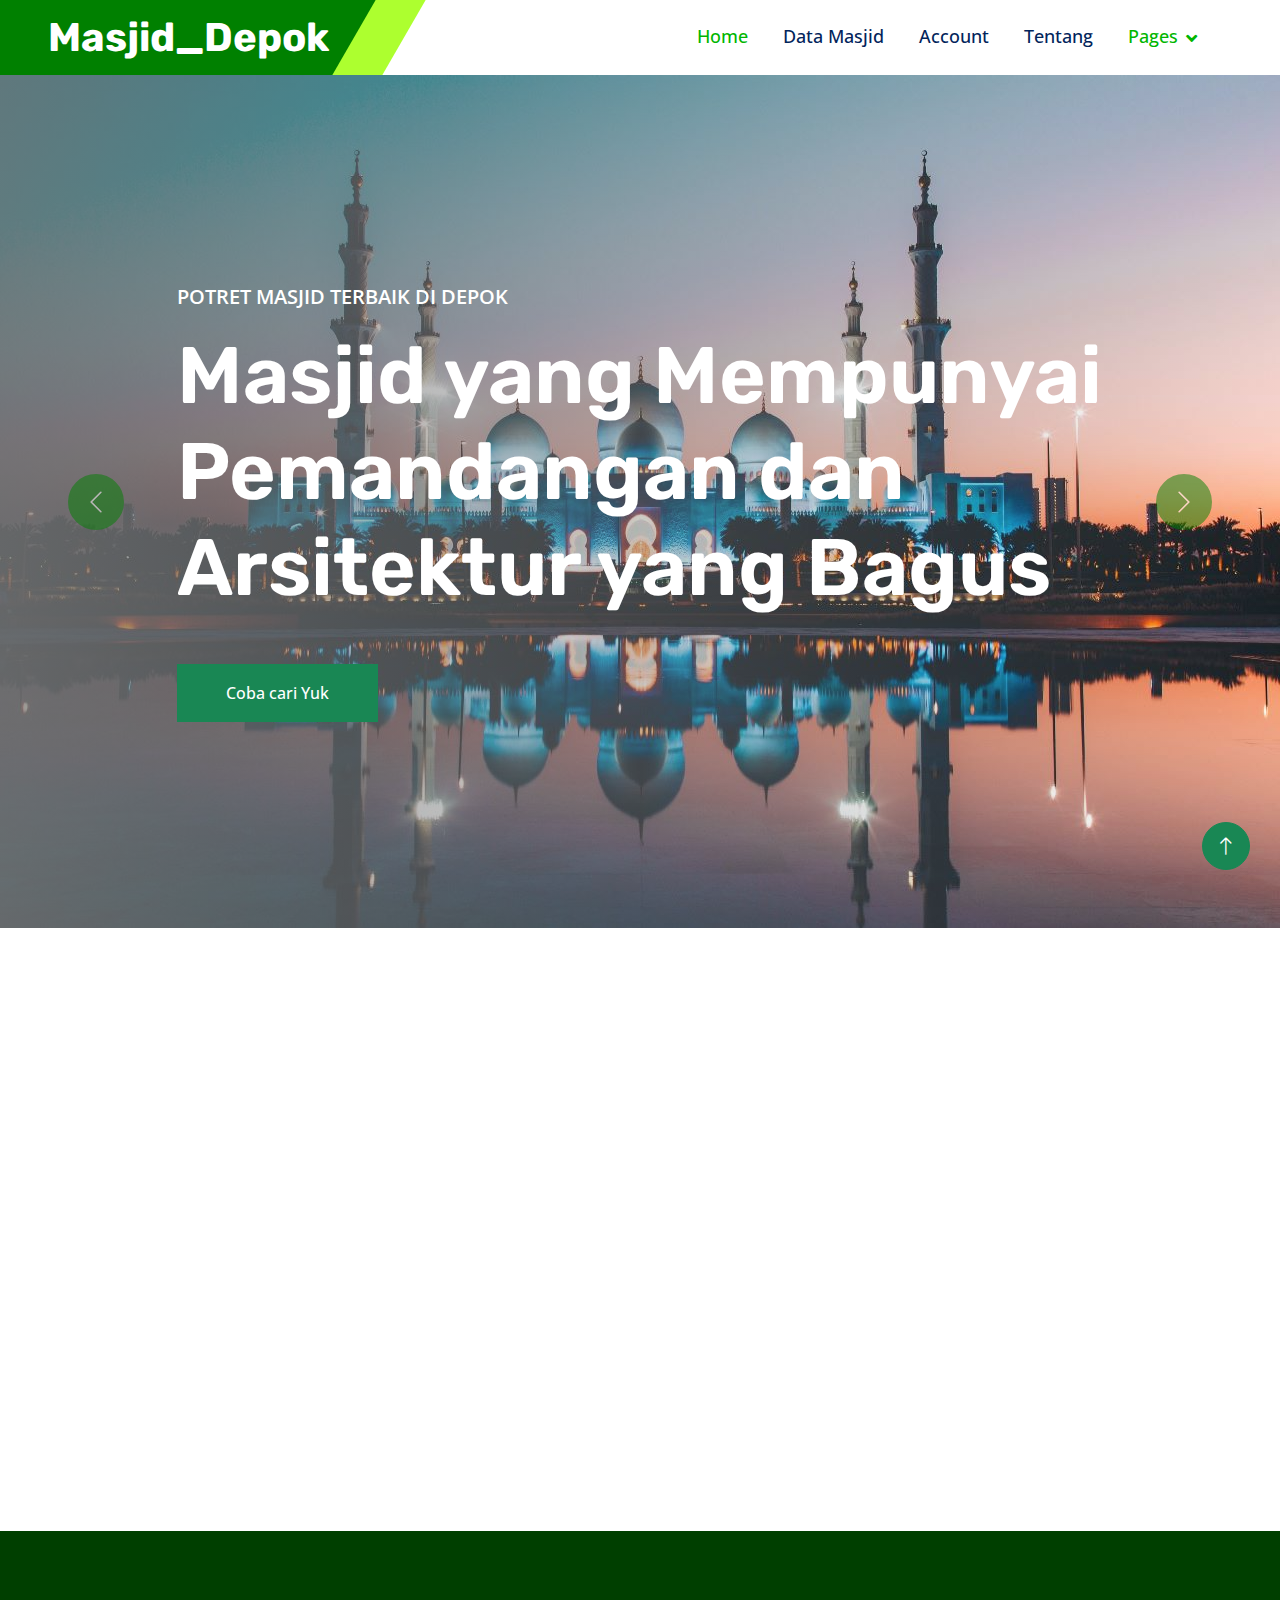
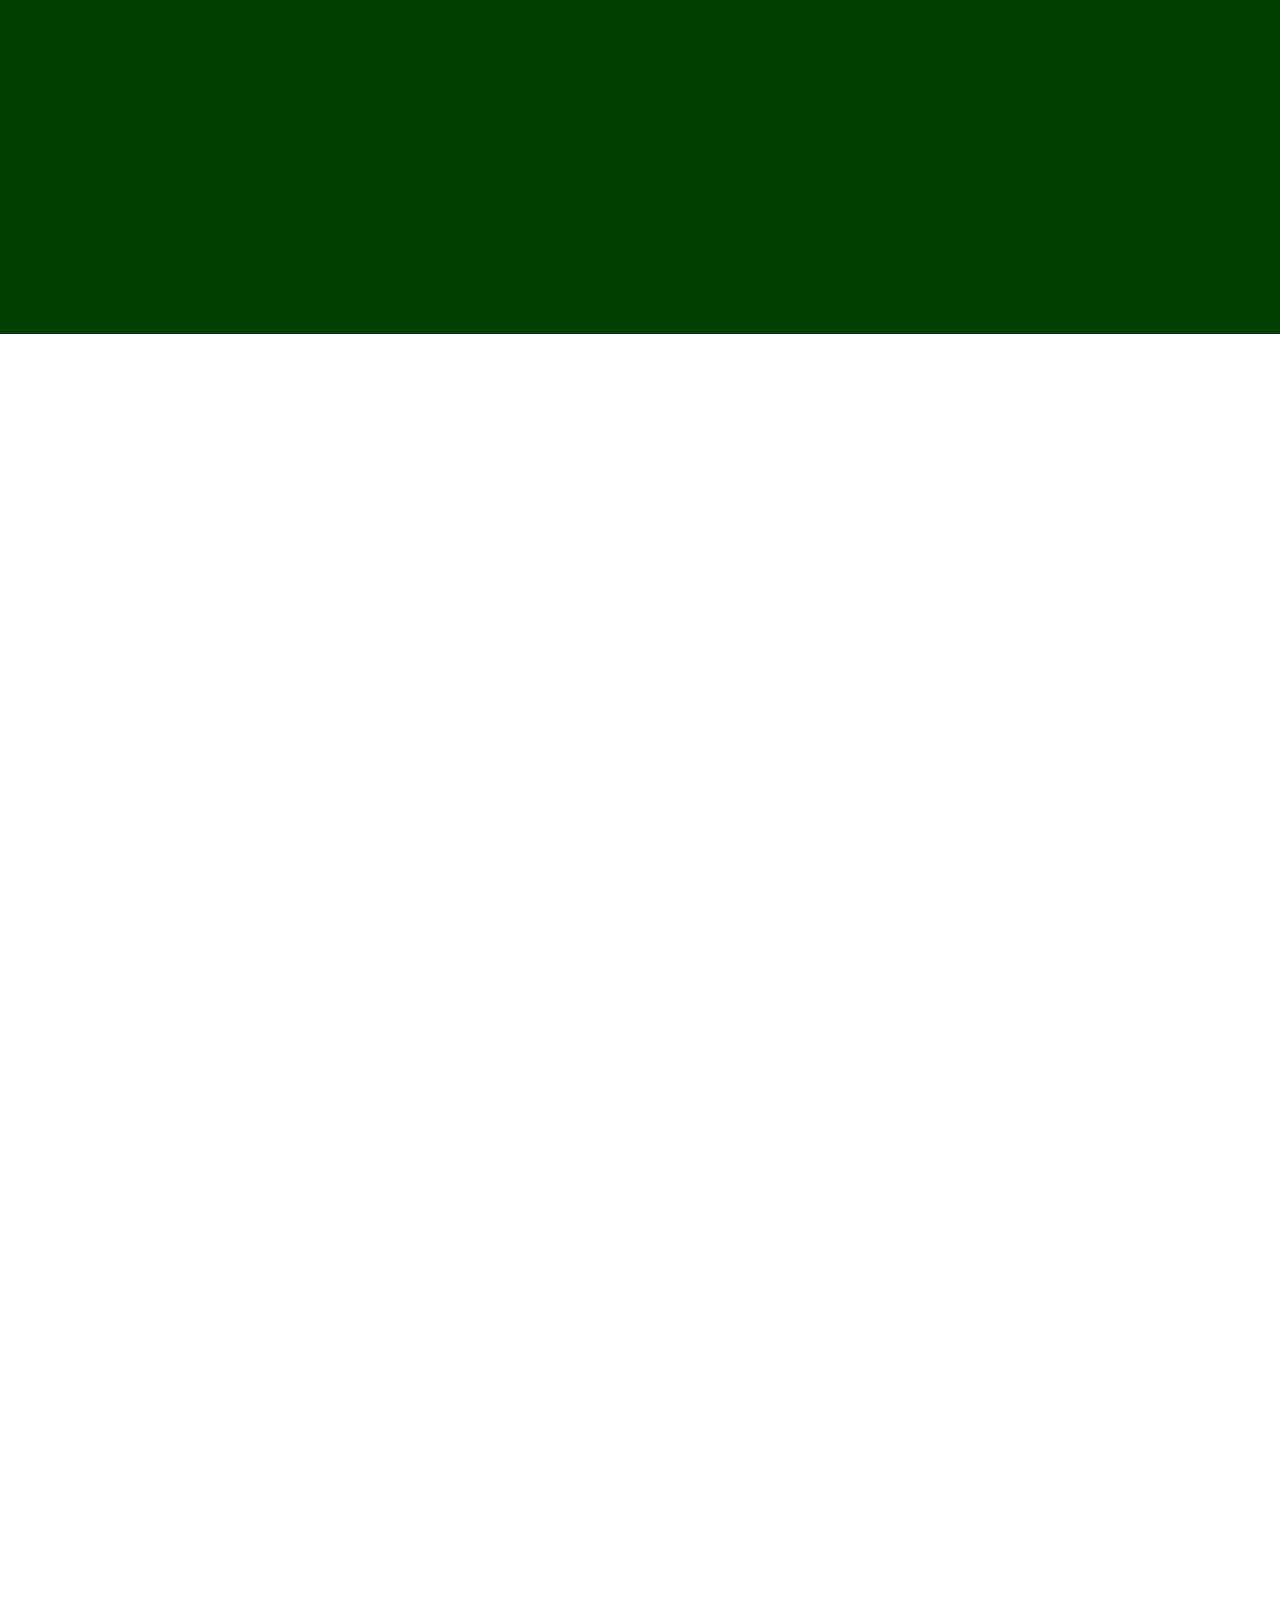
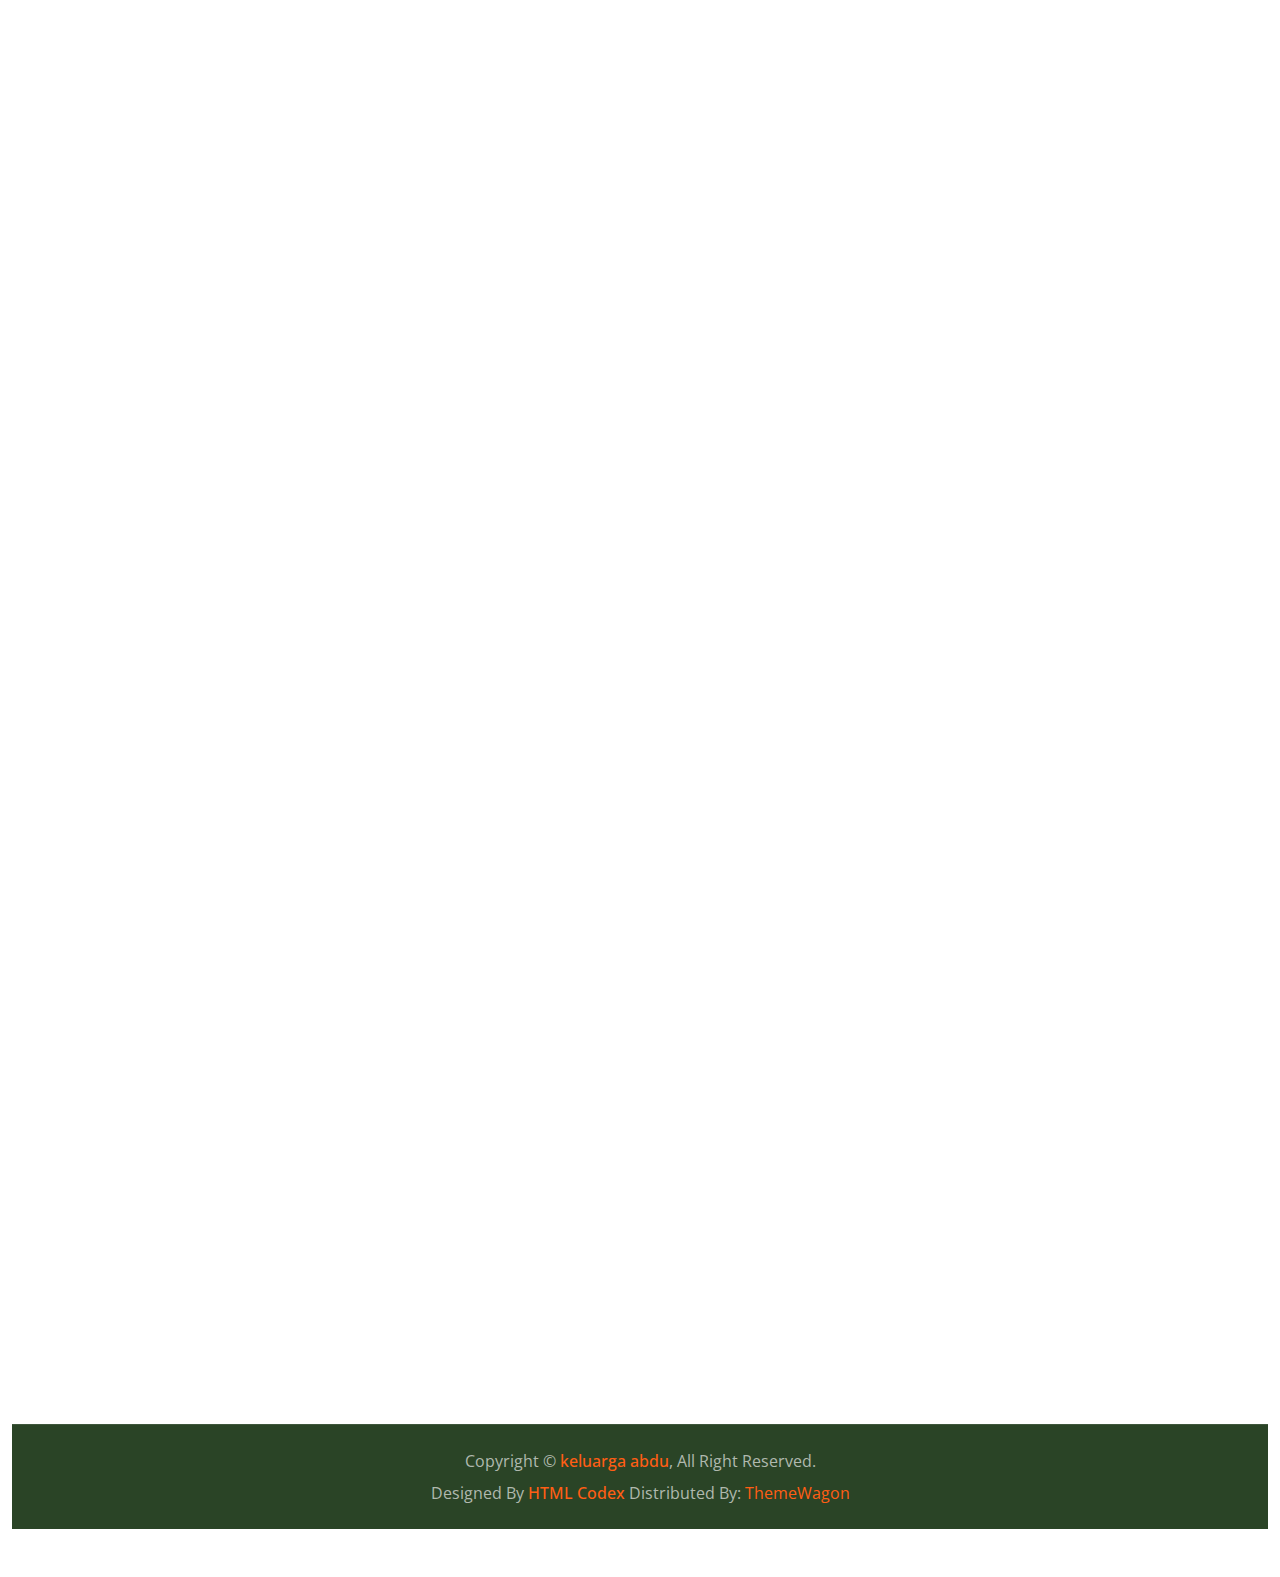
<file: Administrator/dist-nexstep/index.html>
<!DOCTYPE html>
<html lang="en">

<head>
    <meta charset="utf-8">
    <title>Masjid Terbaik Di Depok</title>
    <meta content="width=device-width, initial-scale=1.0" name="viewport">
    <meta content="" name="keywords">
    <meta content="" name="description">

    <!-- Favicon -->
    <link rel="icon" type="image/x-icon" href="Administrator/img/1261618.png">

    <!-- Google Web Fonts -->
    <link rel="preconnect" href="https://fonts.googleapis.com">
    <link rel="preconnect" href="https://fonts.gstatic.com" crossorigin>
    <link
        href="https://fonts.googleapis.com/css2?family=Open+Sans:wght@400;500;600&family=Rubik:wght@500;600;700&display=swap"
        rel="stylesheet">

    <!-- Icon Font Stylesheet -->
    <link href="https://cdnjs.cloudflare.com/ajax/libs/font-awesome/5.10.0/css/all.min.css" rel="stylesheet">
    <link href="https://cdn.jsdelivr.net/npm/bootstrap-icons@1.4.1/font/bootstrap-icons.css" rel="stylesheet">

    <!-- Libraries Stylesheet -->
    <link href="lib/animate/animate.min.css" rel="stylesheet">
    <link href="lib/owlcarousel/assets/owl.carousel.min.css" rel="stylesheet">

    <!-- Customized Bootstrap Stylesheet -->
    <link href="css/bootstrap.min.css" rel="stylesheet">

    <!-- Template Stylesheet -->
    <link href="css/style.css" rel="stylesheet">
</head>

<body>
    <!-- Spinner Start -->
    <div id="spinner"
        class="show bg-white position-fixed translate-middle w-100 vh-100 top-50 start-50 d-flex align-items-center justify-content-center">
        <div class="spinner-border text-primary" role="status" style="width: 3rem; height: 3rem;"></div>
    </div>
    <!-- Spinner End -->





    <!-- Navbar Start -->
    <nav class="navbar navbar-expand-lg bg-white navbar-light sticky-top py-0 pe-5">
        <a href="index.html" class="navbar-brand ps-5 me-0">
            <h1 class="text-white m-0">Masjid_Depok</h1>
        </a>
        <button type="button" class="navbar-toggler me-0" data-bs-toggle="collapse" data-bs-target="#navbarCollapse">
            <span class="navbar-toggler-icon"></span>
        </button>
        <div class="collapse navbar-collapse" id="navbarCollapse">
            <div class="navbar-nav ms-auto p-4 p-lg-0">
                <a href="index.html" class="nav-item nav-link active">Home</a>
                <a href="service.html" class="nav-item nav-link">Data Masjid</a>
                <a href="../index2.html" class="nav-item nav-link">Account</a>
                <a href="about.html" class="nav-item nav-link">Tentang</a>
                <div class="nav-item dropdown">
                    <a href="#" class="nav-link dropdown-toggle active" data-bs-toggle="dropdown">Pages</a>
                    <div class="dropdown-menu bg-light m-0">
                        <a href="contact.html" class="dropdown-item">kontak</a>
                        <a href="feature.html" class="dropdown-item">Berita</a>
                        <a href="team.html" class="dropdown-item">Pembangunan</a>
                        <a href="testimonial.html" class="dropdown-item">Nasihat Habib</a>
                    </div>
            </div>
        </div>
    </nav>
    <!-- Navbar End -->


    <!-- Carousel Start -->
    <div class="container-fluid px-0 mb-5">
        <div id="header-carousel" class="carousel slide" data-bs-ride="carousel">
            <div class="carousel-inner">
                <div class="carousel-item active">
                    <img class="w-100" src="img/masjid-1.jpeg" alt="Image">
                    <div class="carousel-caption">
                        <div class="container">
                            <div class="row justify-content-center">
                                <div class="col-lg-10 text-start">
                                    <p class="fs-5 fw-medium text-uppercase animated slideInRight" style="color: white;">Potret Masjid Terbaik di Depok</p>
                                    <h3 class="display-1 text-white mb-5 animated slideInRight">Masjid yang Mempunyai Pemandangan dan Arsitektur yang Bagus</h3>
                                    <a href="service.html" class="btn btn-success py-3 px-5 animated slideInRight">Coba cari Yuk</a>
                                </div>
                            </div>
                        </div>
                    </div>
                </div>
                <div class="carousel-item">
                    <img class="w-100" src="img/Masjid-4.jpg" alt="Image">
                    <div class="carousel-caption">
                        <div class="container">
                            <div class="row justify-content-center">
                                <div class="col-lg-10 text-start">
                                    <p class="fs-5 fw-medium text-uppercase animated slideInRight" style="color: white;">Potret Masjid Terbaik di Depok</p>
                                    <h1 class="display-1 text-white mb-5 animated slideInRight">Masjid yang Mempunyai Keindahan dan Terbesar </h1>
                                    <a href="" class="btn btn-success py-3 px-5 animated slideInRight">Coba cari Yuk</a>
                                </div>
                            </div>
                        </div>
                    </div>
                </div>
            </div>
            <button class="carousel-control-prev" type="button" data-bs-target="#header-carousel" data-bs-slide="prev">
                <span class="carousel-control-prev-icon" aria-hidden="true"></span>
                <span class="visually-hidden">Previous</span>
            </button>
            <button class="carousel-control-next" type="button" data-bs-target="#header-carousel" data-bs-slide="next">
                <span class="carousel-control-next-icon" aria-hidden="true"></span>
                <span class="visually-hidden">Next</span>
            </button>
        </div>
    </div>
    <!-- Carousel End -->


    <!-- About Start -->
    <div class="container-xxl py-5">
        <div class="container">
            <div class="row g-5">
                <div class="col-lg-6">
                    <div class="row gx-3 h-100">
                        <div class="col-6 align-self-start wow fadeInUp" data-wow-delay="0.1s">
                            <img class="img-fluid" src="img/foto-3-1.jpg">
                        </div>
                        <div class="col-6 align-self-end wow fadeInDown" data-wow-delay="0.1s">
                            <img class="img-fluid" src="img/foto-4.jpeg">
                        </div>
                    </div>
                </div>
                <div class="col-lg-6 wow fadeIn" data-wow-delay="0.5s">
                    <p class="fw-medium text-uppercase text-primary mb-2">Tentang Para Ulma</p>
                    <h3 class="display-5 mb-4">Profil Ulama atau yang ada di Masjid Kami</h3>
                    <p class="mb-4">al-Habib Umar bin Muhammad bin Salim bin Hafidz yang dilahirkan pada hari Senin, 27 Mei 1963 M [Kalender Hijriyah: 4 Muharram 1383], adalah seorang ulama dunia era modern.
                        <br><br> Syekh Kyai Hajji Maimun Zubair (Jawi: 28 Oktober 1928 - 6 Agustus 2019) adalah seorang ulama Indonesia. Ia adalah mursyid Idrisiyya Shadhili di Sarang, Kabupaten Rembang, Jawa Tengah. Pada tahun 1967, Maimun mendirikan Pondok Pesantren Al-Anwar di kampung halamannya, Karangmangu.
                    </p>
                   
                </div>
            </div>
        </div>
    </div>
    <!-- About End -->


    <!-- Facts Start -->
    <div class="container-fluid facts my-5 p-5">
        <div class="row g-5">
            <div class="col-md-6 col-xl-3 wow fadeIn" data-wow-delay="0.1s">
                <div class="text-center p-5">
                    <i class="fa fa-certificate fa-3x text-white mb-3"></i>
                    <h1 class="display-2 text-primary mb-0" data-toggle="counter-up">24</h1>
                    <span class="fs-5 fw-semi-bold text-white">time needed for create</span>
                </div>
            </div>
            <div class="col-md-6 col-xl-3 wow fadeIn" data-wow-delay="0.3s">
                <div class="text-center p-5">
                    <i class="fa fa-users-cog fa-3x text-white mb-3"></i>
                    <h1 class="display-2 text-primary mb-0" data-toggle="counter-up">4</h1>
                    <span class="fs-5 fw-semi-bold text-white">currently working people</span>
                </div>
            </div>
            <div class="col-md-6 col-xl-3 wow fadeIn" data-wow-delay="0.5s">
                <div class="text-center p-5 ">
                    <i class="fa fa-users fa-3x text-white mb-3 palabapakkau"></i>
                    <h1 class="display-2 text-primary mb-0" data-toggle="counter-up">1094</h1>
                    <span class="fs-5 fw-semi-bold text-white">who saw this site</span>
                </div>
            </div>
            <div class="col-md-6 col-xl-3 wow fadeIn" data-wow-delay="0.7s">
                <div class="text-center p-5">
                    <i class="fa fa-check-double fa-3x text-white mb-3"></i>
                    <h1 class="display-2 text-primary mb-0" data-toggle="counter-up">1839</h1>
                    <span class="fs-5 fw-semi-bold text-white">Projects Done + .Git + File</span>
                </div>
            </div>
        </div>
    </div>
    <!-- Facts End -->



    <!-- Video Modal Start -->
    <div class="modal modal-video fade" id="videoModal" tabindex="-1" aria-labelledby="exampleModalLabel"
        aria-hidden="true">
        <div class="modal-dialog">
            <div class="modal-content rounded-0">
                <div class="modal-header">
                    <h3 class="modal-title" id="exampleModalLabel">Youtube Video</h3>
                    <button type="button" class="btn-close" data-bs-dismiss="modal" aria-label="Close"></button>
                </div>
                <div class="modal-body">
                    <!-- 16:9 aspect ratio -->
                    <div class="ratio ratio-16x9">
                        <iframe class="embed-responsive-item" src="" id="video" allowfullscreen
                            allowscriptaccess="always" allow="autoplay"></iframe>
                    </div>
                </div>
            </div>
        </div>
    </div>
    <!-- Video Modal End -->


   <!-- Service Start -->
   <div class="container-xxl py-5">
    <div class="container">
        <div class="text-center mx-auto pb-4 wow fadeInUp" data-wow-delay="0.1s" style="max-width: 600px;">
            <p class="fw-medium text-uppercase text-primary mb-2">Menyediakan Info mengenai</p>
            <h1 class="display-5 mb-4">Data dari Masjid Kota Depok  </h1>
        </div>
        <div class="row gy-5 gx-4">
            <div class="col-md-6 col-lg-4 wow fadeInUp" data-wow-delay="0.1s">
                <div class="service-item">
                    <img class="img-fluid" src="img/Masjid-1.jpg" alt="">
                    <div class="service-img">
                        <img class="img-fluid" src="img/Masjid-1.jpg" alt="">
                    </div>
                    <div class="service-detail">
                        <div class="service-title">
                            <hr class="w-25">
                            <h3 class="mb-0">Masjid Depok 1</h3>
                            <hr class="w-25">
                        </div>
                        <div class="service-text">
                            <p class="text-white mb-0">Ini adalah masjid yg dulunya terkenal karena Kubahnya berwarna Emas Berkilau dan Menjadi tempat Wisata bagi para Muslim</p>
                        </div>
                    </div>
                    <a class="btn btn-light" href="">Read More</a>
                </div>
            </div>
            <div class="col-md-6 col-lg-4 wow fadeInUp" data-wow-delay="0.3s">
                <div class="service-item">
                    <img class="img-fluid" src="img/Masjid-2.jpg" alt="">
                    <div class="service-img">
                        <img class="img-fluid" src="img/Masjid-2.jpg" alt="">
                    </div>
                    <div class="service-detail">
                        <div class="service-title">
                            <hr class="w-25">
                            <h3 class="mb-0">Masjid Depok 2</h3>
                            <hr class="w-25">
                        </div>
                        <div class="service-text">
                            <p class="text-white mb-0">ini adalah masjid yg megah dan mevvah karena struktur nya dibuat dengan modern, masjid ini terlihat besar karena memang besar EHE....</p>
                        </div>
                    </div>
                    <a class="btn btn-light" href="">Selengkapnya</a>
                </div>
            </div>
            <div class="col-md-6 col-lg-4 wow fadeInUp" data-wow-delay="0.5s">
                <div class="service-item">
                    <img class="img-fluid" src="img/Masjid-3.jpg" alt="">
                    <div class="service-img">
                        <img class="img-fluid" src="img/Masjid-3.jpg" alt="">
                    </div>
                    <div class="service-detail">
                        <div class="service-title">
                            <hr class="w-25">
                            <h3 class="mb-0">Masjid Depok 3</h3>
                            <hr class="w-25">
                        </div>
                        <div class="service-text">
                            <p class="text-white mb-0">Erat ipsum justo amet duo et elitr dolor, est duo duo eos
                                lorem sed diam stet diam sed stet.</p>
                        </div>
                    </div>
                    <a class="btn btn-light" href="">Read More</a>
                </div>
        </div>
    </div>
</div>
<!-- Service End -->


 

    <!-- Team Start -->
    <div class="container-xxl py-5">
        <div class="container">
            <div class="text-center mx-auto wow fadeInUp" data-wow-delay="0.1s" style="max-width: 600px;">
                <p class="fw-medium text-uppercase text-primary mb-2">Keluarga Abdu</p>
                <h1 class="display-5 mb-5">Berita Seputar Kegiatan Mesjid di Depok</h1>
            </div>
            <div class="row g-4">
                <div class="col-lg-4 col-md-6 wow fadeInUp" data-wow-delay="0.1s">
                    <div class="team-item">
                        <img class="img-fluid" src="img/img1.jpeg" alt="">
                        <div class="d-flex">
                            <div class="flex-shrink-0 btn-square bg-primary" style="width: 90px; height: 90px;">
                                <i class="fa fa-2x fa-share text-white"></i>
                            </div>
                            <div class="position-relative overflow-hidden bg-light d-flex flex-column justify-content-center w-100 ps-4"
                                style="height: 500px;">
                                <h2>Berita 1</h2> <br>
                                <p>Jadwal Adzan Mesjid Depok <br> Subuh: 04.42 WIB <br> Zuhur: 12.03 WIB <br> Asar: 15.14 WIB <br> Magrib: 18.06 WIB <br> Isya: 19.15 </p>
                            </div>
                        </div>
                    </div>
                </div>
                <div class="col-lg-4 col-md-6 wow fadeInUp" data-wow-delay="0.1s">
                    <div class="team-item">
                        <img class="img-fluid" src="img/img2.jpg" alt="">
                        <div class="d-flex">
                            <div class="flex-shrink-0 btn-square bg-primary" style="width: 90px; height: 90px;">
                                <i class="fa fa-2x fa-share text-white"></i>
                            </div>
                            <div class="position-relative overflow-hidden bg-light d-flex flex-column justify-content-center w-100 ps-4"
                                style="height: 500px;">
                                <h2>Berita 2</h2> <br>
                                <p>berita.depok.go.id - Warga Kelurahan Pondok Cina, Kecamatan Beji mendukung rencana pembangunan Masjid Jami Al Quddus yang akan dibangun dalam waktu dekat di daerah tersebut.</p>
                               
                            </div>
                        </div>
                    </div>
                </div>
                <div class="col-lg-4 col-md-6 wow fadeInUp" data-wow-delay="0.1s">
                    <div class="team-item">
                        <img class="img-fluid" src="img/img3.jpg" alt="">
                        <div class="d-flex">
                            <div class="flex-shrink-0 btn-square bg-primary" style="width: 90px; height: 90px;">
                                <i class="fa fa-2x fa-share text-white"></i>
                            </div>
                            <div class="position-relative overflow-hidden bg-light d-flex flex-column justify-content-center w-100 ps-4"
                                style="height: 500px;">
                                <h2>Berita 3</h2> <br>
                                <p> Jadwal Kajian Rutin Masjid Al-Muhajirin Wal Anshar Depok <br> Ahad: <br>
                                    – Ustadz Ali Basuki, Lc
                                    Tafsir Alquran
                                    Ba’da Subuh – Selesai <br>
                                    
                                    – Asatidz Bergantian
                                    Kajian Keluarga
                                    10:00 Wib – Dzuhur <br>
                                    
                                    – Ustadz Abdul Barr
                                    Fiqh Umdatuh Ahkam & Fiqh Asmaul Husna
                                    ba’da Maghrib – Isya <br> </p> 
                            </div>
                        </div>
                    </div>
                </div>
            </div>
        </div>
    </div>
    <!-- Team End -->


    <!-- Testimonial Start -->
    <div class="container-xxl py-5">
        <div class="container">
            <div class="text-center mx-auto wow fadeInUp" data-wow-delay="0.1s" style="max-width: 600px;">
                <p class="fw-medium text-uppercase text-primary mb-2">Nasihat Kita</p>
                <h1 class="display-5 mb-5">#Quotes Dari Habib</h1>
            </div>
            <div class="owl-carousel testimonial-carousel wow fadeInUp" data-wow-delay="0.1s">
                <div class="testimonial-item text-center">
                    <div class="testimonial-img position-relative">
                        <img class="img-fluid rounded-circle mx-auto mb-5" src="img/habib-jindan.jpg">
                        <div class="btn-square bg-primary rounded-circle">
                            <i class="fa fa-quote-left text-white"></i>
                        </div>
                    </div>
                    <div class="testimonial-text text-center rounded p-4">
                        <p>Janganlah berputus asa dari kekecewaan karena setelahnya akan ada kegembiraan.</p>
                        <h5 class="mb-1">Habib Jidan bin novel</h5>
                        <span class="fst-italic"><---------></span>
                    </div>
                </div>
                <div class="testimonial-item text-center">
                    <div class="testimonial-img position-relative">
                        <img class="img-fluid rounded-circle mx-auto mb-5" src="img/habib-aam.jpeg">
                        <div class="btn-square bg-primary rounded-circle">
                            <i class="fa fa-quote-left text-white"></i>
                        </div>
                    </div>
                    <div class="testimonial-text text-center rounded p-4">
                        <p>Setiap rencana ada yang tercapai ada yang tertunda keberhasilan diraih tanpa putus asa.</p>
                        <h5 class="mb-1">Habib luthfi (aam)</h5>
                        <span class="fst-italic"><---------></span>
                    </div>
                </div>
                <div class="testimonial-item text-center">
                    <div class="testimonial-img position-relative">
                        <img class="img-fluid rounded-circle mx-auto mb-5" src="img/habib-abdullah.jpg">
                        <div class="btn-square bg-primary rounded-circle">
                            <i class="fa fa-quote-left text-white"></i>
                        </div>
                    </div>
                    <div class="testimonial-text text-center rounded p-4">
                        <p>Jangan tertipu oleh duniamu, karena dunia yang kau fikirkan selain Allah swt adalah dunia yang tertipu.</p>
                        <h5 class="mb-1">Habib Abdullah bin shahab</h5>
                        <span class="fst-italic"><---------></span>
                    </div>
                </div>
            </div>
        </div>
    </div>
    <!-- Testimonial End -->


    <!-- Footer Start -->
    <div class="container-fluid bg-dark footer mt-5 py-5 wow fadeIn" data-wow-delay="0.1s">
        <div class="container py-5">
            <div class="row g-5">
                <div class="col-lg-3 col-md-6">
                    <h5 class="text-white mb-4">Kantor kita di YNTKTS</h5>
                    <p class="mb-2"><i class="fa fa-map-marker-alt me-3"></i>Depok sama Depok Baru</p>
                    <p class="mb-2"><i class="fa fa-phone-alt me-3"></i>Makhluk +62</p>
                    <p class="mb-2"><i class="fa fa-envelope me-3"></i>adaahlak.begitu@support.email</p>
                    <div class="d-flex pt-3">
                        <a class="btn btn-square btn-primary rounded-circle me-2" href=""><i
                                class="fab fa-twitter"></i></a>
                        <a class="btn btn-square btn-primary rounded-circle me-2" href=""><i
                                class="fab fa-facebook-f"></i></a>
                        <a class="btn btn-square btn-primary rounded-circle me-2" href=""><i
                                class="fab fa-youtube"></i></a>
                        <a class="btn btn-square btn-primary rounded-circle me-2" href=""><i
                                class="fab fa-linkedin-in"></i></a>
                    </div>
                </div>
               
            </div>
        </div>
    </div>
    <!-- Footer End -->


    <!-- Copyright Start -->
    <div class="container-fluid copyright bg-dark py-4">
        <div class="container text-center">
            <p class="mb-2">Copyright &copy; <a class="fw-semi-bold" href="#">keluarga abdu</a>, All Right Reserved.
            </p>
            <!--/*** This template is free as long as you keep the footer author’s credit link/attribution link/backlink. If you'd like to use the template without the footer author’s credit link/attribution link/backlink, you can purchase the Credit Removal License from "https://htmlcodex.com/credit-removal". Thank you for your support. ***/-->
            <p class="mb-0">Designed By <a class="fw-semi-bold" href="https://htmlcodex.com">HTML Codex</a> Distributed
                By: <a href="https://themewagon.com">ThemeWagon</a> </p>
        </div>
    </div>
    <!-- Copyright End -->


    <!-- Back to Top -->
    <a href="#" class="btn btn-lg btn-success btn-lg-square rounded-circle back-to-top"><i
            class="bi bi-arrow-up"></i></a>


    <!-- JavaScript Libraries -->
    <script src="https://code.jquery.com/jquery-3.4.1.min.js"></script>
    <script src="https://cdn.jsdelivr.net/npm/bootstrap@5.0.0/dist/js/bootstrap.bundle.min.js"></script>
    <script src="lib/wow/wow.min.js"></script>
    <script src="lib/easing/easing.min.js"></script>
    <script src="lib/waypoints/waypoints.min.js"></script>
    <script src="lib/owlcarousel/owl.carousel.min.js"></script>
    <script src="lib/counterup/counterup.min.js"></script>

    <!-- Template Javascript -->
    <script src="js/main.js"></script>
</body>

</html>
</file>
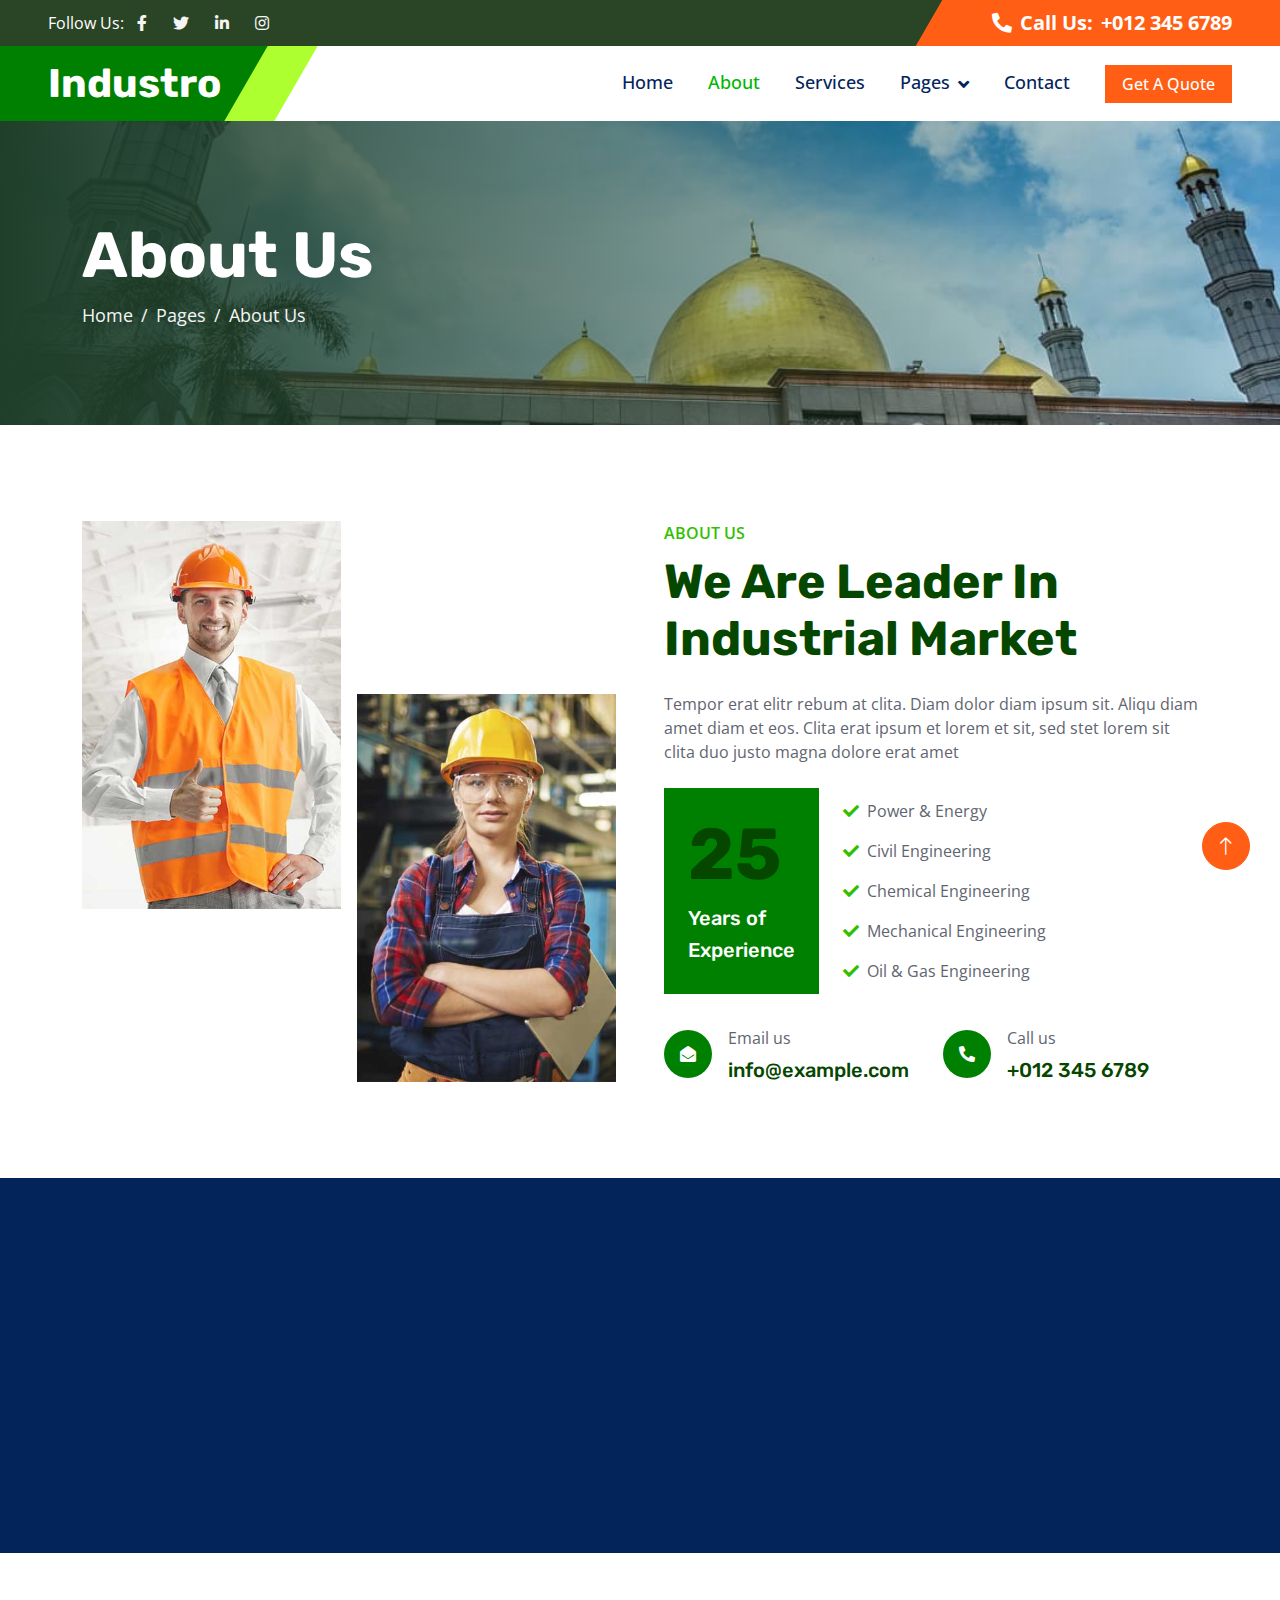
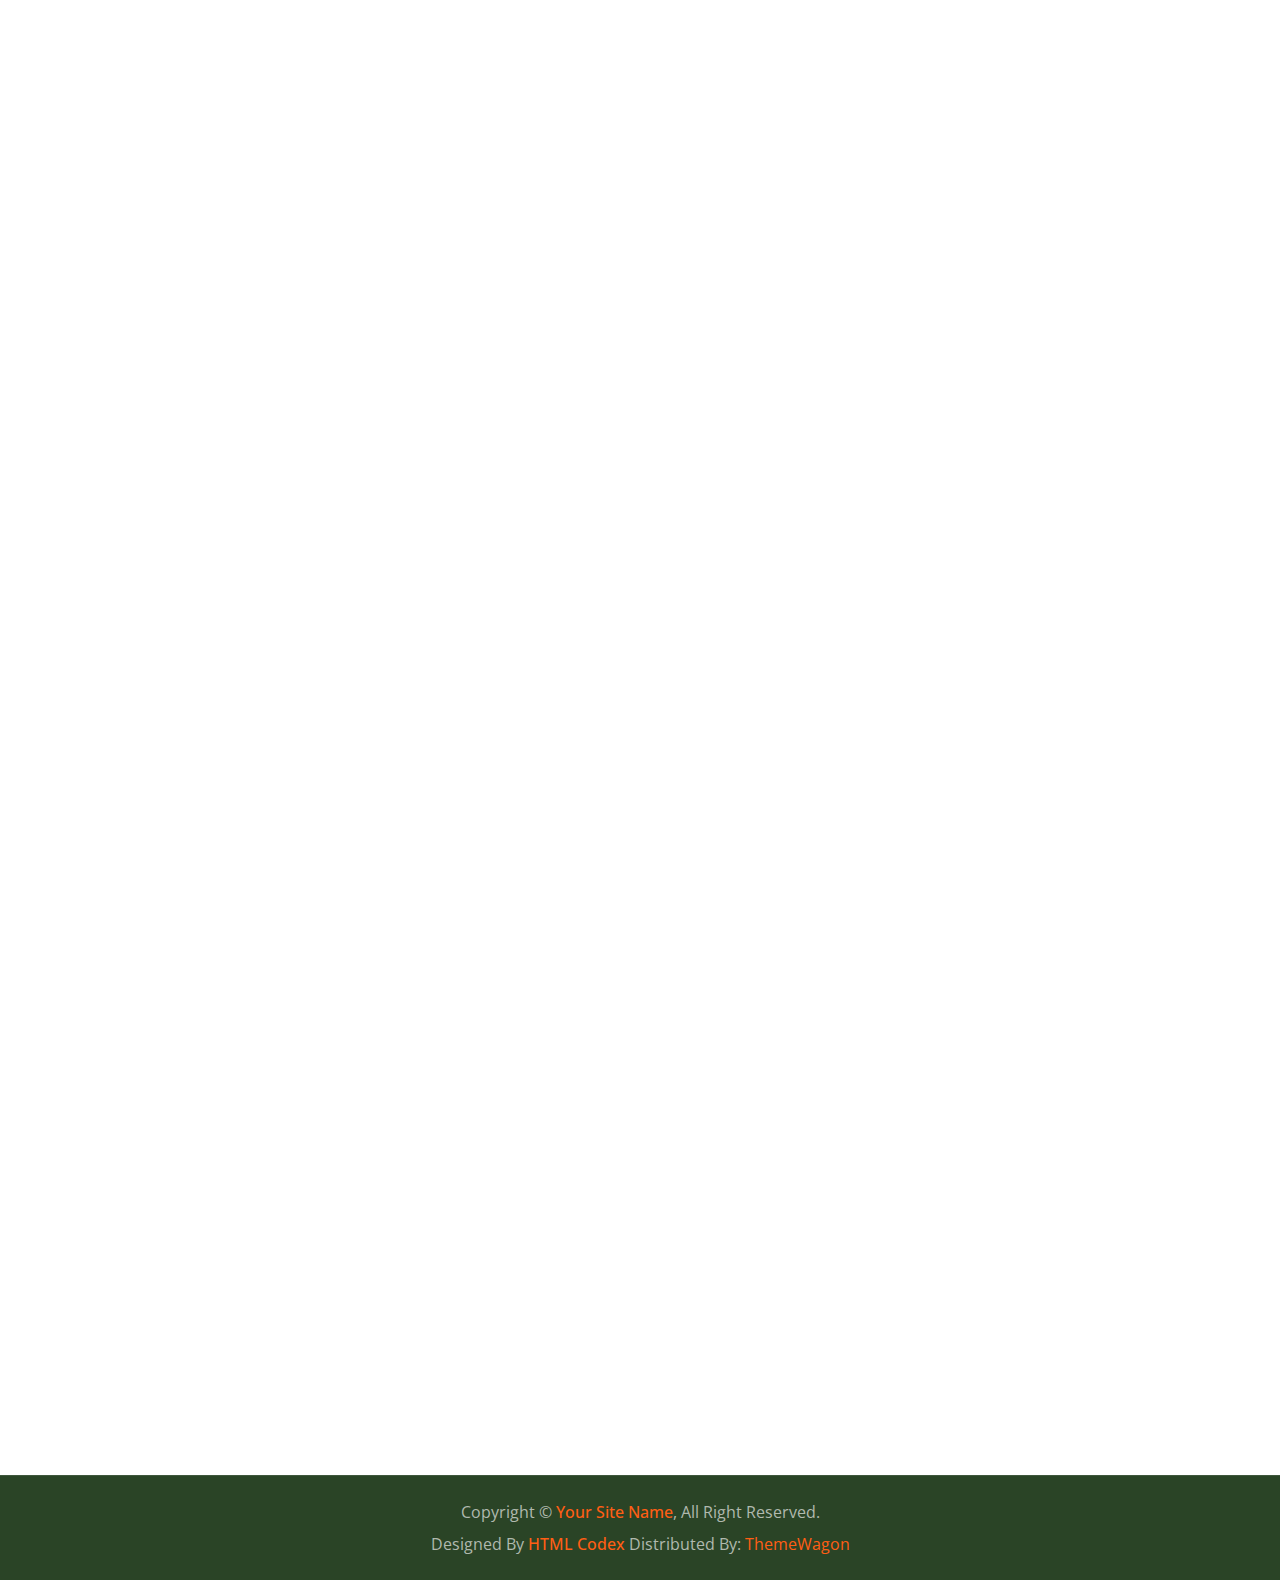
<file: about.html>
<!DOCTYPE html>
<html lang="en">

<head>
    <meta charset="utf-8">
    <title>Industro - Industrial HTML Template</title>
    <meta content="width=device-width, initial-scale=1.0" name="viewport">
    <meta content="" name="keywords">
    <meta content="" name="description">

    <!-- Favicon -->
    <link href="img/favicon.ico" rel="icon">

    <!-- Google Web Fonts -->
    <link rel="preconnect" href="https://fonts.googleapis.com">
    <link rel="preconnect" href="https://fonts.gstatic.com" crossorigin>
    <link
        href="https://fonts.googleapis.com/css2?family=Open+Sans:wght@400;500;600&family=Rubik:wght@500;600;700&display=swap"
        rel="stylesheet">

    <!-- Icon Font Stylesheet -->
    <link href="https://cdnjs.cloudflare.com/ajax/libs/font-awesome/5.10.0/css/all.min.css" rel="stylesheet">
    <link href="https://cdn.jsdelivr.net/npm/bootstrap-icons@1.4.1/font/bootstrap-icons.css" rel="stylesheet">

    <!-- Libraries Stylesheet -->
    <link href="lib/animate/animate.min.css" rel="stylesheet">
    <link href="lib/owlcarousel/assets/owl.carousel.min.css" rel="stylesheet">

    <!-- Customized Bootstrap Stylesheet -->
    <link href="css/bootstrap.min.css" rel="stylesheet">

    <!-- Template Stylesheet -->
    <link href="css/style.css" rel="stylesheet">
</head>

<body>
    <!-- Spinner Start -->
    <div id="spinner"
        class="show bg-white position-fixed translate-middle w-100 vh-100 top-50 start-50 d-flex align-items-center justify-content-center">
        <div class="spinner-border text-primary" role="status" style="width: 3rem; height: 3rem;"></div>
    </div>
    <!-- Spinner End -->


    <!-- Topbar Start -->
    <div class="container-fluid bg-dark px-0">
        <div class="row g-0 d-none d-lg-flex">
            <div class="col-lg-6 ps-5 text-start">
                <div class="h-100 d-inline-flex align-items-center text-white">
                    <span>Follow Us:</span>
                    <a class="btn btn-link text-light" href=""><i class="fab fa-facebook-f"></i></a>
                    <a class="btn btn-link text-light" href=""><i class="fab fa-twitter"></i></a>
                    <a class="btn btn-link text-light" href=""><i class="fab fa-linkedin-in"></i></a>
                    <a class="btn btn-link text-light" href=""><i class="fab fa-instagram"></i></a>
                </div>
            </div>
            <div class="col-lg-6 text-end">
                <div class="h-100 topbar-right d-inline-flex align-items-center text-white py-2 px-5">
                    <span class="fs-5 fw-bold me-2"><i class="fa fa-phone-alt me-2"></i>Call Us:</span>
                    <span class="fs-5 fw-bold">+012 345 6789</span>
                </div>
            </div>
        </div>
    </div>
    <!-- Topbar End -->


    <!-- Navbar Start -->
    <nav class="navbar navbar-expand-lg bg-white navbar-light sticky-top py-0 pe-5">
        <a href="index.html" class="navbar-brand ps-5 me-0">
            <h1 class="text-white m-0">Industro</h1>
        </a>
        <button type="button" class="navbar-toggler me-0" data-bs-toggle="collapse" data-bs-target="#navbarCollapse">
            <span class="navbar-toggler-icon"></span>
        </button>
        <div class="collapse navbar-collapse" id="navbarCollapse">
            <div class="navbar-nav ms-auto p-4 p-lg-0">
                <a href="index.html" class="nav-item nav-link">Home</a>
                <a href="about.html" class="nav-item nav-link active">About</a>
                <a href="service.html" class="nav-item nav-link">Services</a>
                <div class="nav-item dropdown">
                    <a href="#" class="nav-link dropdown-toggle" data-bs-toggle="dropdown">Pages</a>
                    <div class="dropdown-menu bg-light m-0">
                        <a href="project.html" class="dropdown-item">Projects</a>
                        <a href="feature.html" class="dropdown-item">Features</a>
                        <a href="team.html" class="dropdown-item">Our Team</a>
                        <a href="testimonial.html" class="dropdown-item">Testimonial</a>
                        <a href="404.html" class="dropdown-item">404 Page</a>
                    </div>
                </div>
                <a href="contact.html" class="nav-item nav-link">Contact</a>
            </div>
            <a href="" class="btn btn-primary px-3 d-none d-lg-block">Get A Quote</a>
        </div>
    </nav>
    <!-- Navbar End -->


    <!-- Page Header Start -->
    <div class="container-fluid page-header py-5 mb-5 wow fadeIn" data-wow-delay="0.1s">
        <div class="container py-5">
            <h1 class="display-3 text-white animated slideInRight">About Us</h1>
            <nav aria-label="breadcrumb">
                <ol class="breadcrumb animated slideInRight mb-0">
                    <li class="breadcrumb-item"><a href="#">Home</a></li>
                    <li class="breadcrumb-item"><a href="#">Pages</a></li>
                    <li class="breadcrumb-item active" aria-current="page">About Us</li>
                </ol>
            </nav>
        </div>
    </div>
    <!-- Page Header End -->


    <!-- About Start -->
    <div class="container-xxl py-5">
        <div class="container">
            <div class="row g-5">
                <div class="col-lg-6">
                    <div class="row gx-3 h-100">
                        <div class="col-6 align-self-start wow fadeInUp" data-wow-delay="0.1s">
                            <img class="img-fluid" src="img/about-1.jpg">
                        </div>
                        <div class="col-6 align-self-end wow fadeInDown" data-wow-delay="0.1s">
                            <img class="img-fluid" src="img/about-2.jpg">
                        </div>
                    </div>
                </div>
                <div class="col-lg-6 wow fadeIn" data-wow-delay="0.5s">
                    <p class="fw-medium text-uppercase text-primary mb-2">About Us</p>
                    <h1 class="display-5 mb-4">We Are Leader In Industrial Market</h1>
                    <p class="mb-4">Tempor erat elitr rebum at clita. Diam dolor diam ipsum sit. Aliqu diam amet diam et
                        eos. Clita erat ipsum et lorem et sit, sed stet lorem sit clita duo justo magna dolore erat amet
                    </p>
                    <div class="d-flex align-items-center mb-4">
                        <div class="flex-shrink-0 bg-primary p-4">
                            <h1 class="display-2">25</h1>
                            <h5 class="text-white">Years of</h5>
                            <h5 class="text-white">Experience</h5>
                        </div>
                        <div class="ms-4">
                            <p><i class="fa fa-check text-primary me-2"></i>Power & Energy</p>
                            <p><i class="fa fa-check text-primary me-2"></i>Civil Engineering</p>
                            <p><i class="fa fa-check text-primary me-2"></i>Chemical Engineering</p>
                            <p><i class="fa fa-check text-primary me-2"></i>Mechanical Engineering</p>
                            <p class="mb-0"><i class="fa fa-check text-primary me-2"></i>Oil & Gas Engineering</p>
                        </div>
                    </div>
                    <div class="row pt-2">
                        <div class="col-sm-6">
                            <div class="d-flex align-items-center">
                                <div class="flex-shrink-0 btn-lg-square rounded-circle bg-primary">
                                    <i class="fa fa-envelope-open text-white"></i>
                                </div>
                                <div class="ms-3">
                                    <p class="mb-2">Email us</p>
                                    <h5 class="mb-0">info@example.com</h5>
                                </div>
                            </div>
                        </div>
                        <div class="col-sm-6">
                            <div class="d-flex align-items-center">
                                <div class="flex-shrink-0 btn-lg-square rounded-circle bg-primary">
                                    <i class="fa fa-phone-alt text-white"></i>
                                </div>
                                <div class="ms-3">
                                    <p class="mb-2">Call us</p>
                                    <h5 class="mb-0">+012 345 6789</h5>
                                </div>
                            </div>
                        </div>
                    </div>
                </div>
            </div>
        </div>
    </div>
    <!-- About End -->


    <!-- Facts Start -->
    <div class="container-fluid facts my-5 p-5">
        <div class="row g-5">
            <div class="col-md-6 col-xl-3 wow fadeIn" data-wow-delay="0.1s">
                <div class="text-center border p-5">
                    <i class="fa fa-certificate fa-3x text-white mb-3"></i>
                    <h1 class="display-2 text-primary mb-0" data-toggle="counter-up">25</h1>
                    <span class="fs-5 fw-semi-bold text-white">Years Experience</span>
                </div>
            </div>
            <div class="col-md-6 col-xl-3 wow fadeIn" data-wow-delay="0.3s">
                <div class="text-center border p-5">
                    <i class="fa fa-users-cog fa-3x text-white mb-3"></i>
                    <h1 class="display-2 text-primary mb-0" data-toggle="counter-up">135</h1>
                    <span class="fs-5 fw-semi-bold text-white">Team Members</span>
                </div>
            </div>
            <div class="col-md-6 col-xl-3 wow fadeIn" data-wow-delay="0.5s">
                <div class="text-center border p-5">
                    <i class="fa fa-users fa-3x text-white mb-3"></i>
                    <h1 class="display-2 text-primary mb-0" data-toggle="counter-up">957</h1>
                    <span class="fs-5 fw-semi-bold text-white">Happy Clients</span>
                </div>
            </div>
            <div class="col-md-6 col-xl-3 wow fadeIn" data-wow-delay="0.7s">
                <div class="text-center border p-5">
                    <i class="fa fa-check-double fa-3x text-white mb-3"></i>
                    <h1 class="display-2 text-primary mb-0" data-toggle="counter-up">1839</h1>
                    <span class="fs-5 fw-semi-bold text-white">Projects Done</span>
                </div>
            </div>
        </div>
    </div>
    <!-- Facts End -->


    <!-- Team Start -->
    <div class="container-xxl py-5">
        <div class="container">
            <div class="text-center mx-auto wow fadeInUp" data-wow-delay="0.1s" style="max-width: 600px;">
                <p class="fw-medium text-uppercase text-primary mb-2">Our Team</p>
                <h1 class="display-5 mb-5">Dedicated Team Members</h1>
            </div>
            <div class="row g-4">
                <div class="col-lg-4 col-md-6 wow fadeInUp" data-wow-delay="0.1s">
                    <div class="team-item">
                        <img class="img-fluid" src="img/team-1.jpg" alt="">
                        <div class="d-flex">
                            <div class="flex-shrink-0 btn-square bg-primary" style="width: 90px; height: 90px;">
                                <i class="fa fa-2x fa-share text-white"></i>
                            </div>
                            <div class="position-relative overflow-hidden bg-light d-flex flex-column justify-content-center w-100 ps-4"
                                style="height: 90px;">
                                <h5>Rob Miller</h5>
                                <span class="text-primary">CEO & Founder</span>
                                <div class="team-social">
                                    <a class="btn btn-square btn-dark rounded-circle mx-1" href=""><i
                                            class="fab fa-facebook-f"></i></a>
                                    <a class="btn btn-square btn-dark rounded-circle mx-1" href=""><i
                                            class="fab fa-twitter"></i></a>
                                    <a class="btn btn-square btn-dark rounded-circle mx-1" href=""><i
                                            class="fab fa-instagram"></i></a>
                                </div>
                            </div>
                        </div>
                    </div>
                </div>
                <div class="col-lg-4 col-md-6 wow fadeInUp" data-wow-delay="0.3s">
                    <div class="team-item">
                        <img class="img-fluid" src="img/team-2.jpg" alt="">
                        <div class="d-flex">
                            <div class="flex-shrink-0 btn-square bg-primary" style="width: 90px; height: 90px;">
                                <i class="fa fa-2x fa-share text-white"></i>
                            </div>
                            <div class="position-relative overflow-hidden bg-light d-flex flex-column justify-content-center w-100 ps-4"
                                style="height: 90px;">
                                <h5>Adam Crew</h5>
                                <span class="text-primary">Project Manager</span>
                                <div class="team-social">
                                    <a class="btn btn-square btn-dark rounded-circle mx-1" href=""><i
                                            class="fab fa-facebook-f"></i></a>
                                    <a class="btn btn-square btn-dark rounded-circle mx-1" href=""><i
                                            class="fab fa-twitter"></i></a>
                                    <a class="btn btn-square btn-dark rounded-circle mx-1" href=""><i
                                            class="fab fa-instagram"></i></a>
                                </div>
                            </div>
                        </div>
                    </div>
                </div>
                <div class="col-lg-4 col-md-6 wow fadeInUp" data-wow-delay="0.5s">
                    <div class="team-item">
                        <img class="img-fluid" src="img/team-3.jpg" alt="">
                        <div class="d-flex">
                            <div class="flex-shrink-0 btn-square bg-primary" style="width: 90px; height: 90px;">
                                <i class="fa fa-2x fa-share text-white"></i>
                            </div>
                            <div class="position-relative overflow-hidden bg-light d-flex flex-column justify-content-center w-100 ps-4"
                                style="height: 90px;">
                                <h5>Peter Farel</h5>
                                <span class="text-primary">Engineer</span>
                                <div class="team-social">
                                    <a class="btn btn-square btn-dark rounded-circle mx-1" href=""><i
                                            class="fab fa-facebook-f"></i></a>
                                    <a class="btn btn-square btn-dark rounded-circle mx-1" href=""><i
                                            class="fab fa-twitter"></i></a>
                                    <a class="btn btn-square btn-dark rounded-circle mx-1" href=""><i
                                            class="fab fa-instagram"></i></a>
                                </div>
                            </div>
                        </div>
                    </div>
                </div>
            </div>
        </div>
    </div>
    <!-- Team End -->


    <!-- Video Modal Start -->
    <div class="modal modal-video fade" id="videoModal" tabindex="-1" aria-labelledby="exampleModalLabel"
        aria-hidden="true">
        <div class="modal-dialog">
            <div class="modal-content rounded-0">
                <div class="modal-header">
                    <h3 class="modal-title" id="exampleModalLabel">Youtube Video</h3>
                    <button type="button" class="btn-close" data-bs-dismiss="modal" aria-label="Close"></button>
                </div>
                <div class="modal-body">
                    <!-- 16:9 aspect ratio -->
                    <div class="ratio ratio-16x9">
                        <iframe class="embed-responsive-item" src="" id="video" allowfullscreen
                            allowscriptaccess="always" allow="autoplay"></iframe>
                    </div>
                </div>
            </div>
        </div>
    </div>
    <!-- Video Modal End -->


    <!-- Footer Start -->
    <div class="container-fluid bg-dark footer mt-5 py-5 wow fadeIn" data-wow-delay="0.1s">
        <div class="container py-5">
            <div class="row g-5">
                <div class="col-lg-3 col-md-6">
                    <h5 class="text-white mb-4">Our Office</h5>
                    <p class="mb-2"><i class="fa fa-map-marker-alt me-3"></i>123 Street, New York, USA</p>
                    <p class="mb-2"><i class="fa fa-phone-alt me-3"></i>+012 345 67890</p>
                    <p class="mb-2"><i class="fa fa-envelope me-3"></i>info@example.com</p>
                    <div class="d-flex pt-3">
                        <a class="btn btn-square btn-primary rounded-circle me-2" href=""><i
                                class="fab fa-twitter"></i></a>
                        <a class="btn btn-square btn-primary rounded-circle me-2" href=""><i
                                class="fab fa-facebook-f"></i></a>
                        <a class="btn btn-square btn-primary rounded-circle me-2" href=""><i
                                class="fab fa-youtube"></i></a>
                        <a class="btn btn-square btn-primary rounded-circle me-2" href=""><i
                                class="fab fa-linkedin-in"></i></a>
                    </div>
                </div>
                <div class="col-lg-3 col-md-6">
                    <h5 class="text-white mb-4">Quick Links</h5>
                    <a class="btn btn-link" href="">About Us</a>
                    <a class="btn btn-link" href="">Contact Us</a>
                    <a class="btn btn-link" href="">Our Services</a>
                    <a class="btn btn-link" href="">Terms & Condition</a>
                    <a class="btn btn-link" href="">Support</a>
                </div>
                <div class="col-lg-3 col-md-6">
                    <h5 class="text-white mb-4">Business Hours</h5>
                    <p class="mb-1">Monday - Friday</p>
                    <h6 class="text-light">09:00 am - 07:00 pm</h6>
                    <p class="mb-1">Saturday</p>
                    <h6 class="text-light">09:00 am - 12:00 pm</h6>
                    <p class="mb-1">Sunday</p>
                    <h6 class="text-light">Closed</h6>
                </div>
                <div class="col-lg-3 col-md-6">
                    <h5 class="text-white mb-4">Newsletter</h5>
                    <p>Dolor amet sit justo amet elitr clita ipsum elitr est.</p>
                    <div class="position-relative w-100">
                        <input class="form-control bg-transparent w-100 py-3 ps-4 pe-5" type="text"
                            placeholder="Your email">
                        <button type="button"
                            class="btn btn-primary py-2 position-absolute top-0 end-0 mt-2 me-2">SignUp</button>
                    </div>
                </div>
            </div>
        </div>
    </div>
    <!-- Footer End -->


    <!-- Copyright Start -->
    <div class="container-fluid copyright bg-dark py-4">
        <div class="container text-center">
            <p class="mb-2">Copyright &copy; <a class="fw-semi-bold" href="#">Your Site Name</a>, All Right Reserved.
            </p>
            <!--/*** This template is free as long as you keep the footer author’s credit link/attribution link/backlink. If you'd like to use the template without the footer author’s credit link/attribution link/backlink, you can purchase the Credit Removal License from "https://htmlcodex.com/credit-removal". Thank you for your support. ***/-->
            <p class="mb-0">Designed By <a class="fw-semi-bold" href="https://htmlcodex.com">HTML Codex</a> Distributed
                By: <a href="https://themewagon.com">ThemeWagon</a> </p>
        </div>
    </div>
    <!-- Copyright End -->


    <!-- Back to Top -->
    <a href="#" class="btn btn-lg btn-primary btn-lg-square rounded-circle back-to-top"><i
            class="bi bi-arrow-up"></i></a>


    <!-- JavaScript Libraries -->
    <script src="https://code.jquery.com/jquery-3.4.1.min.js"></script>
    <script src="https://cdn.jsdelivr.net/npm/bootstrap@5.0.0/dist/js/bootstrap.bundle.min.js"></script>
    <script src="lib/wow/wow.min.js"></script>
    <script src="lib/easing/easing.min.js"></script>
    <script src="lib/waypoints/waypoints.min.js"></script>
    <script src="lib/owlcarousel/owl.carousel.min.js"></script>
    <script src="lib/counterup/counterup.min.js"></script>

    <!-- Template Javascript -->
    <script src="js/main.js"></script>
</body>

</html>
</file>
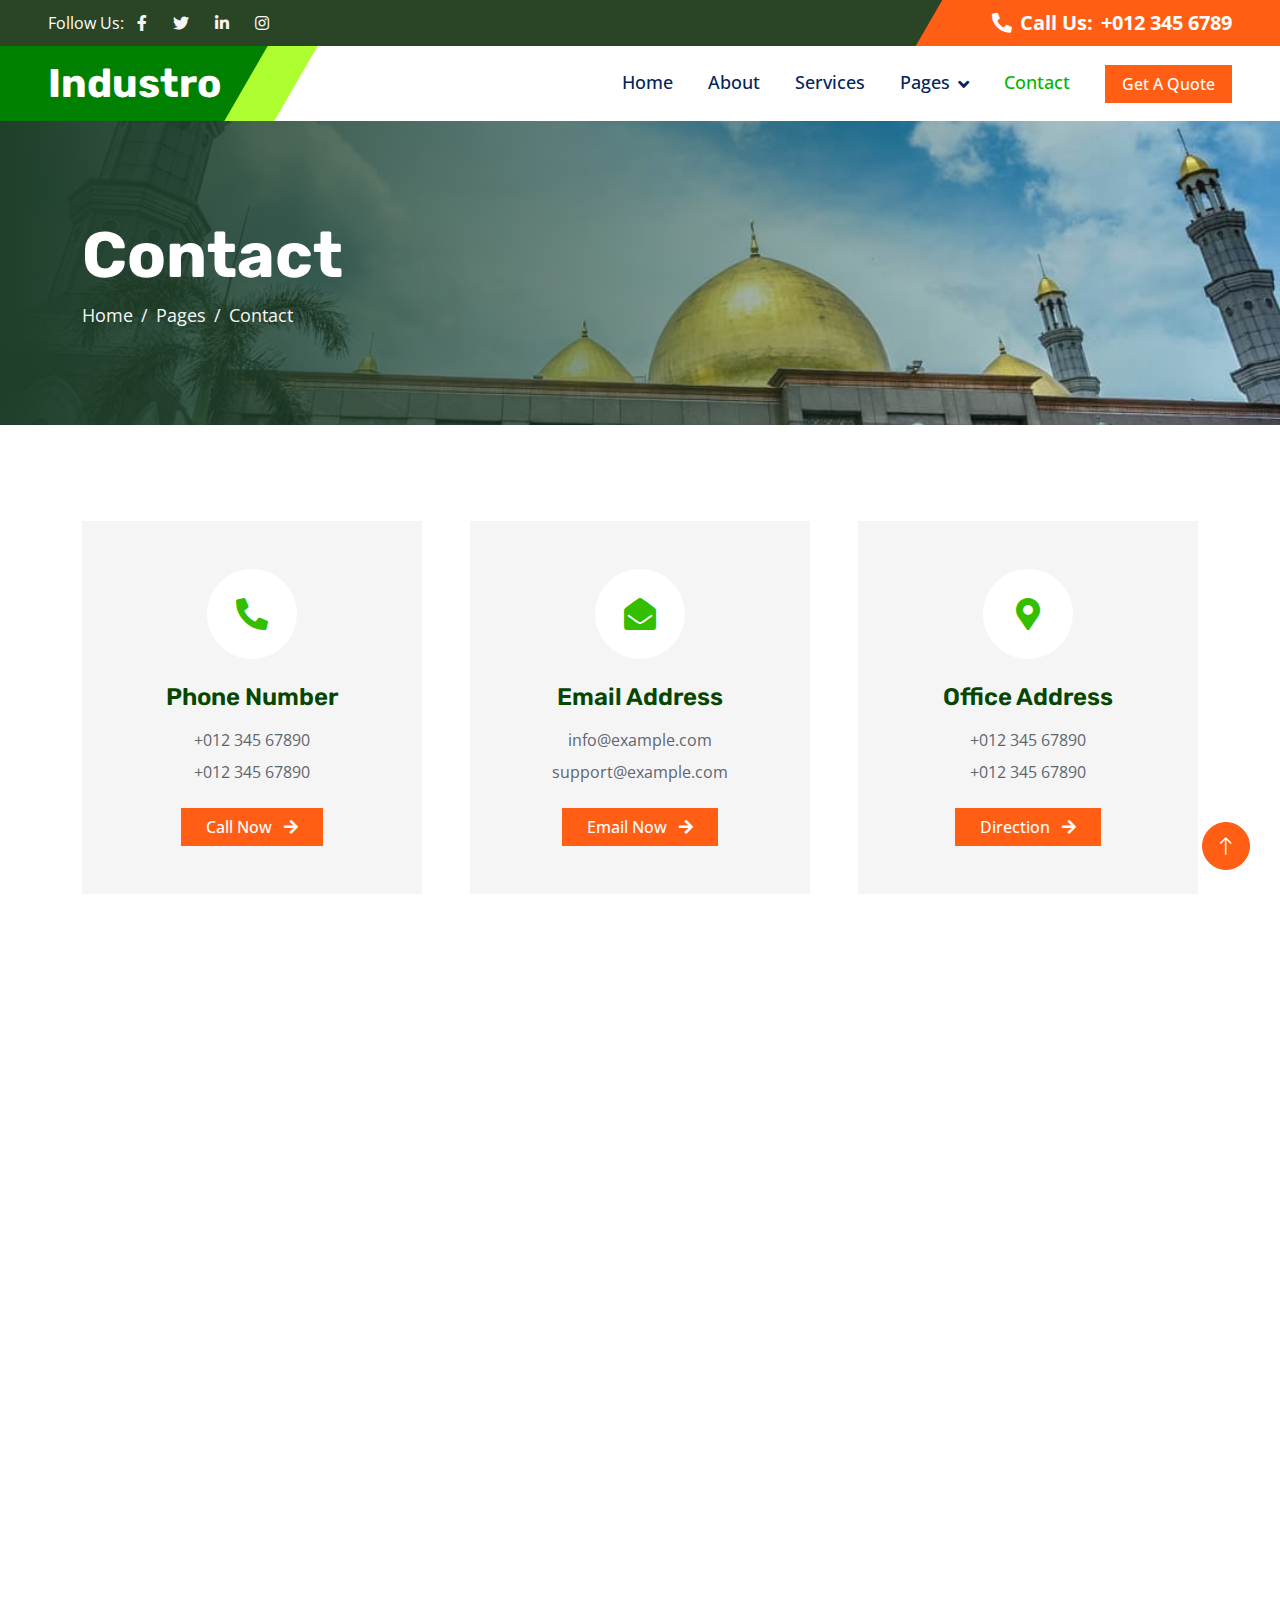
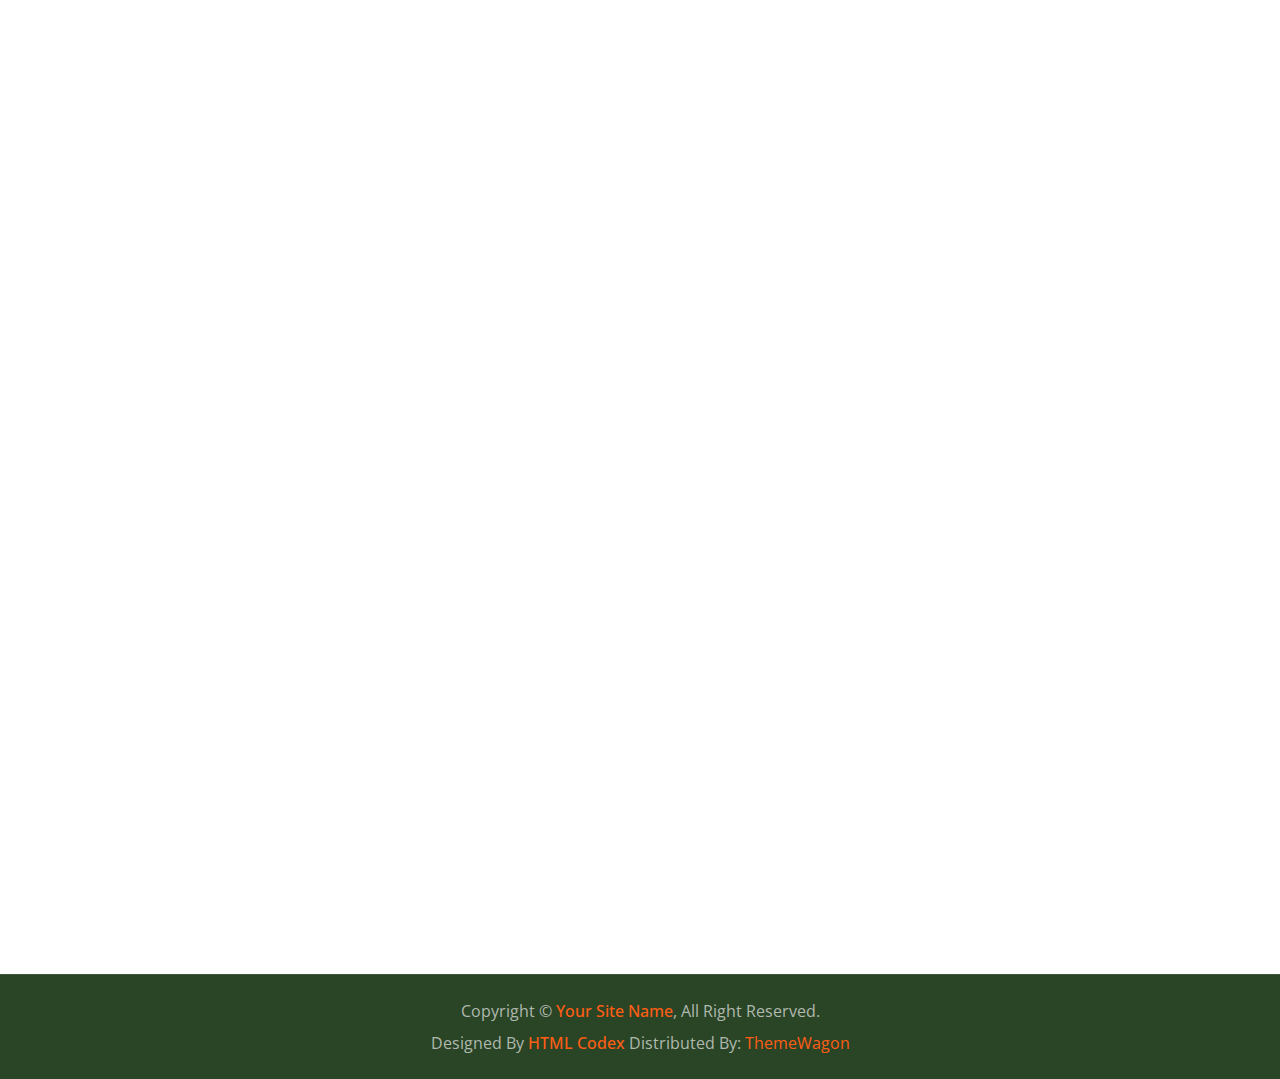
<file: contact.html>
<!DOCTYPE html>
<html lang="en">

<head>
    <meta charset="utf-8">
    <title>Industro - Industrial HTML Template</title>
    <meta content="width=device-width, initial-scale=1.0" name="viewport">
    <meta content="" name="keywords">
    <meta content="" name="description">

    <!-- Favicon -->
    <link href="img/favicon.ico" rel="icon">

    <!-- Google Web Fonts -->
    <link rel="preconnect" href="https://fonts.googleapis.com">
    <link rel="preconnect" href="https://fonts.gstatic.com" crossorigin>
    <link
        href="https://fonts.googleapis.com/css2?family=Open+Sans:wght@400;500;600&family=Rubik:wght@500;600;700&display=swap"
        rel="stylesheet">

    <!-- Icon Font Stylesheet -->
    <link href="https://cdnjs.cloudflare.com/ajax/libs/font-awesome/5.10.0/css/all.min.css" rel="stylesheet">
    <link href="https://cdn.jsdelivr.net/npm/bootstrap-icons@1.4.1/font/bootstrap-icons.css" rel="stylesheet">

    <!-- Libraries Stylesheet -->
    <link href="lib/animate/animate.min.css" rel="stylesheet">
    <link href="lib/owlcarousel/assets/owl.carousel.min.css" rel="stylesheet">

    <!-- Customized Bootstrap Stylesheet -->
    <link href="css/bootstrap.min.css" rel="stylesheet">

    <!-- Template Stylesheet -->
    <link href="css/style.css" rel="stylesheet">
</head>

<body>
    <!-- Spinner Start -->
    <div id="spinner"
        class="show bg-white position-fixed translate-middle w-100 vh-100 top-50 start-50 d-flex align-items-center justify-content-center">
        <div class="spinner-border text-primary" role="status" style="width: 3rem; height: 3rem;"></div>
    </div>
    <!-- Spinner End -->


    <!-- Topbar Start -->
    <div class="container-fluid bg-dark px-0">
        <div class="row g-0 d-none d-lg-flex">
            <div class="col-lg-6 ps-5 text-start">
                <div class="h-100 d-inline-flex align-items-center text-white">
                    <span>Follow Us:</span>
                    <a class="btn btn-link text-light" href=""><i class="fab fa-facebook-f"></i></a>
                    <a class="btn btn-link text-light" href=""><i class="fab fa-twitter"></i></a>
                    <a class="btn btn-link text-light" href=""><i class="fab fa-linkedin-in"></i></a>
                    <a class="btn btn-link text-light" href=""><i class="fab fa-instagram"></i></a>
                </div>
            </div>
            <div class="col-lg-6 text-end">
                <div class="h-100 topbar-right d-inline-flex align-items-center text-white py-2 px-5">
                    <span class="fs-5 fw-bold me-2"><i class="fa fa-phone-alt me-2"></i>Call Us:</span>
                    <span class="fs-5 fw-bold">+012 345 6789</span>
                </div>
            </div>
        </div>
    </div>
    <!-- Topbar End -->


    <!-- Navbar Start -->
    <nav class="navbar navbar-expand-lg bg-white navbar-light sticky-top py-0 pe-5">
        <a href="index.html" class="navbar-brand ps-5 me-0">
            <h1 class="text-white m-0">Industro</h1>
        </a>
        <button type="button" class="navbar-toggler me-0" data-bs-toggle="collapse" data-bs-target="#navbarCollapse">
            <span class="navbar-toggler-icon"></span>
        </button>
        <div class="collapse navbar-collapse" id="navbarCollapse">
            <div class="navbar-nav ms-auto p-4 p-lg-0">
                <a href="index.html" class="nav-item nav-link">Home</a>
                <a href="about.html" class="nav-item nav-link">About</a>
                <a href="service.html" class="nav-item nav-link">Services</a>
                <div class="nav-item dropdown">
                    <a href="#" class="nav-link dropdown-toggle" data-bs-toggle="dropdown">Pages</a>
                    <div class="dropdown-menu bg-light m-0">
                        <a href="project.html" class="dropdown-item">Projects</a>
                        <a href="feature.html" class="dropdown-item">Features</a>
                        <a href="team.html" class="dropdown-item">Our Team</a>
                        <a href="testimonial.html" class="dropdown-item">Testimonial</a>
                        <a href="404.html" class="dropdown-item">404 Page</a>
                    </div>
                </div>
                <a href="contact.html" class="nav-item nav-link active">Contact</a>
            </div>
            <a href="" class="btn btn-primary px-3 d-none d-lg-block">Get A Quote</a>
        </div>
    </nav>
    <!-- Navbar End -->


    <!-- Page Header Start -->
    <div class="container-fluid page-header py-5 mb-5 wow fadeIn" data-wow-delay="0.1s">
        <div class="container py-5">
            <h1 class="display-3 text-white animated slideInRight">Contact</h1>
            <nav aria-label="breadcrumb">
                <ol class="breadcrumb animated slideInRight mb-0">
                    <li class="breadcrumb-item"><a href="#">Home</a></li>
                    <li class="breadcrumb-item"><a href="#">Pages</a></li>
                    <li class="breadcrumb-item active" aria-current="page">Contact</li>
                </ol>
            </nav>
        </div>
    </div>
    <!-- Page Header End -->


    <!-- Contact Start -->
    <div class="container-xxl py-5">
        <div class="container">
            <div class="row g-5 justify-content-center mb-5">
                <div class="col-lg-4 col-md-6 wow fadeInUp" data-wow-delay="0.1s">
                    <div class="bg-light text-center h-100 p-5">
                        <div class="btn-square bg-white rounded-circle mx-auto mb-4" style="width: 90px; height: 90px;">
                            <i class="fa fa-phone-alt fa-2x text-primary"></i>
                        </div>
                        <h4 class="mb-3">Phone Number</h4>
                        <p class="mb-2">+012 345 67890</p>
                        <p class="mb-4">+012 345 67890</p>
                        <a class="btn btn-primary px-4" href="tel:+0123456789">Call Now <i
                                class="fa fa-arrow-right ms-2"></i></a>
                    </div>
                </div>
                <div class="col-lg-4 col-md-6 wow fadeInUp" data-wow-delay="0.3s">
                    <div class="bg-light text-center h-100 p-5">
                        <div class="btn-square bg-white rounded-circle mx-auto mb-4" style="width: 90px; height: 90px;">
                            <i class="fa fa-envelope-open fa-2x text-primary"></i>
                        </div>
                        <h4 class="mb-3">Email Address</h4>
                        <p class="mb-2">info@example.com</p>
                        <p class="mb-4">support@example.com</p>
                        <a class="btn btn-primary px-4" href="mailto:info@example.com">Email Now <i
                                class="fa fa-arrow-right ms-2"></i></a>
                    </div>
                </div>
                <div class="col-lg-4 col-md-6 wow fadeInUp" data-wow-delay="0.5s">
                    <div class="bg-light text-center h-100 p-5">
                        <div class="btn-square bg-white rounded-circle mx-auto mb-4" style="width: 90px; height: 90px;">
                            <i class="fa fa-map-marker-alt fa-2x text-primary"></i>
                        </div>
                        <h4 class="mb-3">Office Address</h4>
                        <p class="mb-2">+012 345 67890</p>
                        <p class="mb-4">+012 345 67890</p>
                        <a class="btn btn-primary px-4" href="https://goo.gl/maps/FsznshxgnULBGgkN9"
                            target="blank">Direction <i class="fa fa-arrow-right ms-2"></i></a>
                    </div>
                </div>
            </div>
            <div class="row mb-5">
                <div class="col-12 wow fadeInUp" data-wow-delay="0.1s">
                    <iframe class="w-100"
                        src="https://www.google.com/maps/embed?pb=!1m18!1m12!1m3!1d3001156.4288297426!2d-78.01371936852176!3d42.72876761954724!2m3!1f0!2f0!3f0!3m2!1i1024!2i768!4f13.1!3m3!1m2!1s0x4ccc4bf0f123a5a9%3A0xddcfc6c1de189567!2sNew%20York%2C%20USA!5e0!3m2!1sen!2sbd!4v1603794290143!5m2!1sen!2sbd"
                        frameborder="0" style="min-height: 450px; border:0;" allowfullscreen="" aria-hidden="false"
                        tabindex="0"></iframe>
                </div>
            </div>
            <div class="row g-5">
                <div class="col-lg-6 wow fadeInUp" data-wow-delay="0.1s">
                    <p class="fw-medium text-uppercase text-primary mb-2">Contact Us</p>
                    <h1 class="display-5 mb-4">If You Have Any Queries, Please Feel Free To Contact Us</h1>
                    <p class="mb-4">The contact form is currently inactive. Get a functional and working contact form
                        with Ajax & PHP in a few minutes. Just copy and paste the files, add a little code and you're
                        done. <a href="https://htmlcodex.com/contact-form">Download Now</a>.</p>
                    <div class="row g-4">
                        <div class="col-6">
                            <div class="d-flex">
                                <div class="flex-shrink-0 btn-square bg-primary rounded-circle">
                                    <i class="fa fa-phone-alt text-white"></i>
                                </div>
                                <div class="ms-3">
                                    <h6>Call Us</h6>
                                    <span>+012 345 67890</span>
                                </div>
                            </div>
                        </div>
                        <div class="col-6">
                            <div class="d-flex">
                                <div class="flex-shrink-0 btn-square bg-primary rounded-circle">
                                    <i class="fa fa-envelope text-white"></i>
                                </div>
                                <div class="ms-3">
                                    <h6>Mail Us</h6>
                                    <span>info@example.com</span>
                                </div>
                            </div>
                        </div>
                    </div>
                </div>
                <div class="col-lg-6 wow fadeInUp" data-wow-delay="0.5s">
                    <form>
                        <div class="row g-3">
                            <div class="col-md-6">
                                <div class="form-floating">
                                    <input type="text" class="form-control" id="name" placeholder="Your Name">
                                    <label for="name">Your Name</label>
                                </div>
                            </div>
                            <div class="col-md-6">
                                <div class="form-floating">
                                    <input type="email" class="form-control" id="email" placeholder="Your Email">
                                    <label for="email">Your Email</label>
                                </div>
                            </div>
                            <div class="col-12">
                                <div class="form-floating">
                                    <input type="text" class="form-control" id="subject" placeholder="Subject">
                                    <label for="subject">Subject</label>
                                </div>
                            </div>
                            <div class="col-12">
                                <div class="form-floating">
                                    <textarea class="form-control" placeholder="Leave a message here" id="message"
                                        style="height: 150px"></textarea>
                                    <label for="message">Message</label>
                                </div>
                            </div>
                            <div class="col-12">
                                <button class="btn btn-primary py-3 px-5" type="submit">Send Message</button>
                            </div>
                        </div>
                    </form>
                </div>
            </div>
        </div>
    </div>
    <!-- Contact End -->


    <!-- Footer Start -->
    <div class="container-fluid bg-dark footer mt-5 py-5 wow fadeIn" data-wow-delay="0.1s">
        <div class="container py-5">
            <div class="row g-5">
                <div class="col-lg-3 col-md-6">
                    <h5 class="text-white mb-4">Our Office</h5>
                    <p class="mb-2"><i class="fa fa-map-marker-alt me-3"></i>123 Street, New York, USA</p>
                    <p class="mb-2"><i class="fa fa-phone-alt me-3"></i>+012 345 67890</p>
                    <p class="mb-2"><i class="fa fa-envelope me-3"></i>info@example.com</p>
                    <div class="d-flex pt-3">
                        <a class="btn btn-square btn-primary rounded-circle me-2" href=""><i
                                class="fab fa-twitter"></i></a>
                        <a class="btn btn-square btn-primary rounded-circle me-2" href=""><i
                                class="fab fa-facebook-f"></i></a>
                        <a class="btn btn-square btn-primary rounded-circle me-2" href=""><i
                                class="fab fa-youtube"></i></a>
                        <a class="btn btn-square btn-primary rounded-circle me-2" href=""><i
                                class="fab fa-linkedin-in"></i></a>
                    </div>
                </div>
                <div class="col-lg-3 col-md-6">
                    <h5 class="text-white mb-4">Quick Links</h5>
                    <a class="btn btn-link" href="">About Us</a>
                    <a class="btn btn-link" href="">Contact Us</a>
                    <a class="btn btn-link" href="">Our Services</a>
                    <a class="btn btn-link" href="">Terms & Condition</a>
                    <a class="btn btn-link" href="">Support</a>
                </div>
                <div class="col-lg-3 col-md-6">
                    <h5 class="text-white mb-4">Business Hours</h5>
                    <p class="mb-1">Monday - Friday</p>
                    <h6 class="text-light">09:00 am - 07:00 pm</h6>
                    <p class="mb-1">Saturday</p>
                    <h6 class="text-light">09:00 am - 12:00 pm</h6>
                    <p class="mb-1">Sunday</p>
                    <h6 class="text-light">Closed</h6>
                </div>
                <div class="col-lg-3 col-md-6">
                    <h5 class="text-white mb-4">Newsletter</h5>
                    <p>Dolor amet sit justo amet elitr clita ipsum elitr est.</p>
                    <div class="position-relative w-100">
                        <input class="form-control bg-transparent w-100 py-3 ps-4 pe-5" type="text"
                            placeholder="Your email">
                        <button type="button"
                            class="btn btn-primary py-2 position-absolute top-0 end-0 mt-2 me-2">SignUp</button>
                    </div>
                </div>
            </div>
        </div>
    </div>
    <!-- Footer End -->


    <!-- Copyright Start -->
    <div class="container-fluid copyright bg-dark py-4">
        <div class="container text-center">
            <p class="mb-2">Copyright &copy; <a class="fw-semi-bold" href="#">Your Site Name</a>, All Right Reserved.
            </p>
            <!--/*** This template is free as long as you keep the footer author’s credit link/attribution link/backlink. If you'd like to use the template without the footer author’s credit link/attribution link/backlink, you can purchase the Credit Removal License from "https://htmlcodex.com/credit-removal". Thank you for your support. ***/-->
            <p class="mb-0">Designed By <a class="fw-semi-bold" href="https://htmlcodex.com">HTML Codex</a> Distributed
                By: <a href="https://themewagon.com">ThemeWagon</a> </p>
        </div>
    </div>
    <!-- Copyright End -->


    <!-- Back to Top -->
    <a href="#" class="btn btn-lg btn-primary btn-lg-square rounded-circle back-to-top"><i
            class="bi bi-arrow-up"></i></a>


    <!-- JavaScript Libraries -->
    <script src="https://code.jquery.com/jquery-3.4.1.min.js"></script>
    <script src="https://cdn.jsdelivr.net/npm/bootstrap@5.0.0/dist/js/bootstrap.bundle.min.js"></script>
    <script src="lib/wow/wow.min.js"></script>
    <script src="lib/easing/easing.min.js"></script>
    <script src="lib/waypoints/waypoints.min.js"></script>
    <script src="lib/owlcarousel/owl.carousel.min.js"></script>
    <script src="lib/counterup/counterup.min.js"></script>

    <!-- Template Javascript -->
    <script src="js/main.js"></script>
</body>

</html>
</file>
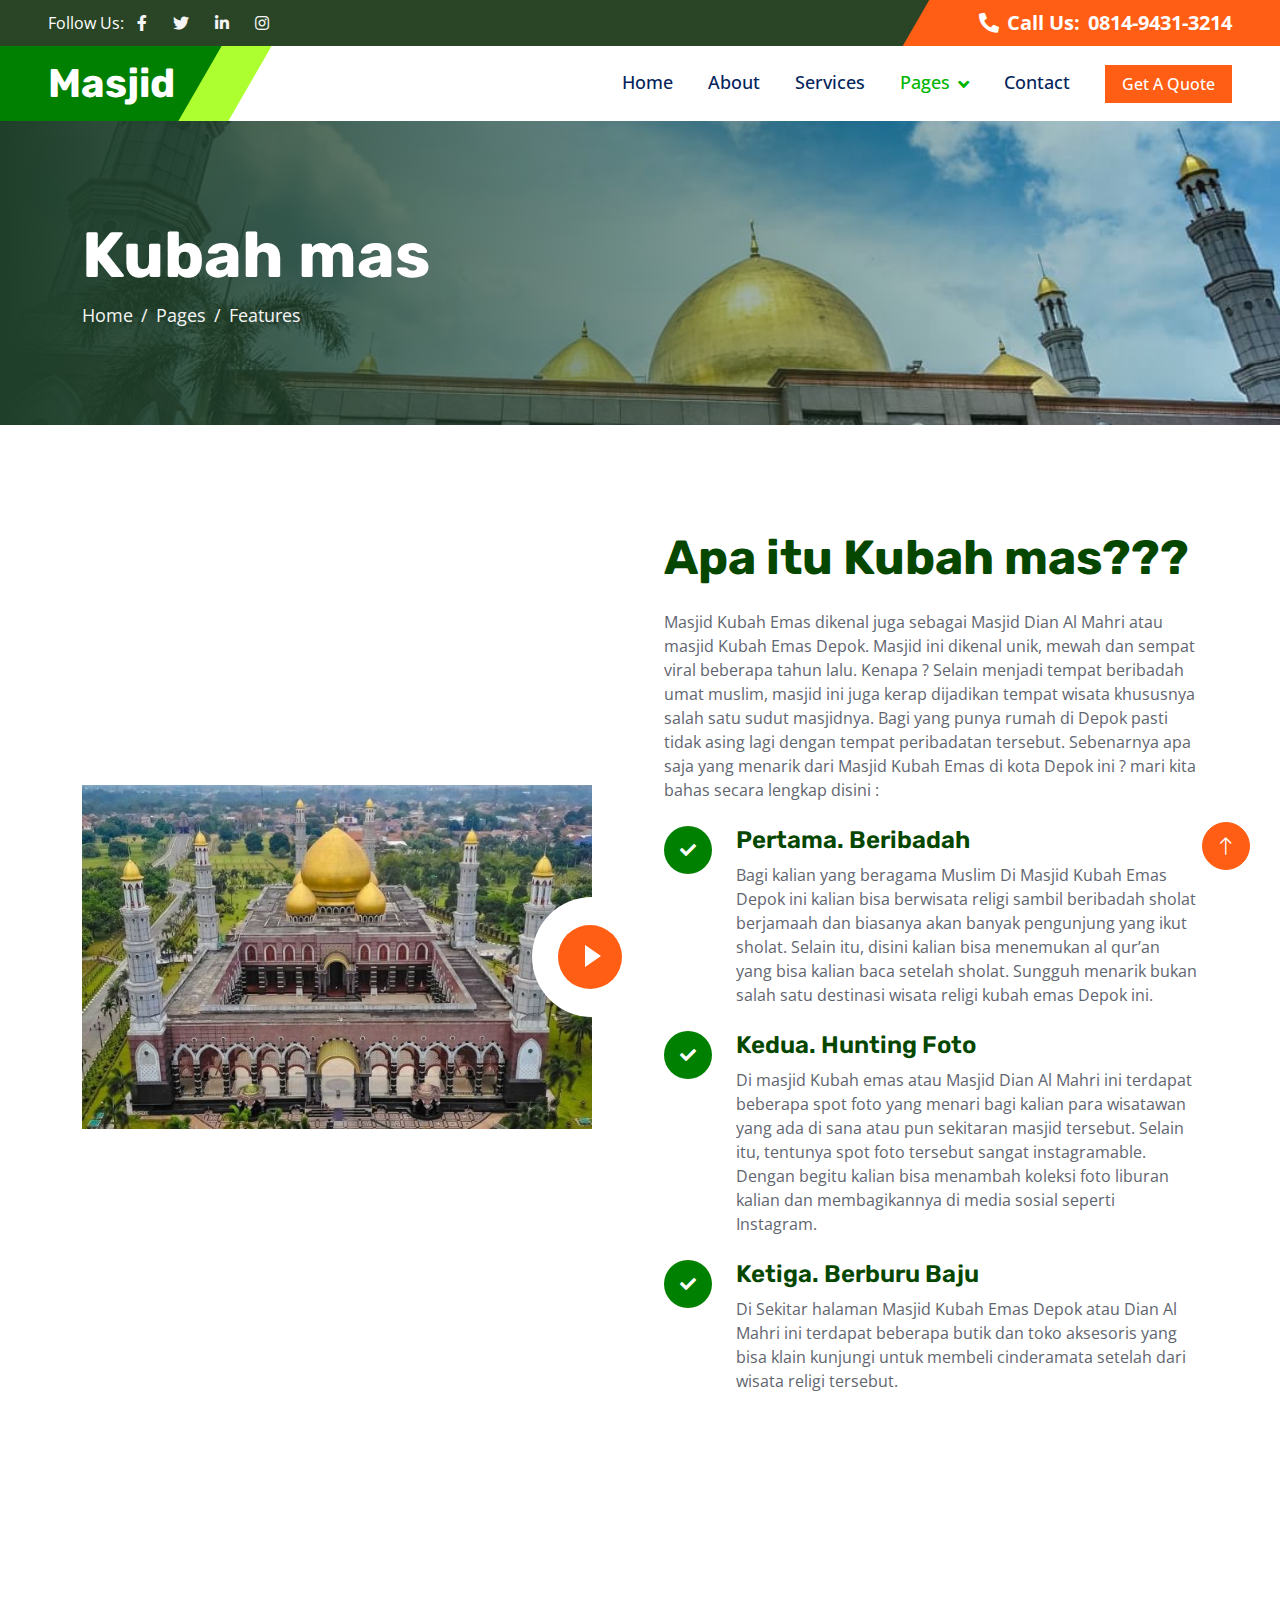
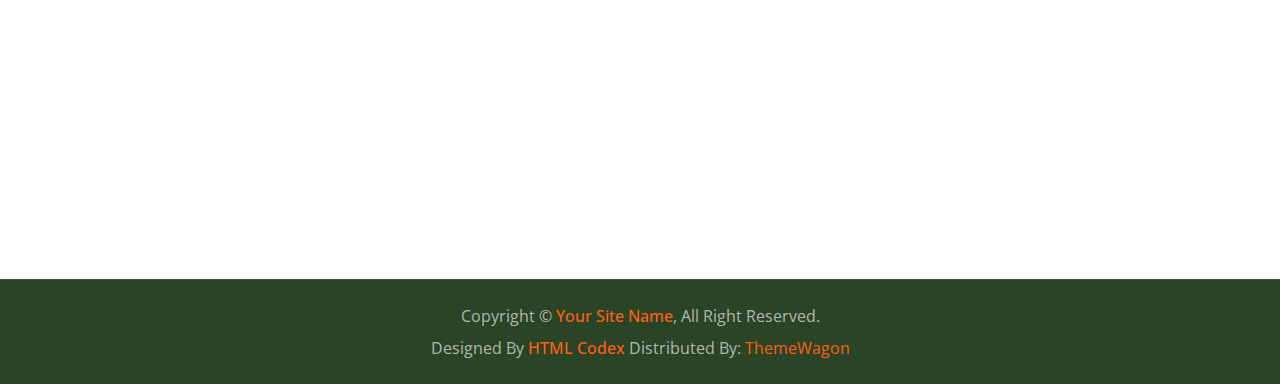
<file: feature.html>
<!DOCTYPE html>
<html lang="en">

<head>
    <meta charset="utf-8">
    <title>Masjid di Depok</title>
    <meta content="width=device-width, initial-scale=1.0" name="viewport">
    <meta content="" name="keywords">
    <meta content="" name="description">

    <!-- Favicon -->
    <link href="img/favicon.ico" rel="icon">

    <!-- Google Web Fonts -->
    <link rel="preconnect" href="https://fonts.googleapis.com">
    <link rel="preconnect" href="https://fonts.gstatic.com" crossorigin>
    <link
        href="https://fonts.googleapis.com/css2?family=Open+Sans:wght@400;500;600&family=Rubik:wght@500;600;700&display=swap"
        rel="stylesheet">

    <!-- Icon Font Stylesheet -->
    <link href="https://cdnjs.cloudflare.com/ajax/libs/font-awesome/5.10.0/css/all.min.css" rel="stylesheet">
    <link href="https://cdn.jsdelivr.net/npm/bootstrap-icons@1.4.1/font/bootstrap-icons.css" rel="stylesheet">

    <!-- Libraries Stylesheet -->
    <link href="lib/animate/animate.min.css" rel="stylesheet">
    <link href="lib/owlcarousel/assets/owl.carousel.min.css" rel="stylesheet">

    <!-- Customized Bootstrap Stylesheet -->
    <link href="css/bootstrap.min.css" rel="stylesheet">

    <!-- Template Stylesheet -->
    <link href="css/style.css" rel="stylesheet">
</head>

<body>
    <!-- Spinner Start -->
    <div id="spinner"
        class="show bg-white position-fixed translate-middle w-100 vh-100 top-50 start-50 d-flex align-items-center justify-content-center">
        <div class="spinner-border text-primary" role="status" style="width: 3rem; height: 3rem;"></div>
    </div>
    <!-- Spinner End -->


    <!-- Topbar Start -->
    <div class="container-fluid bg-dark px-0">
        <div class="row g-0 d-none d-lg-flex">
            <div class="col-lg-6 ps-5 text-start">
                <div class="h-100 d-inline-flex align-items-center text-white">
                    <span>Follow Us:</span>
                    <a class="btn btn-link text-light" href=""><i class="fab fa-facebook-f"></i></a>
                    <a class="btn btn-link text-light" href=""><i class="fab fa-twitter"></i></a>
                    <a class="btn btn-link text-light" href=""><i class="fab fa-linkedin-in"></i></a>
                    <a class="btn btn-link text-light" href=""><i class="fab fa-instagram"></i></a>
                </div>
            </div>
            <div class="col-lg-6 text-end">
                <div class="h-100 topbar-right d-inline-flex align-items-center text-white py-2 px-5">
                    <span class="fs-5 fw-bold me-2"><i class="fa fa-phone-alt me-2"></i>Call Us:</span>
                    <span class="fs-5 fw-bold">0814-9431-3214</span>
                </div>
            </div>
        </div>
    </div>
    <!-- Topbar End -->


    <!-- Navbar Start -->
    <nav class="navbar navbar-expand-lg bg-white navbar-light sticky-top py-0 pe-5">
        <a href="index.html" class="navbar-brand ps-5 me-0">
            <h1 class="text-white m-0">Masjid</h1>
        </a>
        <button type="button" class="navbar-toggler me-0" data-bs-toggle="collapse" data-bs-target="#navbarCollapse">
            <span class="navbar-toggler-icon"></span>
        </button>
        <div class="collapse navbar-collapse" id="navbarCollapse">
            <div class="navbar-nav ms-auto p-4 p-lg-0">
                <a href="index.html" class="nav-item nav-link">Home</a>
                <a href="about.html" class="nav-item nav-link">About</a>
                <a href="service.html" class="nav-item nav-link">Services</a>
                <div class="nav-item dropdown">
                    <a href="#" class="nav-link dropdown-toggle active" data-bs-toggle="dropdown">Pages</a>
                    <div class="dropdown-menu bg-light m-0">
                        <a href="project.html" class="dropdown-item">Projects</a>
                        <a href="feature.html" class="dropdown-item active">Features</a>
                        <a href="team.html" class="dropdown-item">Our Team</a>
                        <a href="testimonial.html" class="dropdown-item">Testimonial</a>
                        <a href="404.html" class="dropdown-item">404 Page</a>
                    </div>
                </div>
                <a href="contact.html" class="nav-item nav-link">Contact</a>
            </div>
            <a href="" class="btn btn-primary px-3 d-none d-lg-block">Get A Quote</a>
        </div>
    </nav>
    <!-- Navbar End -->


    <!-- Page Header Start -->
    <div class="container-fluid page-header py-5 mb-5 wow fadeIn" data-wow-delay="0.1s">
        <div class="container py-5">
            <h1 class="display-3 text-white animated slideInRight">Kubah mas</h1>
            <nav aria-label="breadcrumb">
                <ol class="breadcrumb animated slideInRight mb-0">
                    <li class="breadcrumb-item"><a href="#">Home</a></li>
                    <li class="breadcrumb-item"><a href="#">Pages</a></li>
                    <li class="breadcrumb-item active" aria-current="page">Features</li>
                </ol>
            </nav>
        </div>
    </div>
    <!-- Page Header End -->


    <!-- Features Start -->
    <div class="container-xxl py-5">
        <div class="container">
            <div class="row g-5 align-items-center">
                <div class="col-lg-6 wow fadeInUp" data-wow-delay="0.1s">
                    <div class="position-relative me-lg-4">
                        <img class="img-fluid w-100" src="img/kubah mas.jpg" alt="">
                        <span
                            class="position-absolute top-50 start-100 translate-middle bg-white rounded-circle d-none d-lg-block"
                            style="width: 120px; height: 120px;"></span>
                        <button type="button" class="btn-play" data-bs-toggle="modal"
                            data-src="https://youtu.be/-DvXlkOO8Uw" data-bs-target="#videoModal">
                            <span></span>
                        </button>
                    </div>
                </div>
                <div class="col-lg-6 wow fadeInUp" data-wow-delay="0.5s">
                    <p class="fw-medium text-uppercase text-primary mb-2"></p>
                    <h1 class="display-5 mb-4">Apa itu Kubah mas???</h1>
                    <p class="mb-4">Masjid Kubah Emas dikenal juga sebagai Masjid Dian Al Mahri atau masjid Kubah Emas Depok. Masjid ini dikenal unik, mewah dan sempat viral beberapa tahun lalu.

                        Kenapa ? Selain menjadi tempat beribadah umat muslim, masjid ini juga kerap dijadikan tempat wisata khususnya salah satu sudut masjidnya. Bagi yang punya rumah di Depok pasti tidak asing lagi dengan tempat peribadatan tersebut.
                        
                        Sebenarnya apa saja yang menarik dari Masjid Kubah Emas di kota Depok ini ? mari kita bahas secara lengkap disini :
                    </p>
                    <div class="row gy-4">
                        <div class="col-12">
                            <div class="d-flex">
                                <div class="flex-shrink-0 btn-lg-square rounded-circle bg-primary">
                                    <i class="fa fa-check text-white"></i>
                                </div>
                                <div class="ms-4">
                                    <h4>Pertama. Beribadah </h4>
                                    <span>Bagi kalian yang beragama Muslim Di Masjid Kubah Emas Depok ini kalian bisa berwisata religi sambil beribadah sholat berjamaah dan biasanya akan banyak pengunjung yang ikut sholat.

                                        Selain itu, disini kalian bisa menemukan al qur’an yang bisa kalian baca setelah sholat. Sungguh menarik bukan salah satu destinasi wisata religi kubah emas Depok ini.</span>
                                </div>
                            </div>
                        </div>
                        <div class="col-12">
                            <div class="d-flex">
                                <div class="flex-shrink-0 btn-lg-square rounded-circle bg-primary">
                                    <i class="fa fa-check text-white"></i>
                                </div>
                                <div class="ms-4">
                                    <h4>Kedua. Hunting Foto</h4>
                                    <span>Di masjid Kubah emas atau Masjid Dian Al Mahri ini terdapat beberapa spot foto yang menari bagi kalian para wisatawan yang ada di sana atau pun sekitaran masjid tersebut.

                                        Selain itu, tentunya spot foto tersebut sangat instagramable. Dengan begitu kalian bisa menambah koleksi foto liburan kalian dan membagikannya di media sosial seperti Instagram.</span>
                                </div>
                            </div>
                        </div>
                        <div class="col-12">
                            <div class="d-flex">
                                <div class="flex-shrink-0 btn-lg-square rounded-circle bg-primary">
                                    <i class="fa fa-check text-white"></i>
                                </div>
                                <div class="ms-4">
                                    <h4>Ketiga. Berburu Baju</h4>
                                    <span>Di Sekitar halaman Masjid Kubah Emas Depok atau Dian Al Mahri ini terdapat beberapa butik dan toko aksesoris yang bisa klain kunjungi untuk membeli cinderamata setelah dari wisata religi tersebut.</span>
                                </div>
                            </div>
                        </div>
                    </div>
                </div>
            </div>
        </div>
    </div>
    <!-- Features End -->


    <!-- Video Modal Start -->
    <div class="modal modal-video fade" id="videoModal" tabindex="-1" aria-labelledby="exampleModalLabel"
        aria-hidden="true">
        <div class="modal-dialog">
            <div class="modal-content rounded-0">
                <div class="modal-header">
                    <h3 class="modal-title" id="exampleModalLabel">Youtube Video</h3>
                    <button type="button" class="btn-close" data-bs-dismiss="modal" aria-label="Close"></button>
                </div>
                <div class="modal-body">
                    <!-- 16:9 aspect ratio -->
                    <div class="ratio ratio-16x9">
                        <iframe class="embed-responsive-item" src="" id="video" allowfullscreen
                            allowscriptaccess="always" allow="autoplay"></iframe>
                    </div>
                </div>
            </div>
        </div>
    </div>
    <!-- Video Modal End -->


    <!-- Footer Start -->
    <div class="container-fluid bg-dark footer mt-5 py-5 wow fadeIn" data-wow-delay="0.1s">
        <div class="container py-5">
            <div class="row g-5">
                <div class="col-lg-3 col-md-6">
                    <h5 class="text-white mb-4">Our Office</h5>
                    <p class="mb-2"><i class="fa fa-map-marker-alt me-3"></i>Meruyung, Kec. Limo, Depok city, Jawa Barat 16515</p>
                    <p class="mb-2"><i class="fa fa-phone-alt me-3"></i>
                        0814-9431-3214</p>
                    <p class="mb-2"><i class="fa fa-envelope me-3"></i>info@gmail.com</p>
                    <div class="d-flex pt-3">
                        <a class="btn btn-square btn-primary rounded-circle me-2" href=""><i
                                class="fab fa-twitter"></i></a>
                        <a class="btn btn-square btn-primary rounded-circle me-2" href=""><i
                                class="fab fa-facebook-f"></i></a>
                        <a class="btn btn-square btn-primary rounded-circle me-2" href=""><i
                                class="fab fa-youtube"></i></a>
                        <a class="btn btn-square btn-primary rounded-circle me-2" href=""><i
                                class="fab fa-linkedin-in"></i></a>
                    </div>
                </div>  
                <div class="col-lg-3 col-md-6">
                    <h5 class="text-white mb-4">Open</h5>
                    <p class="mb-1">Monday - Friday</p>
                    <h6 class="text-light">10:00 am - 21:00 pm</h6>
                    <p class="mb-1">Saturday</p>
                    <h6 class="text-light">10:00 am - 21:00 pm</h6>
                </div>
                </div>
            </div>
        </div>
    </div>
    <!-- Footer End -->


    <!-- Copyright Start -->
    <div class="container-fluid copyright bg-dark py-4">
        <div class="container text-center">
            <p class="mb-2">Copyright &copy; <a class="fw-semi-bold" href="#">Your Site Name</a>, All Right Reserved.
            </p>
            <!--/*** This template is free as long as you keep the footer author’s credit link/attribution link/backlink. If you'd like to use the template without the footer author’s credit link/attribution link/backlink, you can purchase the Credit Removal License from "https://htmlcodex.com/credit-removal". Thank you for your support. ***/-->
            <p class="mb-0">Designed By <a class="fw-semi-bold" href="https://htmlcodex.com">HTML Codex</a> Distributed
                By: <a href="https://themewagon.com">ThemeWagon</a> </p>
        </div>
    </div>
    <!-- Copyright End -->


    <!-- Back to Top -->
    <a href="#" class="btn btn-lg btn-primary btn-lg-square rounded-circle back-to-top"><i
            class="bi bi-arrow-up"></i></a>


    <!-- JavaScript Libraries -->
    <script src="https://code.jquery.com/jquery-3.4.1.min.js"></script>
    <script src="https://cdn.jsdelivr.net/npm/bootstrap@5.0.0/dist/js/bootstrap.bundle.min.js"></script>
    <script src="lib/wow/wow.min.js"></script>
    <script src="lib/easing/easing.min.js"></script>
    <script src="lib/waypoints/waypoints.min.js"></script>
    <script src="lib/owlcarousel/owl.carousel.min.js"></script>
    <script src="lib/counterup/counterup.min.js"></script>

    <!-- Template Javascript -->
    <script src="js/main.js"></script>
</body>

</html>
</file>
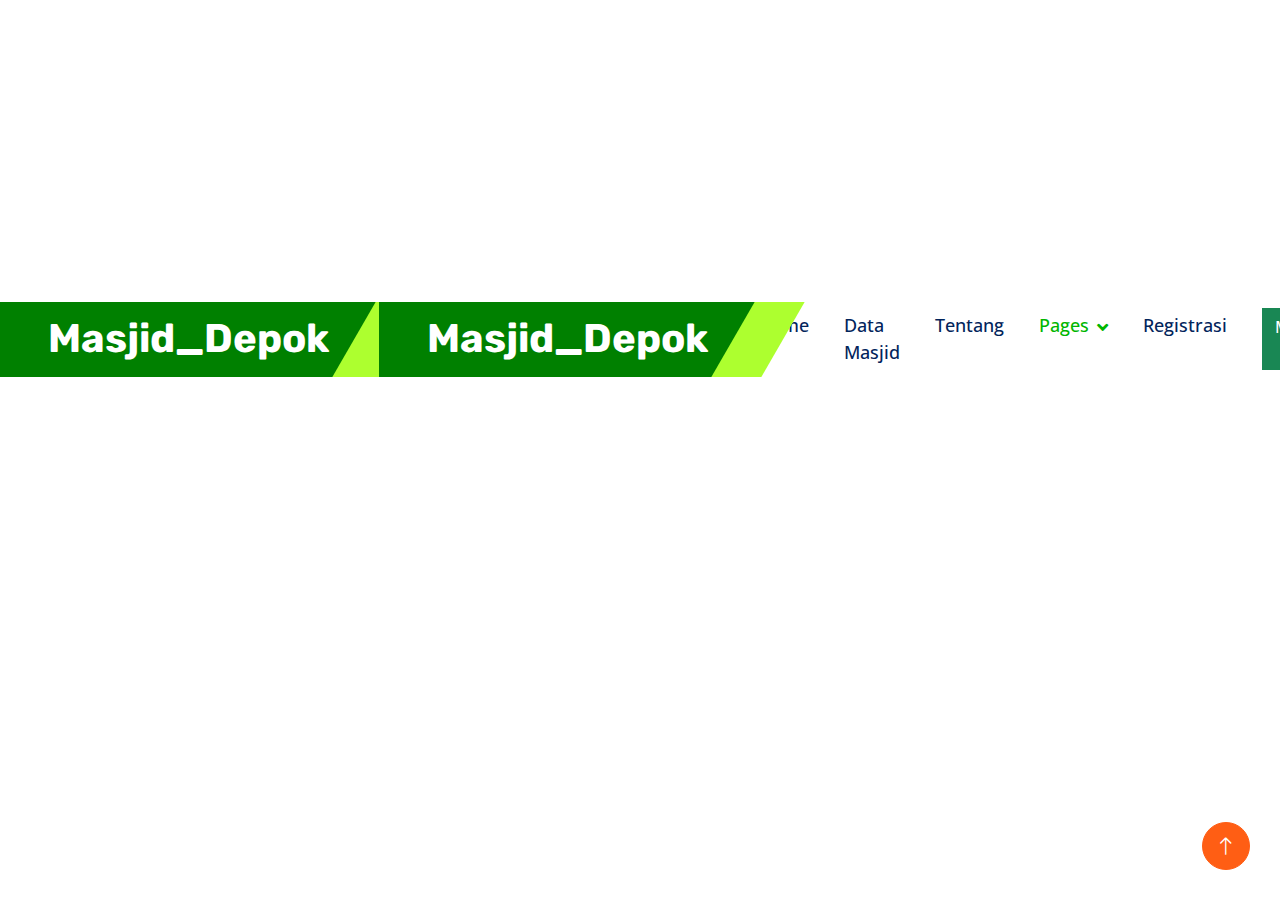
<file: from-tabel.html>
<!DOCTYPE html>
<html lang="en">

<head>
    <meta charset="utf-8">
    <title>Form Data Masjid</title>
    <meta content="width=device-width, initial-scale=1.0" name="viewport">
    <meta content="" name="keywords">
    <meta content="" name="description">

    <!-- Favicon -->
    <link href="img/favicon.ico" rel="icon">
    <link rel="icon" type="image/x-icon" href="img/1261618.png">

    <!-- Google Web Fonts -->
    <link rel="preconnect" href="https://fonts.googleapis.com">
    <link rel="preconnect" href="https://fonts.gstatic.com" crossorigin>
    <link
        href="https://fonts.googleapis.com/css2?family=Open+Sans:wght@400;500;600&family=Rubik:wght@500;600;700&display=swap"
        rel="stylesheet">

    <!-- Icon Font Stylesheet -->
    <link href="https://cdnjs.cloudflare.com/ajax/libs/font-awesome/5.10.0/css/all.min.css" rel="stylesheet">
    <link href="https://cdn.jsdelivr.net/npm/bootstrap-icons@1.4.1/font/bootstrap-icons.css" rel="stylesheet">

    <!-- Libraries Stylesheet -->
    <link href="lib/animate/animate.min.css" rel="stylesheet">
    <link href="lib/owlcarousel/assets/owl.carousel.min.css" rel="stylesheet">

    <!-- Customized Bootstrap Stylesheet -->
    <link href="css/bootstrap.min.css" rel="stylesheet">

    <!-- Template Stylesheet -->
    <link href="css/style.css" rel="stylesheet">
</head>

<body>
    <!-- Spinner Start -->
    <div id="spinner"
        class="show bg-white position-fixed translate-middle w-100 vh-100 top-50 start-50 d-flex align-items-center justify-content-center">
        <div class="spinner-border text-primary" role="status" style="width: 3rem; height: 3rem;"></div>
    </div>
    <!-- Spinner End -->

    <!-- Navbar Start -->
    <nav class="navbar navbar-expand-lg bg-white navbar-light sticky-top py-0 pe-5">
        <a href="index.html" class="navbar-brand ps-5 me-0">
            <h1 class="text-white m-0">Masjid_Depok</h1>
        </a>
        <nav class="navbar navbar-expand-lg bg-white navbar-light sticky-top py-0 pe-5">
            <a href="index.html" class="navbar-brand ps-5 me-0">
                <h1 class="text-white m-0">Masjid_Depok</h1>
            </a>
            <button type="button" class="navbar-toggler me-0" data-bs-toggle="collapse" data-bs-target="#navbarCollapse">
                <span class="navbar-toggler-icon"></span>
            </button>
            <div class="collapse navbar-collapse" id="navbarCollapse">
                <div class="navbar-nav ms-auto p-4 p-lg-0">
                    <a href="index.html" class="nav-item nav-link">Home</a>
                    <a href="service.html" class="nav-item nav-link">Data Masjid</a>
                    <a href="about.html" class="nav-item nav-link">Tentang</a>
                    <div class="nav-item dropdown">
                        <a href="#" class="nav-link dropdown-toggle active" data-bs-toggle="dropdown">Pages</a>
                        <div class="dropdown-menu bg-light m-0">
                            <a href="from-tabel.html" class="dropdown-item active">Form</a>
                            <a href="contact.html" class="dropdown-item">kontak</a>
                            <a href="feature.html" class="dropdown-item">Berita</a>
                            <a href="team.html" class="dropdown-item">Pembangunan</a>
                            <a href="testimonial.html" class="dropdown-item">Nasihat Habib</a>
                        </div>
                </div>
                <a href="auth-register.html" class="nav-item nav-link">Registrasi</a>
                <a href="auth-login.html" class="btn btn-success d-none d-lg-block" style="margin-top: 1rem; margin-bottom: 1rem;">Masuk</a>
            </div>
        </nav>
    <!-- Navbar End -->
        <fieldset>
            
     <!-- input Form -->
<div style="margin-left: 6rem;">
    <form action="from-tabel.html">
            <table style="margin-left: 15rem ; margin-top: 3rem;">
                               
                <tr>
                    <td>
                        <label for="">Nama Masjid</label>
                    </td>
                    <td><input type="text" id="Masukan nama masjid" style="width: 100%;" name="Masukkan nama Masjid Anda"></td>
                </tr>
                <tr>
                    <td><label>Kecamatan</label></td>
                    <td><select name="all" id="all">
                        <option>Beji</option>
                        <option>Bojongsari</option>
                        <option>Cilodong</option>>
                    </select></td>
                
                    <td><label>Kelurahan:</label></td>
                    <td><select name="" id="">
                        <option>Kukusan</option>
                        <option>Pondokcina</option>
                        <option>Curug</option>>
                        <option>Serua</option>
                        <option>Jatimulya</option>
                        <option>Kalimulya</option>
                    </select></td>
                </tr>
                </tr>
                <tr>
                <td><label for="">Deskripsi <br> Fasilitas</label></td>
                <td ><textarea cols="30" rows="3" style="width: 100%">
                </textarea></td>
                </tr>
                <tr>
                    <td><label>Pengurus DKM</label></td>
                    <td><input type="text" id="Acconnt" style="width:100%;"></td>
                </tr>
                </tr>
                <tr>
                    <td><label>Comment</label></td>
                    <td><input type="text" id="name" style="width: 100%;"></td>
                </tr>
                <tr>
                    <td><label>Alat Web</label></td>
                    <td><input type="text" id="name" style="width: 100%;"></td>
                </tr>
                <tr>
                    <td><label>Alamat</label></td>
                    <td><input type="text" id="name" style="width: 100%;"></td>
                </tr>
              
                <tr>
                    <td>
                        <label for="">Phone Number</label>
                    </td>
                    <td>
                        <input type="tel" id="phone" style="width: 100%;">
                    </td>
                </tr>
                <tr>
                    <td>
                        <label for="">Email address</label>
                    </td>
                    <td>
                        <input type="email" id="Phone" style="width: 100%;">
                    </td>
                </tr>

            </table>
    </form>
</div>
            <div>
                <div style="padding-left: 689px; padding-top: 1rem;">
                    <tr>
                        <a href="../index.html"><button style="background:#5C7AEA; color: blanchedalmond; justify-self: center; margin-right: 20px;" value> Batal </button></a>
    
                        <a href="Form-pengisian-sukses.html"><button style="background:#5C7AEA; color: blanchedalmond; justify-self: center;" > Daftar </button></a>
                    </tr>
                </div>
            </div>
        </fieldset>
    </body>





    <!-- Footer Start -->
    <div class="container-fluid bg-dark footer mt-5 py-5 wow fadeIn" data-wow-delay="0.1s">
        <div class="container py-5">
            <div class="row g-5">
                <div class="col-lg-3 col-md-6">
                    <h5 class="text-white mb-4">Our Office</h5>
                    <p class="mb-2"><i class="fa fa-map-marker-alt me-3"></i>123 Street, New York, USA</p>
                    <p class="mb-2"><i class="fa fa-phone-alt me-3"></i>+012 345 67890</p>
                    <p class="mb-2"><i class="fa fa-envelope me-3"></i>info@example.com</p>
                    <div class="d-flex pt-3">
                        <a class="btn btn-square btn-primary rounded-circle me-2" href=""><i
                                class="fab fa-twitter"></i></a>
                        <a class="btn btn-square btn-primary rounded-circle me-2" href=""><i
                                class="fab fa-facebook-f"></i></a>
                        <a class="btn btn-square btn-primary rounded-circle me-2" href=""><i
                                class="fab fa-youtube"></i></a>
                        <a class="btn btn-square btn-primary rounded-circle me-2" href=""><i
                                class="fab fa-linkedin-in"></i></a>
                    </div>
                </div>               
            </div>
        </div>
    </div>
    <!-- Footer End -->


    <!-- Copyright Start -->
    <div class="container-fluid copyright bg-dark py-4">
        <div class="container text-center">
            <p class="mb-2">Copyright &copy; <a class="fw-semi-bold" href="#">Keluarga Abdu</a>, All Right Reserved.
            </p>
            <!--/*** This template is free as long as you keep the footer author’s credit link/attribution link/backlink. If you'd like to use the template without the footer author’s credit link/attribution link/backlink, you can purchase the Credit Removal License from "https://htmlcodex.com/credit-removal". Thank you for your support. ***/-->
            <p class="mb-0">Designed By <a class="fw-semi-bold" href="https://htmlcodex.com">HTML Codex</a> Distributed
                By: <a href="https://themewagon.com">ThemeWagon</a> </p>
        </div>
    </div>
    <!-- Copyright End -->


    <!-- Back to Top -->
    <a href="#" class="btn btn-lg btn-primary btn-lg-square rounded-circle back-to-top"><i
            class="bi bi-arrow-up"></i></a>


    <!-- JavaScript Libraries -->
    <script src="https://code.jquery.com/jquery-3.4.1.min.js"></script>
    <script src="https://cdn.jsdelivr.net/npm/bootstrap@5.0.0/dist/js/bootstrap.bundle.min.js"></script>
    <script src="lib/wow/wow.min.js"></script>
    <script src="lib/easing/easing.min.js"></script>
    <script src="lib/waypoints/waypoints.min.js"></script>
    <script src="lib/owlcarousel/owl.carousel.min.js"></script>
    <script src="lib/counterup/counterup.min.js"></script>

    <!-- Template Javascript -->
    <script src="js/main.js"></script>
</body>

</html>
</file>
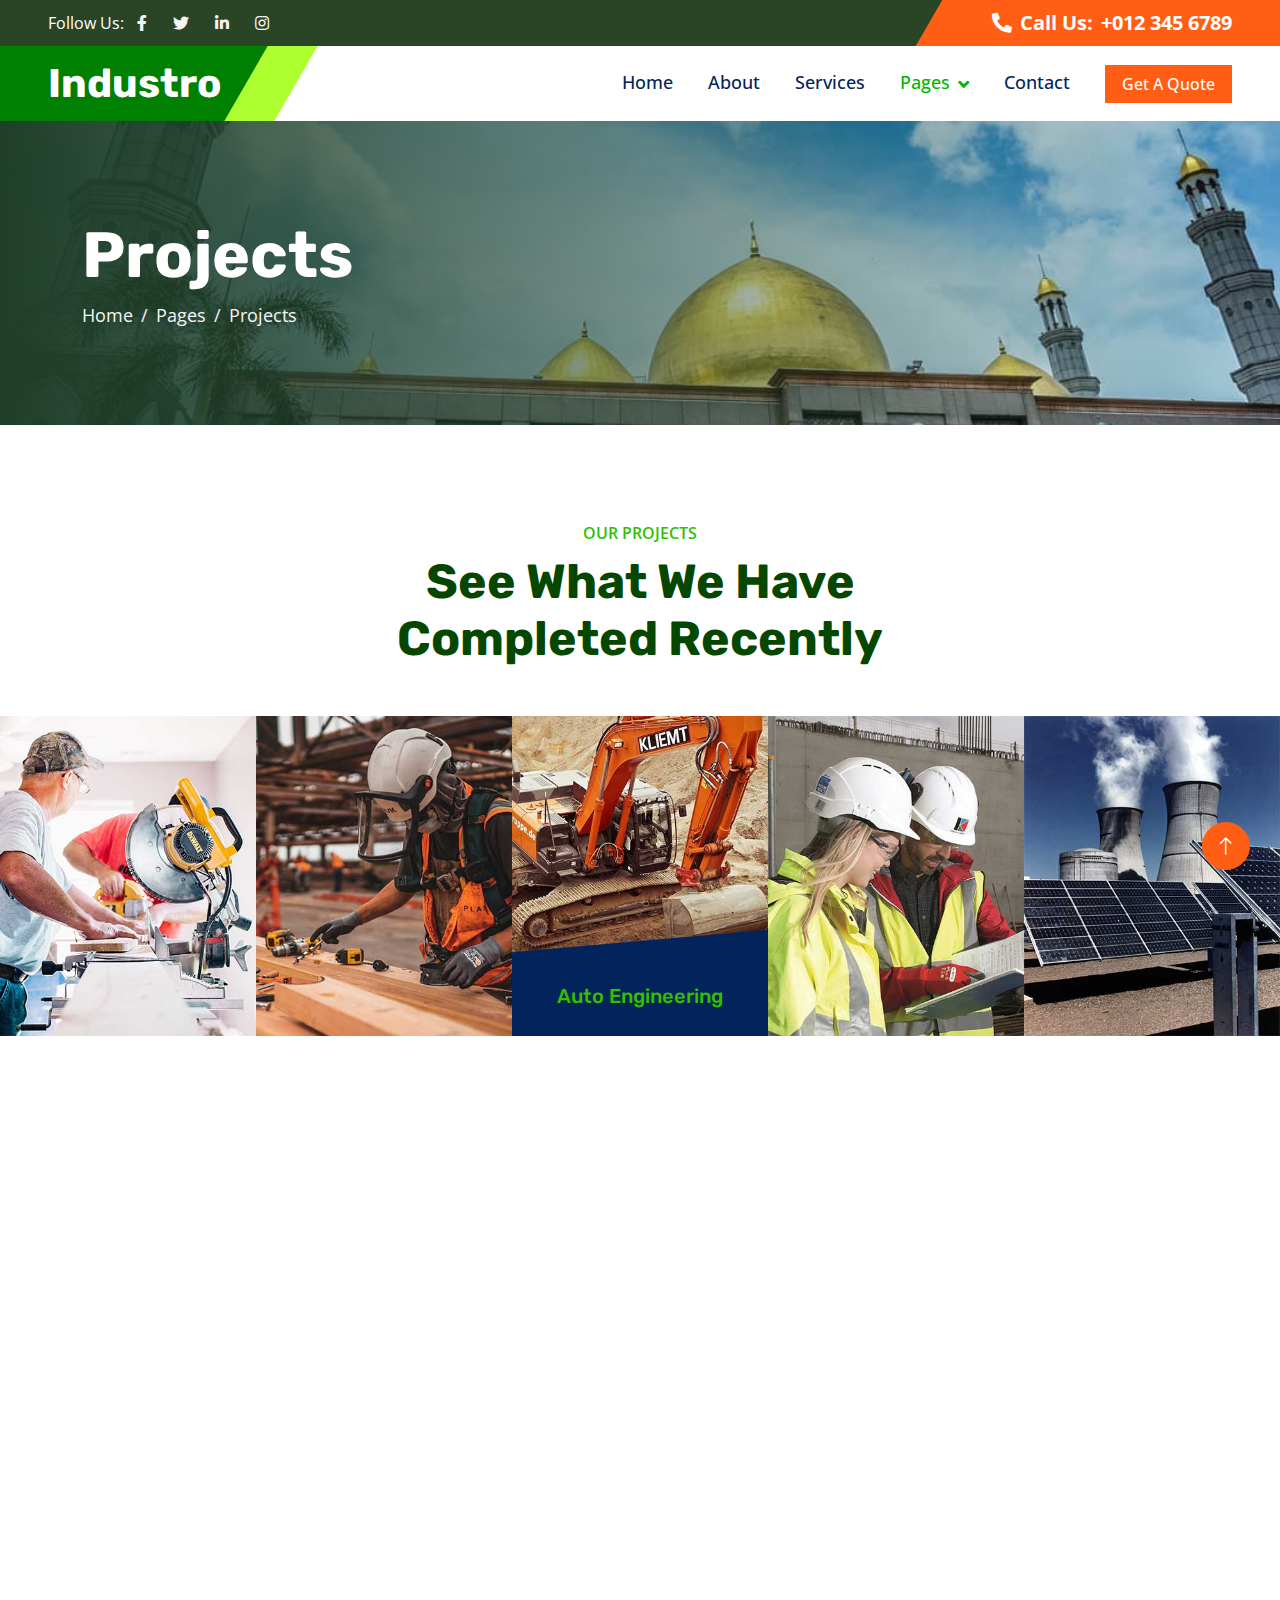
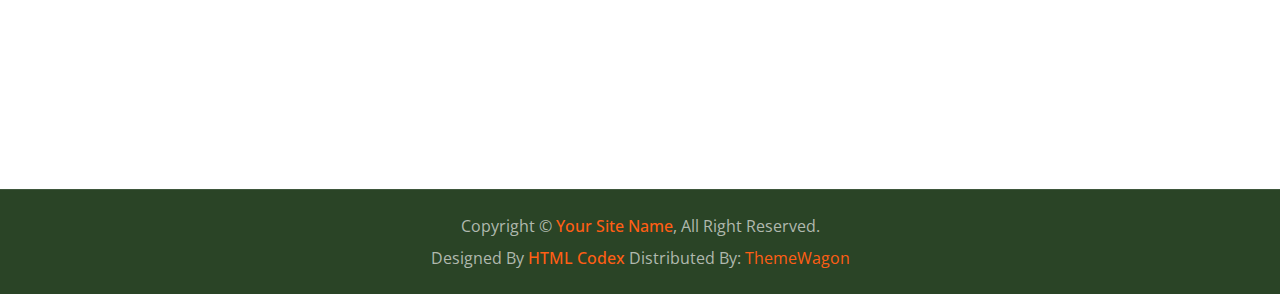
<file: project.html>
<!DOCTYPE html>
<html lang="en">

<head>
    <meta charset="utf-8">
    <title>Industro - Industrial HTML Template</title>
    <meta content="width=device-width, initial-scale=1.0" name="viewport">
    <meta content="" name="keywords">
    <meta content="" name="description">

    <!-- Favicon -->
    <link href="img/favicon.ico" rel="icon">

    <!-- Google Web Fonts -->
    <link rel="preconnect" href="https://fonts.googleapis.com">
    <link rel="preconnect" href="https://fonts.gstatic.com" crossorigin>
    <link
        href="https://fonts.googleapis.com/css2?family=Open+Sans:wght@400;500;600&family=Rubik:wght@500;600;700&display=swap"
        rel="stylesheet">

    <!-- Icon Font Stylesheet -->
    <link href="https://cdnjs.cloudflare.com/ajax/libs/font-awesome/5.10.0/css/all.min.css" rel="stylesheet">
    <link href="https://cdn.jsdelivr.net/npm/bootstrap-icons@1.4.1/font/bootstrap-icons.css" rel="stylesheet">

    <!-- Libraries Stylesheet -->
    <link href="lib/animate/animate.min.css" rel="stylesheet">
    <link href="lib/owlcarousel/assets/owl.carousel.min.css" rel="stylesheet">

    <!-- Customized Bootstrap Stylesheet -->
    <link href="css/bootstrap.min.css" rel="stylesheet">

    <!-- Template Stylesheet -->
    <link href="css/style.css" rel="stylesheet">
</head>

<body>
    <!-- Spinner Start -->
    <div id="spinner"
        class="show bg-white position-fixed translate-middle w-100 vh-100 top-50 start-50 d-flex align-items-center justify-content-center">
        <div class="spinner-border text-primary" role="status" style="width: 3rem; height: 3rem;"></div>
    </div>
    <!-- Spinner End -->


    <!-- Topbar Start -->
    <div class="container-fluid bg-dark px-0">
        <div class="row g-0 d-none d-lg-flex">
            <div class="col-lg-6 ps-5 text-start">
                <div class="h-100 d-inline-flex align-items-center text-white">
                    <span>Follow Us:</span>
                    <a class="btn btn-link text-light" href=""><i class="fab fa-facebook-f"></i></a>
                    <a class="btn btn-link text-light" href=""><i class="fab fa-twitter"></i></a>
                    <a class="btn btn-link text-light" href=""><i class="fab fa-linkedin-in"></i></a>
                    <a class="btn btn-link text-light" href=""><i class="fab fa-instagram"></i></a>
                </div>
            </div>
            <div class="col-lg-6 text-end">
                <div class="h-100 topbar-right d-inline-flex align-items-center text-white py-2 px-5">
                    <span class="fs-5 fw-bold me-2"><i class="fa fa-phone-alt me-2"></i>Call Us:</span>
                    <span class="fs-5 fw-bold">+012 345 6789</span>
                </div>
            </div>
        </div>
    </div>
    <!-- Topbar End -->


    <!-- Navbar Start -->
    <nav class="navbar navbar-expand-lg bg-white navbar-light sticky-top py-0 pe-5">
        <a href="index.html" class="navbar-brand ps-5 me-0">
            <h1 class="text-white m-0">Industro</h1>
        </a>
        <button type="button" class="navbar-toggler me-0" data-bs-toggle="collapse" data-bs-target="#navbarCollapse">
            <span class="navbar-toggler-icon"></span>
        </button>
        <div class="collapse navbar-collapse" id="navbarCollapse">
            <div class="navbar-nav ms-auto p-4 p-lg-0">
                <a href="index.html" class="nav-item nav-link">Home</a>
                <a href="about.html" class="nav-item nav-link">About</a>
                <a href="service.html" class="nav-item nav-link">Services</a>
                <div class="nav-item dropdown">
                    <a href="#" class="nav-link dropdown-toggle active" data-bs-toggle="dropdown">Pages</a>
                    <div class="dropdown-menu bg-light m-0">
                        <a href="project.html" class="dropdown-item active">Projects</a>
                        <a href="feature.html" class="dropdown-item">Features</a>
                        <a href="team.html" class="dropdown-item">Our Team</a>
                        <a href="testimonial.html" class="dropdown-item">Testimonial</a>
                        <a href="404.html" class="dropdown-item">404 Page</a>
                    </div>
                </div>
                <a href="contact.html" class="nav-item nav-link">Contact</a>
            </div>
            <a href="" class="btn btn-primary px-3 d-none d-lg-block">Get A Quote</a>
        </div>
    </nav>
    <!-- Navbar End -->


    <!-- Page Header Start -->
    <div class="container-fluid page-header py-5 mb-5 wow fadeIn" data-wow-delay="0.1s">
        <div class="container py-5">
            <h1 class="display-3 text-white animated slideInRight">Projects</h1>
            <nav aria-label="breadcrumb">
                <ol class="breadcrumb animated slideInRight mb-0">
                    <li class="breadcrumb-item"><a href="#">Home</a></li>
                    <li class="breadcrumb-item"><a href="#">Pages</a></li>
                    <li class="breadcrumb-item active" aria-current="page">Projects</li>
                </ol>
            </nav>
        </div>
    </div>
    <!-- Page Header End -->


    <!-- Project Start -->
    <div class="container-fluid py-5 my-5 px-0">
        <div class="text-center mx-auto wow fadeIn" data-wow-delay="0.1s" style="max-width: 600px;">
            <p class="fw-medium text-uppercase text-primary mb-2">Our Projects</p>
            <h1 class="display-5 mb-5">See What We Have Completed Recently</h1>
        </div>
        <div class="owl-carousel project-carousel bg-dark wow fadeIn" data-wow-delay="0.1s">
            <a class="project-item" href="">
                <img class="img-fluid" src="img/project-1.jpg" alt="">
                <div class="project-title">
                    <h5 class="text-primary mb-0">Auto Engineering</h5>
                </div>
            </a>
            <a class="project-item" href="">
                <img class="img-fluid" src="img/project-2.jpg" alt="">
                <div class="project-title">
                    <h5 class="text-primary mb-0">Civil Engineering</h5>
                </div>
            </a>
            <a class="project-item" href="">
                <img class="img-fluid" src="img/project-3.jpg" alt="">
                <div class="project-title">
                    <h5 class="text-primary mb-0">Gas Engineering</h5>
                </div>
            </a>
            <a class="project-item" href="">
                <img class="img-fluid" src="img/project-4.jpg" alt="">
                <div class="project-title">
                    <h5 class="text-primary mb-0">Power Engineering</h5>
                </div>
            </a>
            <a class="project-item" href="">
                <img class="img-fluid" src="img/project-5.jpg" alt="">
                <div class="project-title">
                    <h5 class="text-primary mb-0">Energy Engineering</h5>
                </div>
            </a>
            <a class="project-item" href="">
                <img class="img-fluid" src="img/project-6.jpg" alt="">
                <div class="project-title">
                    <h5 class="text-primary mb-0">Water Engineering</h5>
                </div>
            </a>
        </div>
    </div>
    <!-- Project End -->


    <!-- Footer Start -->
    <div class="container-fluid bg-dark footer mt-5 py-5 wow fadeIn" data-wow-delay="0.1s">
        <div class="container py-5">
            <div class="row g-5">
                <div class="col-lg-3 col-md-6">
                    <h5 class="text-white mb-4">Our Office</h5>
                    <p class="mb-2"><i class="fa fa-map-marker-alt me-3"></i>123 Street, New York, USA</p>
                    <p class="mb-2"><i class="fa fa-phone-alt me-3"></i>+012 345 67890</p>
                    <p class="mb-2"><i class="fa fa-envelope me-3"></i>info@example.com</p>
                    <div class="d-flex pt-3">
                        <a class="btn btn-square btn-primary rounded-circle me-2" href=""><i
                                class="fab fa-twitter"></i></a>
                        <a class="btn btn-square btn-primary rounded-circle me-2" href=""><i
                                class="fab fa-facebook-f"></i></a>
                        <a class="btn btn-square btn-primary rounded-circle me-2" href=""><i
                                class="fab fa-youtube"></i></a>
                        <a class="btn btn-square btn-primary rounded-circle me-2" href=""><i
                                class="fab fa-linkedin-in"></i></a>
                    </div>
                </div>
                <div class="col-lg-3 col-md-6">
                    <h5 class="text-white mb-4">Quick Links</h5>
                    <a class="btn btn-link" href="">About Us</a>
                    <a class="btn btn-link" href="">Contact Us</a>
                    <a class="btn btn-link" href="">Our Services</a>
                    <a class="btn btn-link" href="">Terms & Condition</a>
                    <a class="btn btn-link" href="">Support</a>
                </div>
                <div class="col-lg-3 col-md-6">
                    <h5 class="text-white mb-4">Business Hours</h5>
                    <p class="mb-1">Monday - Friday</p>
                    <h6 class="text-light">09:00 am - 07:00 pm</h6>
                    <p class="mb-1">Saturday</p>
                    <h6 class="text-light">09:00 am - 12:00 pm</h6>
                    <p class="mb-1">Sunday</p>
                    <h6 class="text-light">Closed</h6>
                </div>
                <div class="col-lg-3 col-md-6">
                    <h5 class="text-white mb-4">Newsletter</h5>
                    <p>Dolor amet sit justo amet elitr clita ipsum elitr est.</p>
                    <div class="position-relative w-100">
                        <input class="form-control bg-transparent w-100 py-3 ps-4 pe-5" type="text"
                            placeholder="Your email">
                        <button type="button"
                            class="btn btn-primary py-2 position-absolute top-0 end-0 mt-2 me-2">SignUp</button>
                    </div>
                </div>
            </div>
        </div>
    </div>
    <!-- Footer End -->


    <!-- Copyright Start -->
    <div class="container-fluid copyright bg-dark py-4">
        <div class="container text-center">
            <p class="mb-2">Copyright &copy; <a class="fw-semi-bold" href="#">Your Site Name</a>, All Right Reserved.
            </p>
            <!--/*** This template is free as long as you keep the footer author’s credit link/attribution link/backlink. If you'd like to use the template without the footer author’s credit link/attribution link/backlink, you can purchase the Credit Removal License from "https://htmlcodex.com/credit-removal". Thank you for your support. ***/-->
            <p class="mb-0">Designed By <a class="fw-semi-bold" href="https://htmlcodex.com">HTML Codex</a> Distributed
                By: <a href="https://themewagon.com">ThemeWagon</a> </p>
        </div>
    </div>
    <!-- Copyright End -->


    <!-- Back to Top -->
    <a href="#" class="btn btn-lg btn-primary btn-lg-square rounded-circle back-to-top"><i
            class="bi bi-arrow-up"></i></a>


    <!-- JavaScript Libraries -->
    <script src="https://code.jquery.com/jquery-3.4.1.min.js"></script>
    <script src="https://cdn.jsdelivr.net/npm/bootstrap@5.0.0/dist/js/bootstrap.bundle.min.js"></script>
    <script src="lib/wow/wow.min.js"></script>
    <script src="lib/easing/easing.min.js"></script>
    <script src="lib/waypoints/waypoints.min.js"></script>
    <script src="lib/owlcarousel/owl.carousel.min.js"></script>
    <script src="lib/counterup/counterup.min.js"></script>

    <!-- Template Javascript -->
    <script src="js/main.js"></script>
</body>

</html>
</file>
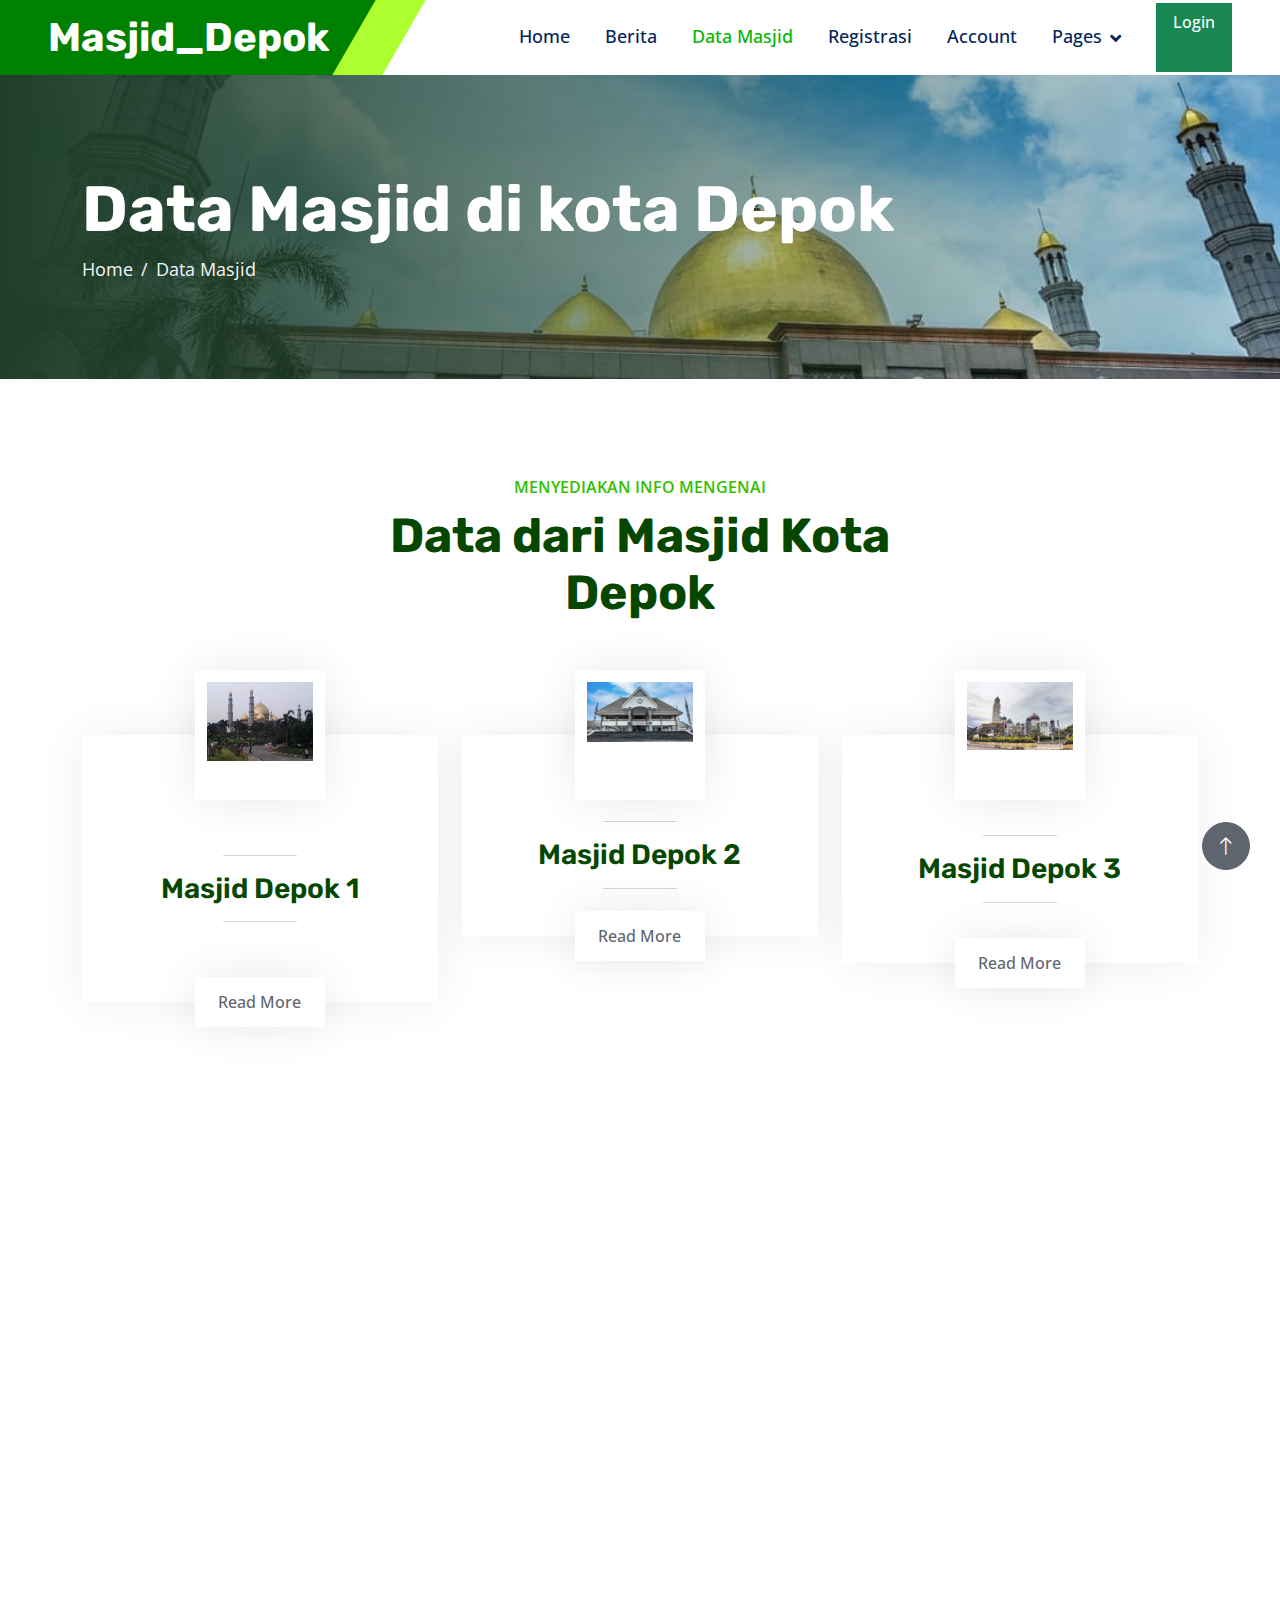
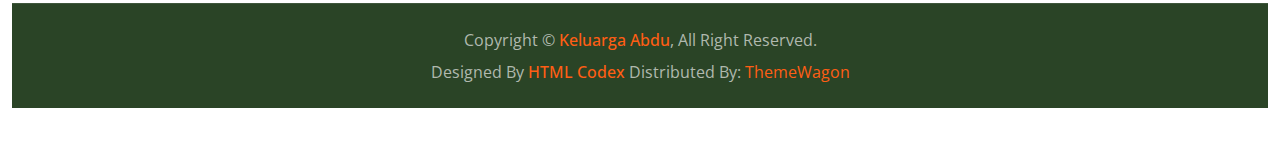
<file: service.html>
<!DOCTYPE html>
<html lang="en">

<head>
    <meta charset="utf-8">
    <title>Data Masjid Di Kota Depok</title>
    <meta content="width=device-width, initial-scale=1.0" name="viewport">
    <meta content="" name="keywords">
    <meta content="" name="description">

    <!-- Favicon -->
    <link href="img/favicon.ico" rel="icon">

    <!-- Google Web Fonts -->
    <link rel="preconnect" href="https://fonts.googleapis.com">
    <link rel="preconnect" href="https://fonts.gstatic.com" crossorigin>
    <link
        href="https://fonts.googleapis.com/css2?family=Open+Sans:wght@400;500;600&family=Rubik:wght@500;600;700&display=swap"
        rel="stylesheet">

    <!-- Icon Font Stylesheet -->
    <link href="https://cdnjs.cloudflare.com/ajax/libs/font-awesome/5.10.0/css/all.min.css" rel="stylesheet">
    <link href="https://cdn.jsdelivr.net/npm/bootstrap-icons@1.4.1/font/bootstrap-icons.css" rel="stylesheet">

    <!-- Libraries Stylesheet -->
    <link href="lib/animate/animate.min.css" rel="stylesheet">
    <link href="lib/owlcarousel/assets/owl.carousel.min.css" rel="stylesheet">

    <!-- Customized Bootstrap Stylesheet -->
    <link href="css/bootstrap.min.css" rel="stylesheet">

    <!-- Template Stylesheet -->
    <link href="css/style.css" rel="stylesheet">
</head>

<body>
    <!-- Spinner Start -->
    <div id="spinner"
        class="show bg-white position-fixed translate-middle w-100 vh-100 top-50 start-50 d-flex align-items-center justify-content-center">
        <div class="spinner-border text-primary" role="status" style="width: 3rem; height: 3rem;"></div>
    </div>
    <!-- Spinner End -->

    <!-- Navbar Start -->
    <nav class="navbar navbar-expand-lg bg-white navbar-light sticky-top py-0 pe-5">
        <a href="index.html" class="navbar-brand ps-5 me-0">
            <h1 class="text-white m-0">Masjid_Depok</h1>
        </a>
        <button type="button" class="navbar-toggler me-0" data-bs-toggle="collapse" data-bs-target="#navbarCollapse">
            <span class="navbar-toggler-icon"></span>
        </button>
        <div class="collapse navbar-collapse" id="navbarCollapse">
            <div class="navbar-nav ms-auto p-4 p-lg-0">
                <a href="index.html" class="nav-item nav-link">Home</a>
                <a href="about.html" class="nav-item nav-link">Berita</a>
                <a href="service.html" class="nav-item nav-link active">Data Masjid</a>
                <a href="auth-register.html" class="nav-item nav-link">Registrasi</a>
                <a href="contact.html" class="nav-item nav-link">Account </a>
                <div class="nav-item dropdown">
                    <a href="#" class="nav-link dropdown-toggle" data-bs-toggle="dropdown">Pages</a>
                    <div class="dropdown-menu bg-light m-0">
                        <a href="project.html" class="dropdown-item">Projects</a>
                        <a href="feature.html" class="dropdown-item">Features</a>
                        <a href="team.html" class="dropdown-item">Our Team</a>
                        <a href="testimonial.html" class="dropdown-item">Testimonial</a>
                        <a href="404.html" class="dropdown-item">404 Page</a>
                    </div>
            </div>
            <a href="auth-login.html" class="btn btn-success px-3 d-none d-lg-block">Login</a>
        </div>
    </nav>
    <!-- Navbar End -->


    <!-- Page Header Start -->
    <div class="container-fluid page-header py-5 mb-5 wow fadeIn" data-wow-delay="0.1s">
        <div class="container py-5">
            <h1 class="display-3 text-white animated slideInRight">Data Masjid di kota Depok</h1>
            <nav aria-label="breadcrumb">
                <ol class="breadcrumb animated slideInRight mb-0">
                    <li class="breadcrumb-item"><a href="index.html">Home</a></li>
                    <li class="breadcrumb-item active" aria-current="page"><a href="service.html"> Data Masjid</a></li>
                </ol>
            </nav>
        </div>
    </div>
    <!-- Page Header End -->


    <!-- Service Start -->
    <div class="container-xxl py-5">
        <div class="container">
            <div class="text-center mx-auto pb-4 wow fadeInUp" data-wow-delay="0.1s" style="max-width: 600px;">
                <p class="fw-medium text-uppercase text-primary mb-2">Menyediakan Info mengenai</p>
                <h1 class="display-5 mb-4">Data dari Masjid Kota Depok  </h1>
            </div>
            <div class="row gy-5 gx-4">
                <div class="col-md-6 col-lg-4 wow fadeInUp" data-wow-delay="0.1s">
                    <div class="service-item">
                        <img class="img-fluid" src="img/Masjid-1.jpg" alt="">
                        <div class="service-img">
                            <img class="img-fluid" src="img/Masjid-1.jpg" alt="">
                        </div>
                        <div class="service-detail">
                            <div class="service-title">
                                <hr class="w-25">
                                <h3 class="mb-0">Masjid Depok 1</h3>
                                <hr class="w-25">
                            </div>
                            <div class="service-text">
                                <p class="text-white mb-0">Erat ipsum justo amet duo et elitr dolor, est duo duo eos
                                    lorem sed diam stet diam sed stet.</p>
                            </div>
                        </div>
                        <a class="btn btn-light" href="">Read More</a>
                    </div>
                </div>
                <div class="col-md-6 col-lg-4 wow fadeInUp" data-wow-delay="0.3s">
                    <div class="service-item">
                        <img class="img-fluid" src="img/Masjid-2.jpg" alt="">
                        <div class="service-img">
                            <img class="img-fluid" src="img/Masjid-2.jpg" alt="">
                        </div>
                        <div class="service-detail">
                            <div class="service-title">
                                <hr class="w-25">
                                <h3 class="mb-0">Masjid Depok 2</h3>
                                <hr class="w-25">
                            </div>
                            <div class="service-text">
                                <p class="text-white mb-0">Erat ipsum justo amet duo et elitr dolor, est duo duo eos
                                    lorem sed diam stet diam sed stet.</p>
                            </div>
                        </div>
                        <a class="btn btn-light" href="">Read More</a>
                    </div>
                </div>
                <div class="col-md-6 col-lg-4 wow fadeInUp" data-wow-delay="0.5s">
                    <div class="service-item">
                        <img class="img-fluid" src="img/Masjid-3.jpg" alt="">
                        <div class="service-img">
                            <img class="img-fluid" src="img/Masjid-3.jpg" alt="">
                        </div>
                        <div class="service-detail">
                            <div class="service-title">
                                <hr class="w-25">
                                <h3 class="mb-0">Masjid Depok 3</h3>
                                <hr class="w-25">
                            </div>
                            <div class="service-text">
                                <p class="text-white mb-0">Erat ipsum justo amet duo et elitr dolor, est duo duo eos
                                    lorem sed diam stet diam sed stet.</p>
                            </div>
                        </div>
                        <a class="btn btn-light" href="">Read More</a>
                    </div>
            </div>
        </div>
    </div>
    <!-- Service End -->


    <!-- Testimonial Start -->
    <div class="container-xxl py-5">
        <div class="container">
            <div class="text-center mx-auto wow fadeInUp" data-wow-delay="0.1s" style="max-width: 600px;">
                <p class="fw-medium text-uppercase text-primary mb-2">Nasihat Kita</p>
                <h1 class="display-5 mb-5">#Quotes Dari Habib</h1>
            </div>
            <div class="owl-carousel testimonial-carousel wow fadeInUp" data-wow-delay="0.1s">
                <div class="testimonial-item text-center">
                    <div class="testimonial-img position-relative">
                        <img class="img-fluid rounded-circle mx-auto mb-5" src="img/habib-jindan.jpg">
                        <div class="btn-square bg-primary rounded-circle">
                            <i class="fa fa-quote-left text-white"></i>
                        </div>
                    </div>
                    <div class="testimonial-text text-center rounded p-4">
                        <p>Janganlah berputus asa dari kekecewaan karena setelahnya akan ada kegembiraan.</p>
                        <h5 class="mb-1">Habib Jidan bin novel</h5>
                        <span class="fst-italic"><---------></span>
                    </div>
                </div>
                <div class="testimonial-item text-center">
                    <div class="testimonial-img position-relative">
                        <img class="img-fluid rounded-circle mx-auto mb-5" src="img/habib-aam.jpeg">
                        <div class="btn-square bg-primary rounded-circle">
                            <i class="fa fa-quote-left text-white"></i>
                        </div>
                    </div>
                    <div class="testimonial-text text-center rounded p-4">
                        <p>Setiap rencana ada yang tercapai ada yang tertunda keberhasilan diraih tanpa putus asa.</p>
                        <h5 class="mb-1">Habib luthfi (aam)</h5>
                        <span class="fst-italic"><---------></span>
                    </div>
                </div>
                <div class="testimonial-item text-center">
                    <div class="testimonial-img position-relative">
                        <img class="img-fluid rounded-circle mx-auto mb-5" src="img/habib-abdullah.jpg">
                        <div class="btn-square bg-primary rounded-circle">
                            <i class="fa fa-quote-left text-white"></i>
                        </div>
                    </div>
                    <div class="testimonial-text text-center rounded p-4">
                        <p>Jangan tertipu oleh duniamu, karena dunia yang kau fikirkan selain Allah swt adalah dunia yang tertipu.</p>
                        <h5 class="mb-1">Habib Abdullah bin shahab</h5>
                        <span class="fst-italic"><---------></span>
                    </div>
                </div>
            </div>
        </div>
    </div>
    <!-- Testimonial End -->

    <!-- Copyright Start -->
    <div class="container-fluid copyright bg-dark py-4">
        <div class="container text-center">
            <p class="mb-2">Copyright &copy; <a class="fw-semi-bold" href="#">Keluarga Abdu</a>, All Right Reserved.</p>
            <!--/*** This template is free as long as you keep the footer author’s credit link/attribution link/backlink. If you'd like to use the template without the footer author’s credit link/attribution link/backlink, you can purchase the Credit Removal License from "https://htmlcodex.com/credit-removal". Thank you for your support. ***/-->
            <p class="mb-0">Designed By <a class="fw-semi-bold" href="https://htmlcodex.com">HTML Codex</a> Distributed
                By: <a href="https://themewagon.com">ThemeWagon</a> </p></div>
    </div>
    <!-- Copyright End -->


    <!-- Back to Top -->
    <a href="#" class="btn btn-lg btn-secondary btn-lg-square rounded-circle back-to-top"><i
            class="bi bi-arrow-up"></i></a>


    <!-- JavaScript Libraries -->
    <script src="https://code.jquery.com/jquery-3.4.1.min.js"></script>
    <script src="https://cdn.jsdelivr.net/npm/bootstrap@5.0.0/dist/js/bootstrap.bundle.min.js"></script>
    <script src="lib/wow/wow.min.js"></script>
    <script src="lib/easing/easing.min.js"></script>
    <script src="lib/waypoints/waypoints.min.js"></script>
    <script src="lib/owlcarousel/owl.carousel.min.js"></script>
    <script src="lib/counterup/counterup.min.js"></script>

    <!-- Template Javascript -->
    <script src="js/main.js"></script>
</body>

</html>
</file>
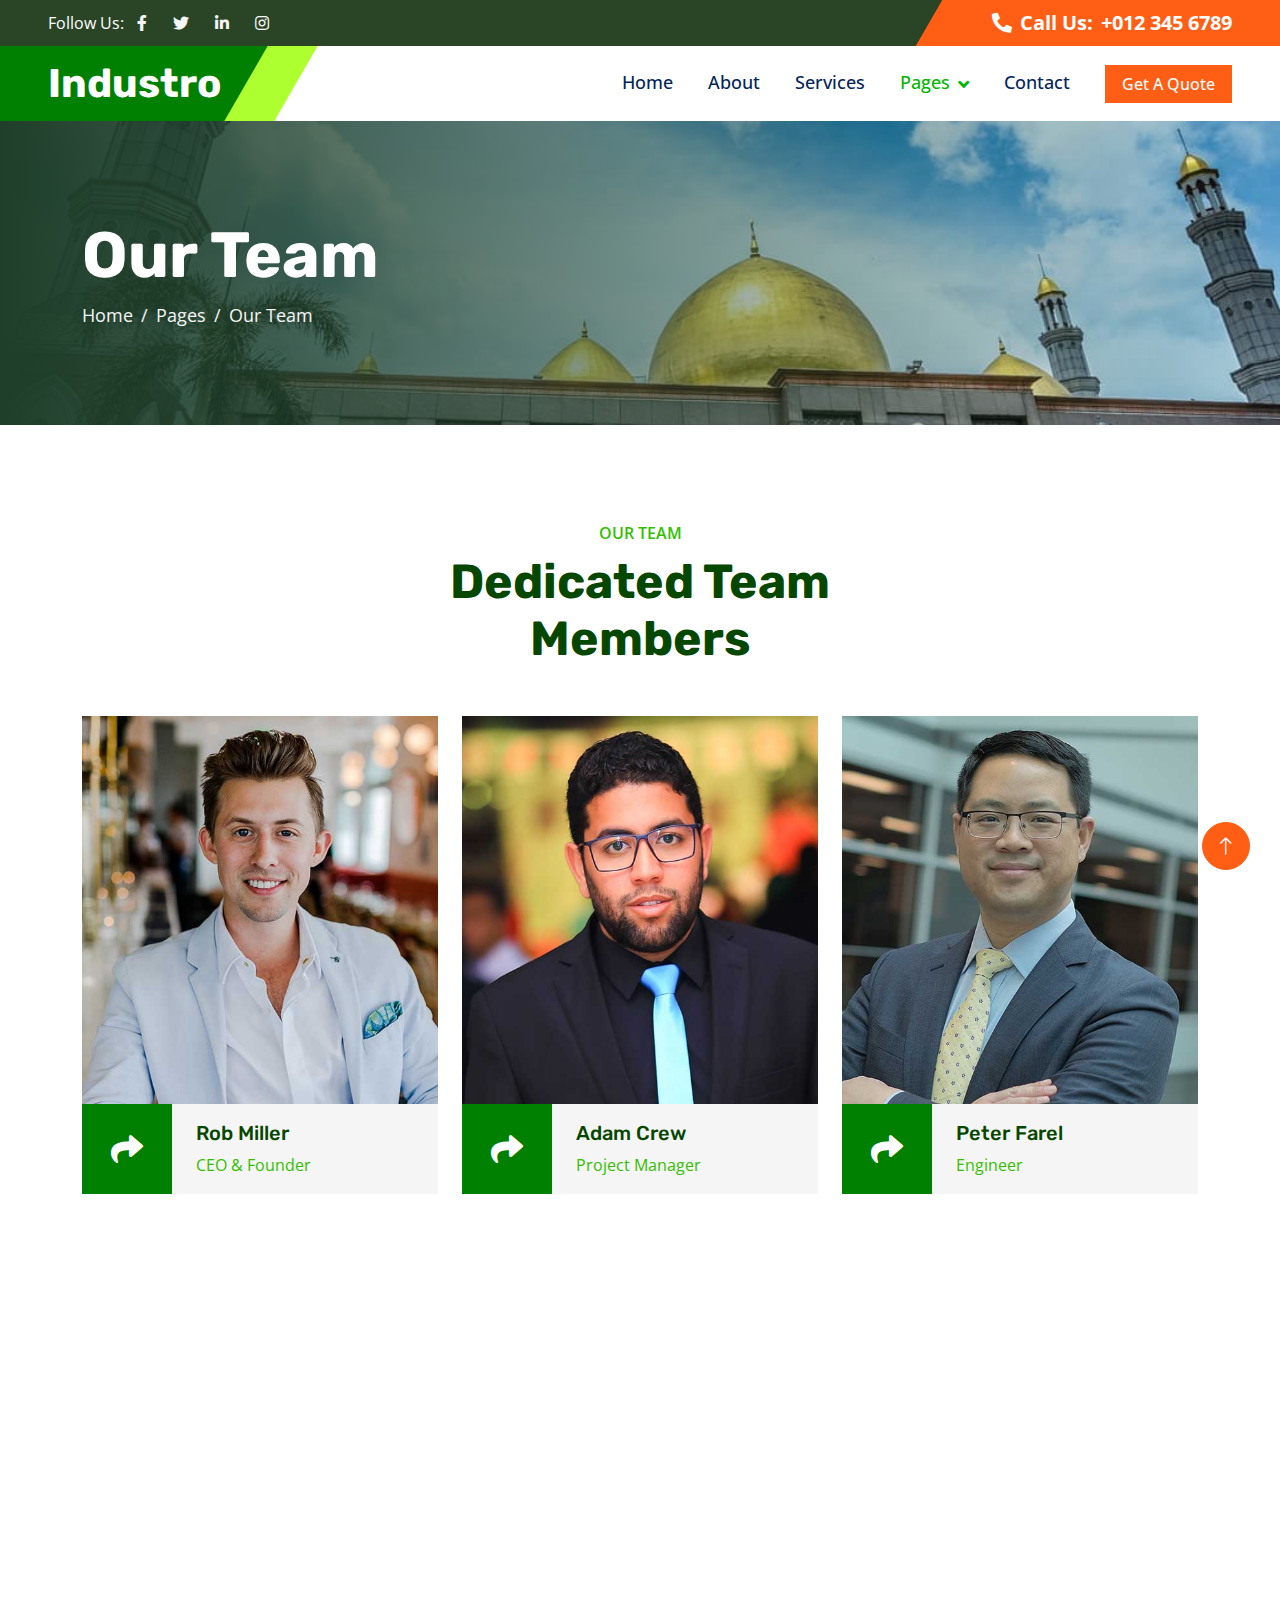
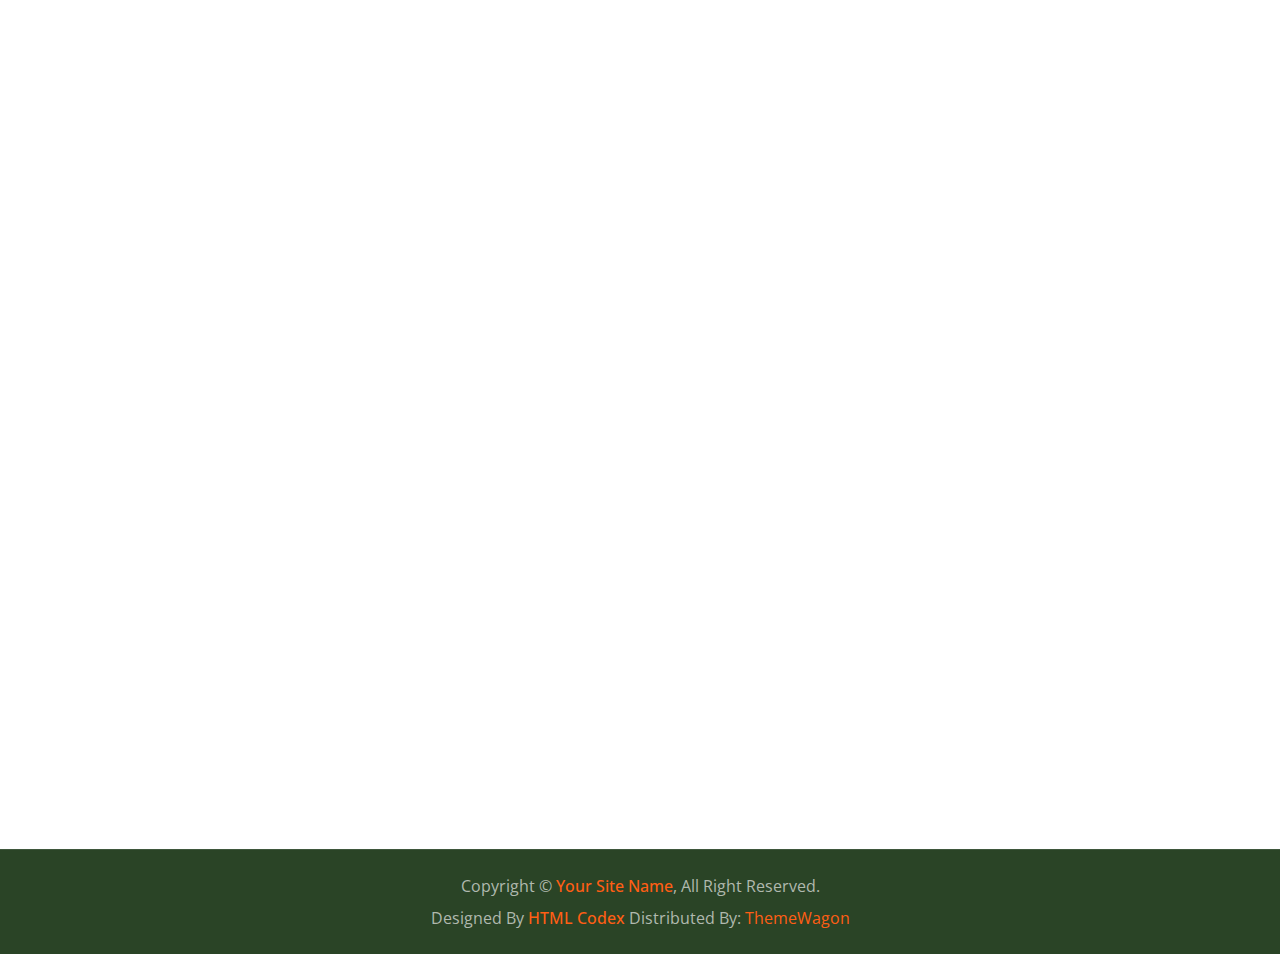
<file: team.html>
<!DOCTYPE html>
<html lang="en">

<head>
    <meta charset="utf-8">
    <title>Industro - Industrial HTML Template</title>
    <meta content="width=device-width, initial-scale=1.0" name="viewport">
    <meta content="" name="keywords">
    <meta content="" name="description">

    <!-- Favicon -->
    <link href="img/favicon.ico" rel="icon">

    <!-- Google Web Fonts -->
    <link rel="preconnect" href="https://fonts.googleapis.com">
    <link rel="preconnect" href="https://fonts.gstatic.com" crossorigin>
    <link
        href="https://fonts.googleapis.com/css2?family=Open+Sans:wght@400;500;600&family=Rubik:wght@500;600;700&display=swap"
        rel="stylesheet">

    <!-- Icon Font Stylesheet -->
    <link href="https://cdnjs.cloudflare.com/ajax/libs/font-awesome/5.10.0/css/all.min.css" rel="stylesheet">
    <link href="https://cdn.jsdelivr.net/npm/bootstrap-icons@1.4.1/font/bootstrap-icons.css" rel="stylesheet">

    <!-- Libraries Stylesheet -->
    <link href="lib/animate/animate.min.css" rel="stylesheet">
    <link href="lib/owlcarousel/assets/owl.carousel.min.css" rel="stylesheet">

    <!-- Customized Bootstrap Stylesheet -->
    <link href="css/bootstrap.min.css" rel="stylesheet">

    <!-- Template Stylesheet -->
    <link href="css/style.css" rel="stylesheet">
</head>

<body>
    <!-- Spinner Start -->
    <div id="spinner"
        class="show bg-white position-fixed translate-middle w-100 vh-100 top-50 start-50 d-flex align-items-center justify-content-center">
        <div class="spinner-border text-primary" role="status" style="width: 3rem; height: 3rem;"></div>
    </div>
    <!-- Spinner End -->


    <!-- Topbar Start -->
    <div class="container-fluid bg-dark px-0">
        <div class="row g-0 d-none d-lg-flex">
            <div class="col-lg-6 ps-5 text-start">
                <div class="h-100 d-inline-flex align-items-center text-white">
                    <span>Follow Us:</span>
                    <a class="btn btn-link text-light" href=""><i class="fab fa-facebook-f"></i></a>
                    <a class="btn btn-link text-light" href=""><i class="fab fa-twitter"></i></a>
                    <a class="btn btn-link text-light" href=""><i class="fab fa-linkedin-in"></i></a>
                    <a class="btn btn-link text-light" href=""><i class="fab fa-instagram"></i></a>
                </div>
            </div>
            <div class="col-lg-6 text-end">
                <div class="h-100 topbar-right d-inline-flex align-items-center text-white py-2 px-5">
                    <span class="fs-5 fw-bold me-2"><i class="fa fa-phone-alt me-2"></i>Call Us:</span>
                    <span class="fs-5 fw-bold">+012 345 6789</span>
                </div>
            </div>
        </div>
    </div>
    <!-- Topbar End -->


    <!-- Navbar Start -->
    <nav class="navbar navbar-expand-lg bg-white navbar-light sticky-top py-0 pe-5">
        <a href="index.html" class="navbar-brand ps-5 me-0">
            <h1 class="text-white m-0">Industro</h1>
        </a>
        <button type="button" class="navbar-toggler me-0" data-bs-toggle="collapse" data-bs-target="#navbarCollapse">
            <span class="navbar-toggler-icon"></span>
        </button>
        <div class="collapse navbar-collapse" id="navbarCollapse">
            <div class="navbar-nav ms-auto p-4 p-lg-0">
                <a href="index.html" class="nav-item nav-link">Home</a>
                <a href="about.html" class="nav-item nav-link">About</a>
                <a href="service.html" class="nav-item nav-link">Services</a>
                <div class="nav-item dropdown">
                    <a href="#" class="nav-link dropdown-toggle active" data-bs-toggle="dropdown">Pages</a>
                    <div class="dropdown-menu bg-light m-0">
                        <a href="project.html" class="dropdown-item">Projects</a>
                        <a href="feature.html" class="dropdown-item">Features</a>
                        <a href="team.html" class="dropdown-item active">Our Team</a>
                        <a href="testimonial.html" class="dropdown-item">Testimonial</a>
                        <a href="404.html" class="dropdown-item">404 Page</a>
                    </div>
                </div>
                <a href="contact.html" class="nav-item nav-link">Contact</a>
            </div>
            <a href="" class="btn btn-primary px-3 d-none d-lg-block">Get A Quote</a>
        </div>
    </nav>
    <!-- Navbar End -->


    <!-- Page Header Start -->
    <div class="container-fluid page-header py-5 mb-5 wow fadeIn" data-wow-delay="0.1s">
        <div class="container py-5">
            <h1 class="display-3 text-white animated slideInRight">Our Team</h1>
            <nav aria-label="breadcrumb">
                <ol class="breadcrumb animated slideInRight mb-0">
                    <li class="breadcrumb-item"><a href="#">Home</a></li>
                    <li class="breadcrumb-item"><a href="#">Pages</a></li>
                    <li class="breadcrumb-item active" aria-current="page">Our Team</li>
                </ol>
            </nav>
        </div>
    </div>
    <!-- Page Header End -->


    <!-- Team Start -->
    <div class="container-xxl py-5">
        <div class="container">
            <div class="text-center mx-auto wow fadeInUp" data-wow-delay="0.1s" style="max-width: 600px;">
                <p class="fw-medium text-uppercase text-primary mb-2">Our Team</p>
                <h1 class="display-5 mb-5">Dedicated Team Members</h1>
            </div>
            <div class="row g-4">
                <div class="col-lg-4 col-md-6 wow fadeInUp" data-wow-delay="0.1s">
                    <div class="team-item">
                        <img class="img-fluid" src="img/team-1.jpg" alt="">
                        <div class="d-flex">
                            <div class="flex-shrink-0 btn-square bg-primary" style="width: 90px; height: 90px;">
                                <i class="fa fa-2x fa-share text-white"></i>
                            </div>
                            <div class="position-relative overflow-hidden bg-light d-flex flex-column justify-content-center w-100 ps-4"
                                style="height: 90px;">
                                <h5>Rob Miller</h5>
                                <span class="text-primary">CEO & Founder</span>
                                <div class="team-social">
                                    <a class="btn btn-square btn-dark rounded-circle mx-1" href=""><i
                                            class="fab fa-facebook-f"></i></a>
                                    <a class="btn btn-square btn-dark rounded-circle mx-1" href=""><i
                                            class="fab fa-twitter"></i></a>
                                    <a class="btn btn-square btn-dark rounded-circle mx-1" href=""><i
                                            class="fab fa-instagram"></i></a>
                                </div>
                            </div>
                        </div>
                    </div>
                </div>
                <div class="col-lg-4 col-md-6 wow fadeInUp" data-wow-delay="0.3s">
                    <div class="team-item">
                        <img class="img-fluid" src="img/team-2.jpg" alt="">
                        <div class="d-flex">
                            <div class="flex-shrink-0 btn-square bg-primary" style="width: 90px; height: 90px;">
                                <i class="fa fa-2x fa-share text-white"></i>
                            </div>
                            <div class="position-relative overflow-hidden bg-light d-flex flex-column justify-content-center w-100 ps-4"
                                style="height: 90px;">
                                <h5>Adam Crew</h5>
                                <span class="text-primary">Project Manager</span>
                                <div class="team-social">
                                    <a class="btn btn-square btn-dark rounded-circle mx-1" href=""><i
                                            class="fab fa-facebook-f"></i></a>
                                    <a class="btn btn-square btn-dark rounded-circle mx-1" href=""><i
                                            class="fab fa-twitter"></i></a>
                                    <a class="btn btn-square btn-dark rounded-circle mx-1" href=""><i
                                            class="fab fa-instagram"></i></a>
                                </div>
                            </div>
                        </div>
                    </div>
                </div>
                <div class="col-lg-4 col-md-6 wow fadeInUp" data-wow-delay="0.5s">
                    <div class="team-item">
                        <img class="img-fluid" src="img/team-3.jpg" alt="">
                        <div class="d-flex">
                            <div class="flex-shrink-0 btn-square bg-primary" style="width: 90px; height: 90px;">
                                <i class="fa fa-2x fa-share text-white"></i>
                            </div>
                            <div class="position-relative overflow-hidden bg-light d-flex flex-column justify-content-center w-100 ps-4"
                                style="height: 90px;">
                                <h5>Peter Farel</h5>
                                <span class="text-primary">Engineer</span>
                                <div class="team-social">
                                    <a class="btn btn-square btn-dark rounded-circle mx-1" href=""><i
                                            class="fab fa-facebook-f"></i></a>
                                    <a class="btn btn-square btn-dark rounded-circle mx-1" href=""><i
                                            class="fab fa-twitter"></i></a>
                                    <a class="btn btn-square btn-dark rounded-circle mx-1" href=""><i
                                            class="fab fa-instagram"></i></a>
                                </div>
                            </div>
                        </div>
                    </div>
                </div>
                <div class="col-lg-4 col-md-6 wow fadeInUp" data-wow-delay="0.1s">
                    <div class="team-item">
                        <img class="img-fluid" src="img/team-1.jpg" alt="">
                        <div class="d-flex">
                            <div class="flex-shrink-0 btn-square bg-primary" style="width: 90px; height: 90px;">
                                <i class="fa fa-2x fa-share text-white"></i>
                            </div>
                            <div class="position-relative overflow-hidden bg-light d-flex flex-column justify-content-center w-100 ps-4"
                                style="height: 90px;">
                                <h5>Rob Miller</h5>
                                <span class="text-primary">CEO & Founder</span>
                                <div class="team-social">
                                    <a class="btn btn-square btn-dark rounded-circle mx-1" href=""><i
                                            class="fab fa-facebook-f"></i></a>
                                    <a class="btn btn-square btn-dark rounded-circle mx-1" href=""><i
                                            class="fab fa-twitter"></i></a>
                                    <a class="btn btn-square btn-dark rounded-circle mx-1" href=""><i
                                            class="fab fa-instagram"></i></a>
                                </div>
                            </div>
                        </div>
                    </div>
                </div>
                <div class="col-lg-4 col-md-6 wow fadeInUp" data-wow-delay="0.3s">
                    <div class="team-item">
                        <img class="img-fluid" src="img/team-2.jpg" alt="">
                        <div class="d-flex">
                            <div class="flex-shrink-0 btn-square bg-primary" style="width: 90px; height: 90px;">
                                <i class="fa fa-2x fa-share text-white"></i>
                            </div>
                            <div class="position-relative overflow-hidden bg-light d-flex flex-column justify-content-center w-100 ps-4"
                                style="height: 90px;">
                                <h5>Adam Crew</h5>
                                <span class="text-primary">Project Manager</span>
                                <div class="team-social">
                                    <a class="btn btn-square btn-dark rounded-circle mx-1" href=""><i
                                            class="fab fa-facebook-f"></i></a>
                                    <a class="btn btn-square btn-dark rounded-circle mx-1" href=""><i
                                            class="fab fa-twitter"></i></a>
                                    <a class="btn btn-square btn-dark rounded-circle mx-1" href=""><i
                                            class="fab fa-instagram"></i></a>
                                </div>
                            </div>
                        </div>
                    </div>
                </div>
                <div class="col-lg-4 col-md-6 wow fadeInUp" data-wow-delay="0.5s">
                    <div class="team-item">
                        <img class="img-fluid" src="img/team-3.jpg" alt="">
                        <div class="d-flex">
                            <div class="flex-shrink-0 btn-square bg-primary" style="width: 90px; height: 90px;">
                                <i class="fa fa-2x fa-share text-white"></i>
                            </div>
                            <div class="position-relative overflow-hidden bg-light d-flex flex-column justify-content-center w-100 ps-4"
                                style="height: 90px;">
                                <h5>Peter Farel</h5>
                                <span class="text-primary">Engineer</span>
                                <div class="team-social">
                                    <a class="btn btn-square btn-dark rounded-circle mx-1" href=""><i
                                            class="fab fa-facebook-f"></i></a>
                                    <a class="btn btn-square btn-dark rounded-circle mx-1" href=""><i
                                            class="fab fa-twitter"></i></a>
                                    <a class="btn btn-square btn-dark rounded-circle mx-1" href=""><i
                                            class="fab fa-instagram"></i></a>
                                </div>
                            </div>
                        </div>
                    </div>
                </div>
            </div>
        </div>
    </div>
    <!-- Team End -->


    <!-- Footer Start -->
    <div class="container-fluid bg-dark footer mt-5 py-5 wow fadeIn" data-wow-delay="0.1s">
        <div class="container py-5">
            <div class="row g-5">
                <div class="col-lg-3 col-md-6">
                    <h5 class="text-white mb-4">Our Office</h5>
                    <p class="mb-2"><i class="fa fa-map-marker-alt me-3"></i>123 Street, New York, USA</p>
                    <p class="mb-2"><i class="fa fa-phone-alt me-3"></i>+012 345 67890</p>
                    <p class="mb-2"><i class="fa fa-envelope me-3"></i>info@example.com</p>
                    <div class="d-flex pt-3">
                        <a class="btn btn-square btn-primary rounded-circle me-2" href=""><i
                                class="fab fa-twitter"></i></a>
                        <a class="btn btn-square btn-primary rounded-circle me-2" href=""><i
                                class="fab fa-facebook-f"></i></a>
                        <a class="btn btn-square btn-primary rounded-circle me-2" href=""><i
                                class="fab fa-youtube"></i></a>
                        <a class="btn btn-square btn-primary rounded-circle me-2" href=""><i
                                class="fab fa-linkedin-in"></i></a>
                    </div>
                </div>
                <div class="col-lg-3 col-md-6">
                    <h5 class="text-white mb-4">Quick Links</h5>
                    <a class="btn btn-link" href="">About Us</a>
                    <a class="btn btn-link" href="">Contact Us</a>
                    <a class="btn btn-link" href="">Our Services</a>
                    <a class="btn btn-link" href="">Terms & Condition</a>
                    <a class="btn btn-link" href="">Support</a>
                </div>
                <div class="col-lg-3 col-md-6">
                    <h5 class="text-white mb-4">Business Hours</h5>
                    <p class="mb-1">Monday - Friday</p>
                    <h6 class="text-light">09:00 am - 07:00 pm</h6>
                    <p class="mb-1">Saturday</p>
                    <h6 class="text-light">09:00 am - 12:00 pm</h6>
                    <p class="mb-1">Sunday</p>
                    <h6 class="text-light">Closed</h6>
                </div>
                <div class="col-lg-3 col-md-6">
                    <h5 class="text-white mb-4">Newsletter</h5>
                    <p>Dolor amet sit justo amet elitr clita ipsum elitr est.</p>
                    <div class="position-relative w-100">
                        <input class="form-control bg-transparent w-100 py-3 ps-4 pe-5" type="text"
                            placeholder="Your email">
                        <button type="button"
                            class="btn btn-primary py-2 position-absolute top-0 end-0 mt-2 me-2">SignUp</button>
                    </div>
                </div>
            </div>
        </div>
    </div>
    <!-- Footer End -->


    <!-- Copyright Start -->
    <div class="container-fluid copyright bg-dark py-4">
        <div class="container text-center">
            <p class="mb-2">Copyright &copy; <a class="fw-semi-bold" href="#">Your Site Name</a>, All Right Reserved.
            </p>
            <!--/*** This template is free as long as you keep the footer author’s credit link/attribution link/backlink. If you'd like to use the template without the footer author’s credit link/attribution link/backlink, you can purchase the Credit Removal License from "https://htmlcodex.com/credit-removal". Thank you for your support. ***/-->
            <p class="mb-0">Designed By <a class="fw-semi-bold" href="https://htmlcodex.com">HTML Codex</a> Distributed
                By: <a href="https://themewagon.com">ThemeWagon</a> </p>
        </div>
    </div>
    <!-- Copyright End -->


    <!-- Back to Top -->
    <a href="#" class="btn btn-lg btn-primary btn-lg-square rounded-circle back-to-top"><i
            class="bi bi-arrow-up"></i></a>


    <!-- JavaScript Libraries -->
    <script src="https://code.jquery.com/jquery-3.4.1.min.js"></script>
    <script src="https://cdn.jsdelivr.net/npm/bootstrap@5.0.0/dist/js/bootstrap.bundle.min.js"></script>
    <script src="lib/wow/wow.min.js"></script>
    <script src="lib/easing/easing.min.js"></script>
    <script src="lib/waypoints/waypoints.min.js"></script>
    <script src="lib/owlcarousel/owl.carousel.min.js"></script>
    <script src="lib/counterup/counterup.min.js"></script>

    <!-- Template Javascript -->
    <script src="js/main.js"></script>
</body>

</html>
</file>
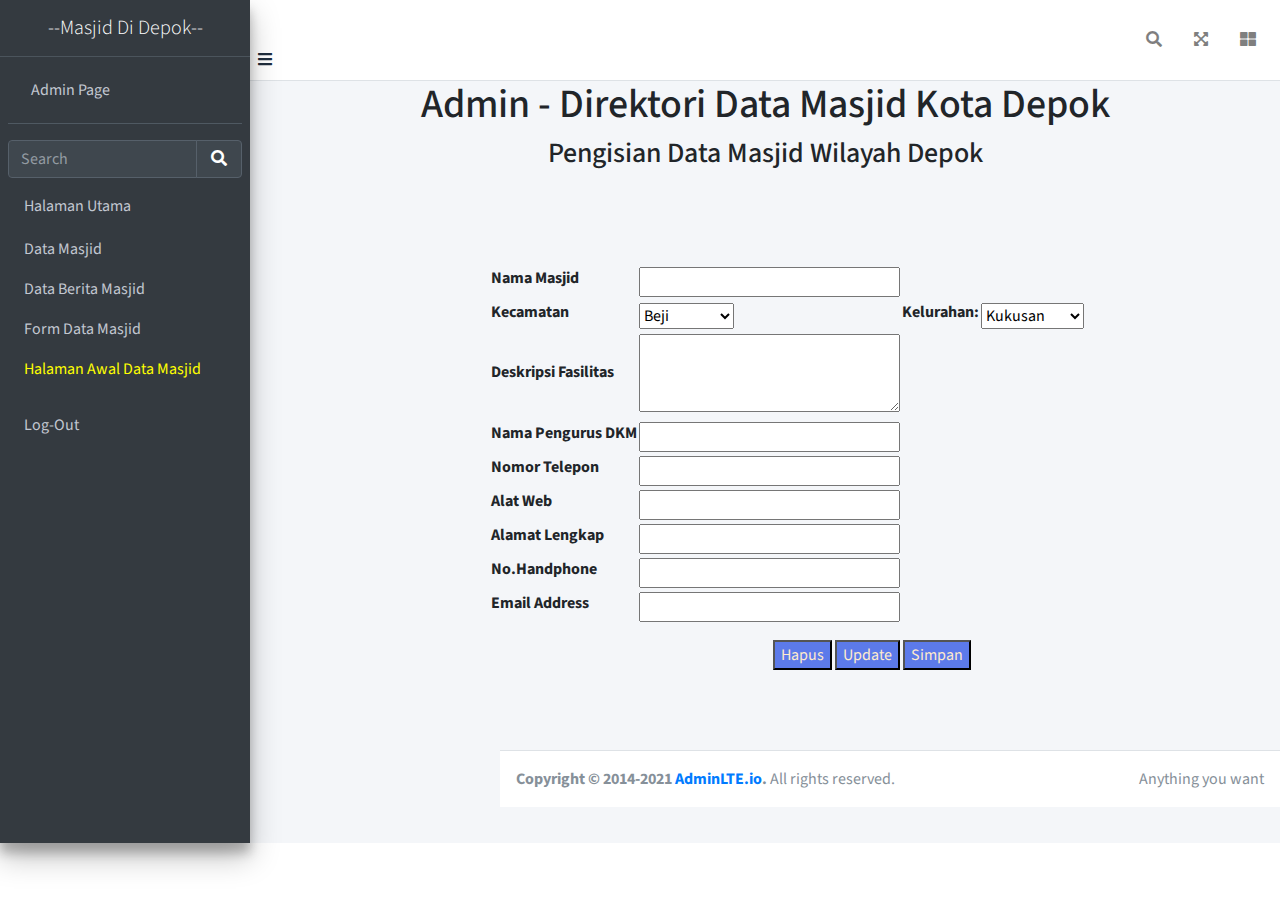
<file: Administrator/Form-pengisian.html>
<!DOCTYPE html>
<!--
This is a starter template page. Use this page to start your new project from
scratch. This page gets rid of all links and provides the needed markup only.
-->
<html lang="en">
<head>
  <meta charset="utf-8">
  <meta name="viewport" content="width=device-width, initial-scale=1">
  <title>AdminLTE 3 | Starter</title>

  <!-- Google Font: Source Sans Pro -->
  <link rel="stylesheet" href="https://fonts.googleapis.com/css?family=Source+Sans+Pro:300,400,400i,700&display=fallback">
  <!-- Font Awesome Icons -->
  <link rel="stylesheet" href="plugins/fontawesome-free/css/all.min.css">
  <!-- Theme style -->
  <link rel="stylesheet" href="dist/css/adminlte.min.css">
  <link rel="stylesheet" href="dist/css/form.css">
</head>



<body class="hold-transition sidebar-mini">
<div class="wrapper">

  <!-- Navbar -->
  <nav class="main-header navbar navbar-expand navbar-white navbar-light">
    <!-- Left navbar links -->
    <ul class="navbar-nav">
      <li class="nav-item">
        <a class="nav-link" data-widget="pushmenu" href="#" role="button"></a><i class="fas fa-bars"></i></a>
      </li>
    </ul>

    <!-- Right navbar links -->
    <ul class="navbar-nav ml-auto">
      <!-- Navbar Search -->
      <li class="nav-item">
        <a class="nav-link" data-widget="navbar-search" href="#" role="button">
          <i class="fas fa-search"></i>
        </a>
        <div class="navbar-search-block">
          <form class="form-inline">
            <div class="input-group input-group-sm">
              <input class="form-control form-control-navbar" type="search" placeholder="Search" aria-label="Search">
              <div class="input-group-append">
                <button class="btn btn-navbar" type="submit">
                  <i class="fas fa-search"></i>
                </button>
                <button class="btn btn-navbar" type="button" data-widget="navbar-search">
                  <i class="fas fa-times"></i>
                </button>
              </div>
            </div>
          </form>
        </div>
      </li>
      <li class="nav-item">
        <a class="nav-link" data-widget="fullscreen" href="#" role="button">
          <i class="fas fa-expand-arrows-alt"></i>
        </a>
      </li>
      <li class="nav-item">
        <a class="nav-link" data-widget="control-sidebar" data-slide="true" href="#" role="button">
          <i class="fas fa-th-large"></i>
        </a>
      </li>
    </ul>
  </nav>
  <!-- /.navbar -->

  <!-- Main Sidebar Container -->
  <aside class="main-sidebar sidebar-dark-primary elevation-4">
    <!-- Brand Logo -->
    <a href="index2.html" class="brand-link" style="text-align: center;">
      <span class=" font-weight-light" style="text-align: center;">--Masjid Di Depok--</span>
    </a>

    <!-- Sidebar -->
    <div class="sidebar">
      <!-- Sidebar user panel (optional) -->
      <div class="user-panel mt-3 pb-3 mb-3 d-flex">
        <div class="image">
        </div>
        <div class="info">
          <a href="#" class="d-block" style="text-align: center;">Admin Page</a>
        </div>
      </div>

      <!-- SidebarSearch Form -->
      <div class="form-inline">
        <div class="input-group" data-widget="sidebar-search">
          <input class="form-control form-control-sidebar" type="search" placeholder="Search" aria-label="Search">
          <div class="input-group-append">
            <button class="btn btn-sidebar">
              <i class="fas fa-search fa-fw"></i>
            </button>
          </div>
        </div>
      </div>

      <!-- Sidebar Menu -->
      <nav class="mt-2">
        <ul class="nav nav-pills nav-sidebar flex-column" data-widget="nav-treeview" role="menu" data-accordion="false">
          <!-- Add icons to the links using the .nav-icon class
               with font-awesome or any other icon font library -->
               <li class="nav-item">
                <a href="index2.html" class="nav-link">
                  <p>Halaman Utama</p>
                </a>
              </li>
            </ul>
          </li>
          <li class="nav-item menu-open">
            </a>
            <ul class="nav nav-treeview">
              <li class="nav-item">
                <a href="tabel.html" class="nav-link">
                  <p style="margin-bottom: 0;">Data Masjid</p>
                </a>
              </li>
              <li class="nav-item">
                <a href="tabel_berita.html" class="nav-link">
                  <p style="margin-bottom: 0;">Data Berita Masjid</p>
                </a>
              </li>
            </ul>
          </li>
          <li class="nav-item">
            <a href="Form-pengisian.html" class="nav-link">
              <p style="margin-bottom: 0;">Form Data Masjid</p>
             </a>
          </li>
          <li class="nav-item">
            <a href="dist-nexstep/index.html" class="nav-link">
              <p style="color: yellow; border: 2px;">Halaman Awal Data Masjid</p>
             </a>
          </li>
      <li class="nav-item">
          <a href="../auth-login.html" class="nav-link active">
            <p>Log-Out</p>
          </a>
        </li>
      </ul>
      </nav>
      <!-- /.sidebar-menu -->
    </div>
    <!-- /.sidebar -->
  </aside>

  <!-- Content Wrapper. Contains page content -->
  <div class="content-wrapper">
    <!-- Content Header (Page header) -->
    <h1 style="text-align: center;">Admin - Direktori Data Masjid Kota Depok</h1>
    <h3 style="text-align: center;">Pengisian Data Masjid Wilayah Depok</h3>
    <div class="content-header">
      <div class="container-fluid">
        <div class="row mb-2">
          <div class="col-sm-6">
            <h1 class="m-0"></h1>
          </div><!-- /.col -->
          <div class="col-sm-6">
            <ol class="breadcrumb float-sm-right">
              <li class="breadcrumb-item"><a href="#"><a></li>
              <li class="breadcrumb-item active"></li>
            </ol>
          </div><!-- /.col -->
        </div><!-- /.row -->
      </div><!-- /.container-fluid -->
    </div>
    <!-- /.content-header -->

    <!-- Main content -->
    <body>
        <fieldset>
            
            <table style="margin-left: 15rem ; margin-top: 3rem;">
                               
                <tr>
                    <td>
                        <label for="">Nama Masjid</label>
                    </td>
                    <td><input type="text" id="title" style="width: 100%;"></td>
                </tr>
                <tr>
                    <td><label>Kecamatan</label></td>
                    <td><select name="" id="">
                        <option>Beji</option>
                        <option>Bojongsari</option>
                        <option>Cilodong</option>>
                    </select></td>
                
                    <td><label>Kelurahan:</label></td>
                    <td><select name="" id="">
                        <option>Kukusan</option>
                        <option>Pondokcina</option>
                        <option>Curug</option>>
                        <option>Serua</option>
                        <option>Jatimulya</option>
                        <option>Kalimulya</option>
                    </select></td>
                </tr>
                </tr>
                <tr>
                <td><label for="">Deskripsi Fasilitas</label></td>
                <td><textarea cols="30" rows="3" style="width: 100%">
                </textarea></td>
                </tr>
                <tr>
                    <td><label>Nama Pengurus DKM</label></td>
                    <td><input type="text" id="Acconnt" style="width:100%;"></td>
                </tr>
                </tr>
                <tr>
                    <td><label>Nomor Telepon</label></td>
                    <td><input type="text" id="name" style="width: 100%;"></td>
                </tr>
                <tr>
                    <td><label>Alat Web</label></td>
                    <td><input type="text" id="name" style="width: 100%;"></td>
                </tr>
                <tr>
                    <td><label>Alamat Lengkap</label></td>
                    <td><input type="text" id="name" style="width: 100%;"></td>
                </tr>
              
                <tr>
                    <td>
                        <label for="">No.Handphone</label>
                    </td>
                    <td>
                        <input type="tel" id="phone" style="width: 100%;">
                    </td>
                </tr>
                <tr>
                    <td>
                        <label for="">Email Address</label>
                    </td>
                    <td>
                        <input type="email" id="Phone" style="width: 100%;">
                    </td>
                </tr>                
            </table>
          <div class="tombol-tengah">
            <tr>
              <td><button style="background:#5C7AEA; color: blanchedalmond; justify-self: center;" > Hapus </button></td>

              <td><button style="background:#5C7AEA; color: blanchedalmond; justify-self: center;" > Update </button></td>

              <td><button style="background:#5C7AEA; color: blanchedalmond; justify-self: center;" > Simpan </button></td>
          </tr>
        </div>
        </fieldset>
    </body>
  <!-- /.content-wrapper -->

  <!-- Control Sidebar -->
  <aside class="control-sidebar control-sidebar-dark">
    <!-- Control sidebar content goes here -->
    <div class="p-3">
      <h5>Title</h5>
      <p>Sidebar content</p>
    </div>
  </aside>
  <!-- /.control-sidebar -->

  <!-- Main Footer -->
  <footer class="main-footer">
    <!-- To the right -->
    <div class="float-right d-none d-sm-inline">
      Anything you want
    </div>
    <!-- Default to the left -->
    <strong>Copyright &copy; 2014-2021 <a href="https://adminlte.io">AdminLTE.io</a>.</strong> All rights reserved.
  </footer>
</div>
<!-- ./wrapper -->

<!-- REQUIRED SCRIPTS -->

<!-- jQuery -->
<script src="plugins/jquery/jquery.min.js"></script>
<!-- Bootstrap 4 -->
<script src="plugins/bootstrap/js/bootstrap.bundle.min.js"></script>
<!-- AdminLTE App -->
<script src="dist/js/adminlte.min.js"></script>
</body>
</html>
</file>
<file: Administrator/dist-nexstep/css/style.css>
/********** Template CSS **********/
:root {
    --primary: #00741d;
    --secondary: #5F656F;
    --light: #F5F5F5;
    --dark: #02245B;
}

.back-to-top {
    position: fixed;
    display: none;
    right: 30px;
    bottom: 30px;
    z-index: 99;
}

h1,
h2,
.h1,
.h2,
.fw-bold {
    font-weight: 700 !important;
}

h3,
h4,
.h3,
.h4,
.fw-medium {
    font-weight: 600 !important;
}

h5,
h6,
.h5,
.h6,
.fw-semi-bold {
    font-weight: 500 !important;
}


/*** Spinner ***/
#spinner {
    opacity: 0;
    visibility: hidden;
    transition: opacity .5s ease-out, visibility 0s linear .5s;
    z-index: 99999;
}

#spinner.show {
    transition: opacity .5s ease-out, visibility 0s linear 0s;
    visibility: visible;
    opacity: 1;
}


/*** Button ***/
.btn {
    transition: .5s;
    font-weight: 500;
}

.btn-primary,
.btn-outline-primary:hover {
    color: #FFFFFF;
}

.btn-square {
    width: 38px;
    height: 38px;
}

.btn-sm-square {
    width: 32px;
    height: 32px;
}

.btn-lg-square {
    width: 48px;
    height: 48px;
}

.btn-square,
.btn-sm-square,
.btn-lg-square {
    padding: 0;
    display: flex;
    align-items: center;
    justify-content: center;
    font-weight: normal;
}


.topbar-right {
    position: relative;
    background: var(--primary);
}

.topbar-right::before {
    position: absolute;
    content: "";
    width: 30px;
    height: 100%;
    top: 0;
    left: -15px;
    transform: skewX(-30deg);
    background-color: var(--primary);
}


/*** Navbar ***/
.navbar.sticky-top {
    top: -100px;
    transition: .5s;
}

.navbar .navbar-brand {
    position: relative;
    padding-right: 50px;
    height: 75px;
    display: flex;
    align-items: center;
    background: green;
}

.navbar .navbar-brand::after {
    position: absolute;
    content: "";
    width: 50px;
    height: 100%;
    top: 0;
    right: -25px;
    transform: skewX(-30deg);
    background-color: greenyellow;
}

.navbar .navbar-nav .nav-link {
    margin-right: 35px;
    padding: 20px 0;
    color: var(--dark);
    font-size: 18px;
    font-weight: 500;
    outline: none;
}

.navbar .navbar-nav .nav-link:hover,
.navbar .navbar-nav .nav-link.active {
    color: rgb(0, 182, 0);
}

.navbar .dropdown-toggle::after {
    border: none;
    content: "\f107";
    font-family: "Font Awesome 5 Free";
    font-weight: 900;
    vertical-align: middle;
    margin-left: 8px;
}

@media (max-width: 991.98px) {
    .navbar .navbar-nav .nav-link  {
        margin-right: 0;
        padding: 10px 0;
    }

    .navbar .navbar-nav {
        border-top: 1px solid #EEEEEE;
    }
}

@media (min-width: 992px) {
    .navbar .nav-item .dropdown-menu {
        display: block;
        border: none;
        margin-top: 0;
        top: 150%;
        opacity: 0;
        visibility: hidden;
        transition: .5s;
    }

    .navbar .nav-item:hover .dropdown-menu {
        top: 100%;
        visibility: visible;
        transition: .5s;
        opacity: 1;
    }
}


/*** Header ***/
.carousel-caption {
    top: 0;
    left: 0;
    right: 0;
    bottom: 0;
    display: flex;
    align-items: center;
    background: linear-gradient(to right, #7c7c7c -30%, rgba(0, 138, 23, 0) 100%);
    z-index: 1;
}

.carousel-control-prev,
.carousel-control-next {
    width: 15%;
}

.carousel-control-prev-icon,
.carousel-control-next-icon {
    width: 3.5rem;
    height: 3.5rem;
    background-color: green;
    border: 15px solid green;
    border-radius: 3.5rem;
}

@media (max-width: 768px) {
    #header-carousel .carousel-item {
        position: relative;
        min-height: 450px;
    }
    
    #header-carousel .carousel-item img {
        position: absolute;
        width: 100%;
        height: 100%;
        object-fit: cover;
    }
}

.page-header {
    background: linear-gradient(to right, rgb(31, 63, 42) 0%, rgba(2, 36, 91, 0) 100%), url(../img/carousel-2.jpg) center center no-repeat;
    background-size: cover;
}

.page-header .breadcrumb-item+.breadcrumb-item::before {
    color: var(--light);
}

.page-header .breadcrumb-item,
.page-header .breadcrumb-item a {
    font-size: 18px;
    color: var(--light);
}


/*** Facts ***/
.facts {
    position: relative;
    margin: 6rem 0;
    background: rgb(0, 63, 0);
}

.facts .border {
    border-color: rgba(255, 255, 255, .1) !important;
}


/*** Features ***/
.btn-play {
    position: absolute;
    top: 50%;
    right: -30px;
    transform: translateY(-50%);
    display: block;
    box-sizing: content-box;
    width: 16px;
    height: 26px;
    border-radius: 100%;
    border: none;
    outline: none !important;
    padding: 18px 20px 20px 28px;
    background: rgb(0, 223, 0);
}

@media (max-width: 992px) {
    .btn-play {
        left: 50%;
        right: auto;
        transform: translate(-50%, -50%);
    }
}

.btn-play:before {
    content: "";
    position: absolute;
    z-index: 0;
    left: 50%;
    top: 50%;
    transform: translateX(-50%) translateY(-50%);
    display: block;
    width: 60px;
    height: 60px;
    background: var(--primary);
    border-radius: 100%;
    animation: pulse-border 1500ms ease-out infinite;
}

.btn-play:after {
    content: "";
    position: absolute;
    z-index: 1;
    left: 50%;
    top: 50%;
    transform: translateX(-50%) translateY(-50%);
    display: block;
    width: 60px;
    height: 60px;
    background: var(--primary);
    border-radius: 100%;
    transition: all 200ms;
}

.btn-play span {
    display: block;
    position: relative;
    z-index: 3;
    width: 0;
    height: 0;
    left: -1px;
    border-left: 16px solid #FFFFFF;
    border-top: 11px solid transparent;
    border-bottom: 11px solid transparent;
}

@keyframes pulse-border {
    0% {
        transform: translateX(-50%) translateY(-50%) translateZ(0) scale(1);
        opacity: 1;
    }

    100% {
        transform: translateX(-50%) translateY(-50%) translateZ(0) scale(2);
        opacity: 0;
    }
}

.modal-video .modal-dialog {
    position: relative;
    max-width: 800px;
    margin: 60px auto 0 auto;
}

.modal-video .modal-body {
    position: relative;
    padding: 0px;
}

.modal-video .close {
    position: absolute;
    width: 30px;
    height: 30px;
    right: 0px;
    top: -30px;
    z-index: 999;
    font-size: 30px;
    font-weight: normal;
    color: #FFFFFF;
    background: #000000;
    opacity: 1;
}


/*** Service ***/
.service-item {
    position: relative;
    margin: 65px 0 25px 0;
    box-shadow: 0 0 45px rgba(0, 0, 0, .07);
}

.service-item .service-img {
    position: absolute;
    padding: 12px;
    width: 130px;
    height: 130px;
    top: -65px;
    left: 50%;
    transform: translateX(-50%);
    background: #FFFFFF;
    box-shadow: 0 0 45px rgba(0, 0, 0, .09);
    z-index: 2;
}

.service-item .service-detail {
    position: absolute;
    width: 100%;
    height: 100%;
    top: 0;
    left: 0;
    overflow: hidden;
    z-index: 1;
}

.service-item .service-title {
    position: absolute;
    padding: 65px 30px 25px 30px;
    width: 100%;
    height: 100%;
    top: 0;
    left: 0;
    display: flex;
    flex-direction: column;
    align-items: center;
    justify-content: center;
    text-align: center;
    background: #FFFFFF;
    transition: .5s;
}

.service-item:hover .service-title {
    top: -100%;
}

.service-item .service-text {
    position: absolute;
    overflow: hidden;
    padding: 65px 30px 25px 30px;
    width: 100%;
    height: 100%;
    top: 100%;
    left: 0;
    display: flex;
    align-items: center;
    text-align: center;
    background: rgba(0, 82, 31, 0.7);
    transition: .5s;
}

.service-item:hover .service-text {
    top: 0;
}

.service-item .service-text::before {
    position: absolute;
    content: "";
    width: 100%;
    height: 100px;
    top: -100%;
    left: 0;
    transform: skewY(-12deg);
    background: #FFFFFF;
    transition: .5s;
}

.service-item:hover .service-text::before {
    top: -55px;
}

.service-item .btn {
    position: absolute;
    width: 130px;
    height: 50px;
    left: 50%;
    bottom: -25px;
    transform: translateX(-50%);
    display: flex;
    align-items: center;
    justify-content: center;
    color: var(--secondary);
    background: #FFFFFF;
    border: none;
    box-shadow: 0 0 45px rgba(0, 0, 0, .09);
    z-index: 2;
}

.service-item .btn:hover {
    color: #FFFFFF;
    background: green;
}


/*** Project ***/
.project-carousel {
    position: relative;
    background: var(--dark);
}

.project-item {
    position: relative;
    display: block;
}

.project-item img {
    transition: .5s;
}

.project-item:hover img,
.project-carousel .owl-item.center img {
    margin-top: -60px;
}

.project-item .project-title {
    position: absolute;
    padding: 0 15px;
    width: 100%;
    height: 80px;
    bottom: -110px;
    left: 0;
    display: flex;
    align-items: center;
    justify-content: center;
    text-align: center;
    background: var(--dark);
    transition: .5s;
}

.project-item:hover .project-title,
.project-carousel .owl-item.center .project-title  {
    bottom: -60px;
}

.project-item .project-title::before {
    position: absolute;
    content: "";
    width: 100%;
    height: 30px;
    top: -15px;
    left: 0;
    transform: skewY(-5deg);
    background: var(--dark);
    transition: .5s;
}

.project-carousel .owl-nav {
    position: absolute;
    width: 100%;
    height: 45px;
    top: 50%;
    left: 0;
    transform: translateY(-50%);
    display: flex;
    justify-content: space-between;
    transition: .5s;
    opacity: 0;
    z-index: 1;
}

.project-carousel:hover .owl-nav {
    opacity: 1;
}

.project-carousel .owl-nav .owl-prev,
.project-carousel .owl-nav .owl-next {
    margin: 0 30px;
    width: 45px;
    height: 45px;
    display: flex;
    align-items: center;
    justify-content: center;
    color: #FFFFFF;
    background: var(--primary);
    border-radius: 45px;
    font-size: 22px;
    transition: .5s;
}


/*** Team ***/
.team-item .team-social {
    position: absolute;
    width: 100%;
    height: 100%;
    top: 0;
    left: -100%;
    display: flex;
    align-items: center;
    background: var(--primary);
    transition: .5s;
}

.team-item:hover .team-social {
    left: 0;
}


/*** Testimonial ***/
.testimonial-carousel::before {
    position: absolute;
    content: "";
    top: 0;
    left: 0;
    height: 100%;
    width: 0;
    background: linear-gradient(to right, rgba(255, 255, 255, 1) 0%, rgba(255, 255, 255, 0) 100%);
    z-index: 1;
}

.testimonial-carousel::after {
    position: absolute;
    content: "";
    top: 0;
    right: 0;
    height: 100%;
    width: 0;
    background: linear-gradient(to left, rgba(255, 255, 255, 1) 0%, rgba(255, 255, 255, 0) 100%);
    z-index: 1;
}

@media (min-width: 768px) {
    .testimonial-carousel::before,
    .testimonial-carousel::after {
        width: 200px;
    }
}

@media (min-width: 992px) {
    .testimonial-carousel::before,
    .testimonial-carousel::after {
        width: 300px;
    }
}

.testimonial-carousel .owl-nav {
    position: absolute;
    width: 350px;
    top: 20px;
    left: 50%;
    transform: translateX(-50%);
    display: flex;
    justify-content: space-between;
    opacity: 0;
    transition: .5s;
    z-index: 1;
    
}

.testimonial-carousel:hover .owl-nav {
    width: 300px;
    opacity: 1;
}

.testimonial-carousel .owl-nav .owl-prev,
.testimonial-carousel .owl-nav .owl-next {
    position: relative;
    color: green;
    font-size: 45px;
    transition: .5s;
}

.testimonial-carousel .owl-nav .owl-prev:hover,
.testimonial-carousel .owl-nav .owl-next:hover {
    color: var(--dark);
}

.testimonial-carousel .testimonial-img img {
    width: 100px;
    height: 100px;
}

.testimonial-carousel .testimonial-img .btn-square {
    position: absolute;
    bottom: -19px;
    left: 50%;
    transform: translateX(-50%);
}

.testimonial-carousel .owl-item .testimonial-text {
    margin-bottom: 30px;
    box-shadow: 0 0 45px rgba(0, 0, 0, .08);
    transform: scale(.8);
    transition: .5s;
}

.testimonial-carousel .owl-item.center .testimonial-text {
    transform: scale(1);
}


/*** Footer ***/
.footer {
    color: #B0B9AE;
}

.footer .btn.btn-link {
    display: block;
    margin-bottom: 5px;
    padding: 0;
    text-align: left;
    color: #B0B9AE;
    font-weight: normal;
    text-transform: capitalize;
    transition: .3s;
}

.footer .btn.btn-link::before {
    position: relative;
    content: "\f105";
    font-family: "Font Awesome 5 Free";
    font-weight: 900;
    margin-right: 10px;
}

.footer .btn.btn-link:hover {
    color: var(--light);
    letter-spacing: 1px;
    box-shadow: none;
}

.copyright {
    color: #B0B9AE;
    border-top: 1px solid rgba(255, 255, 255, .1);
}

.palabapakkau {
    padding-bottom: 15px;
}
</file>
<file: css/style.css>
/********** Template CSS **********/
:root {
    --primary: #FF5E14;
    --secondary: #5F656F;
    --light: #F5F5F5;
    --dark: #02245B;
}

.back-to-top {
    position: fixed;
    display: none;
    right: 30px;
    bottom: 30px;
    z-index: 99;
}

h1,
h2,
.h1,
.h2,
.fw-bold {
    font-weight: 700 !important;
}

h3,
h4,
.h3,
.h4,
.fw-medium {
    font-weight: 600 !important;
}

h5,
h6,
.h5,
.h6,
.fw-semi-bold {
    font-weight: 500 !important;
}


/*** Spinner ***/
#spinner {
    opacity: 0;
    visibility: hidden;
    transition: opacity .5s ease-out, visibility 0s linear .5s;
    z-index: 99999;
}

#spinner.show {
    transition: opacity .5s ease-out, visibility 0s linear 0s;
    visibility: visible;
    opacity: 1;
}


/*** Button ***/
.btn {
    transition: .5s;
    font-weight: 500;
}

.btn-primary,
.btn-outline-primary:hover {
    color: #FFFFFF;
}

.btn-square {
    width: 38px;
    height: 38px;
}

.btn-sm-square {
    width: 32px;
    height: 32px;
}

.btn-lg-square {
    width: 48px;
    height: 48px;
}

.btn-square,
.btn-sm-square,
.btn-lg-square {
    padding: 0;
    display: flex;
    align-items: center;
    justify-content: center;
    font-weight: normal;
}


.topbar-right {
    position: relative;
    background: var(--primary);
}

.topbar-right::before {
    position: absolute;
    content: "";
    width: 30px;
    height: 100%;
    top: 0;
    left: -15px;
    transform: skewX(-30deg);
    background-color: var(--primary);
}


/*** Navbar ***/
.navbar.sticky-top {
    top: -100px;
    transition: .5s;
}

.navbar .navbar-brand {
    position: relative;
    padding-right: 50px;
    height: 75px;
    display: flex;
    align-items: center;
    background: green;
}

.navbar .navbar-brand::after {
    position: absolute;
    content: "";
    width: 50px;
    height: 100%;
    top: 0;
    right: -25px;
    transform: skewX(-30deg);
    background-color: greenyellow;
}

.navbar .navbar-nav .nav-link {
    margin-right: 35px;
    padding: 20px 0;
    color: var(--dark);
    font-size: 18px;
    font-weight: 500;
    outline: none;
}

.navbar .navbar-nav .nav-link:hover,
.navbar .navbar-nav .nav-link.active {
    color: rgb(0, 182, 0);
}

.navbar .dropdown-toggle::after {
    border: none;
    content: "\f107";
    font-family: "Font Awesome 5 Free";
    font-weight: 900;
    vertical-align: middle;
    margin-left: 8px;
}

@media (max-width: 991.98px) {
    .navbar .navbar-nav .nav-link  {
        margin-right: 0;
        padding: 10px 0;
    }

    .navbar .navbar-nav {
        border-top: 1px solid #EEEEEE;
    }
}

@media (min-width: 992px) {
    .navbar .nav-item .dropdown-menu {
        display: block;
        border: none;
        margin-top: 0;
        top: 150%;
        opacity: 0;
        visibility: hidden;
        transition: .5s;
    }

    .navbar .nav-item:hover .dropdown-menu {
        top: 100%;
        visibility: visible;
        transition: .5s;
        opacity: 1;
    }
}


/*** Header ***/
.carousel-caption {
    top: 0;
    left: 0;
    right: 0;
    bottom: 0;
    display: flex;
    align-items: center;
    background: linear-gradient(to right, rgba(2, 36, 91, 1) 0%, rgba(2, 36, 91, 0) 100%);
    z-index: 1;
}

.carousel-control-prev,
.carousel-control-next {
    width: 15%;
}

.carousel-control-prev-icon,
.carousel-control-next-icon {
    width: 3.5rem;
    height: 3.5rem;
    background-color: var(--primary);
    border: 15px solid var(--primary);
    border-radius: 3.5rem;
}

@media (max-width: 768px) {
    #header-carousel .carousel-item {
        position: relative;
        min-height: 450px;
    }
    
    #header-carousel .carousel-item img {
        position: absolute;
        width: 100%;
        height: 100%;
        object-fit: cover;
    }
}

.page-header {
    background: linear-gradient(to right, rgb(31, 63, 42) 0%, rgba(2, 36, 91, 0) 100%), url(../img/carousel-2.jpg) center center no-repeat;
    background-size: cover;
}

.page-header .breadcrumb-item+.breadcrumb-item::before {
    color: var(--light);
}

.page-header .breadcrumb-item,
.page-header .breadcrumb-item a {
    font-size: 18px;
    color: var(--light);
}


/*** Facts ***/
.facts {
    position: relative;
    margin: 6rem 0;
    background: var(--dark);
}

.facts .border {
    border-color: rgba(255, 255, 255, .1) !important;
}


/*** Features ***/
.btn-play {
    position: absolute;
    top: 50%;
    right: -30px;
    transform: translateY(-50%);
    display: block;
    box-sizing: content-box;
    width: 16px;
    height: 26px;
    border-radius: 100%;
    border: none;
    outline: none !important;
    padding: 18px 20px 20px 28px;
    background: var(--primary);
}

@media (max-width: 992px) {
    .btn-play {
        left: 50%;
        right: auto;
        transform: translate(-50%, -50%);
    }
}

.btn-play:before {
    content: "";
    position: absolute;
    z-index: 0;
    left: 50%;
    top: 50%;
    transform: translateX(-50%) translateY(-50%);
    display: block;
    width: 60px;
    height: 60px;
    background: var(--primary);
    border-radius: 100%;
    animation: pulse-border 1500ms ease-out infinite;
}

.btn-play:after {
    content: "";
    position: absolute;
    z-index: 1;
    left: 50%;
    top: 50%;
    transform: translateX(-50%) translateY(-50%);
    display: block;
    width: 60px;
    height: 60px;
    background: var(--primary);
    border-radius: 100%;
    transition: all 200ms;
}

.btn-play span {
    display: block;
    position: relative;
    z-index: 3;
    width: 0;
    height: 0;
    left: -1px;
    border-left: 16px solid #FFFFFF;
    border-top: 11px solid transparent;
    border-bottom: 11px solid transparent;
}

@keyframes pulse-border {
    0% {
        transform: translateX(-50%) translateY(-50%) translateZ(0) scale(1);
        opacity: 1;
    }

    100% {
        transform: translateX(-50%) translateY(-50%) translateZ(0) scale(2);
        opacity: 0;
    }
}

.modal-video .modal-dialog {
    position: relative;
    max-width: 800px;
    margin: 60px auto 0 auto;
}

.modal-video .modal-body {
    position: relative;
    padding: 0px;
}

.modal-video .close {
    position: absolute;
    width: 30px;
    height: 30px;
    right: 0px;
    top: -30px;
    z-index: 999;
    font-size: 30px;
    font-weight: normal;
    color: #FFFFFF;
    background: #000000;
    opacity: 1;
}


/*** Service ***/
.service-item {
    position: relative;
    margin: 65px 0 25px 0;
    box-shadow: 0 0 45px rgba(0, 0, 0, .07);
}

.service-item .service-img {
    position: absolute;
    padding: 12px;
    width: 130px;
    height: 130px;
    top: -65px;
    left: 50%;
    transform: translateX(-50%);
    background: #FFFFFF;
    box-shadow: 0 0 45px rgba(0, 0, 0, .09);
    z-index: 2;
}

.service-item .service-detail {
    position: absolute;
    width: 100%;
    height: 100%;
    top: 0;
    left: 0;
    overflow: hidden;
    z-index: 1;
}

.service-item .service-title {
    position: absolute;
    padding: 65px 30px 25px 30px;
    width: 100%;
    height: 100%;
    top: 0;
    left: 0;
    display: flex;
    flex-direction: column;
    align-items: center;
    justify-content: center;
    text-align: center;
    background: #FFFFFF;
    transition: .5s;
}

.service-item:hover .service-title {
    top: -100%;
}

.service-item .service-text {
    position: absolute;
    overflow: hidden;
    padding: 65px 30px 25px 30px;
    width: 100%;
    height: 100%;
    top: 100%;
    left: 0;
    display: flex;
    align-items: center;
    text-align: center;
    background: rgba(0, 82, 31, 0.7);
    transition: .5s;
}

.service-item:hover .service-text {
    top: 0;
}

.service-item .service-text::before {
    position: absolute;
    content: "";
    width: 100%;
    height: 100px;
    top: -100%;
    left: 0;
    transform: skewY(-12deg);
    background: #FFFFFF;
    transition: .5s;
}

.service-item:hover .service-text::before {
    top: -55px;
}

.service-item .btn {
    position: absolute;
    width: 130px;
    height: 50px;
    left: 50%;
    bottom: -25px;
    transform: translateX(-50%);
    display: flex;
    align-items: center;
    justify-content: center;
    color: var(--secondary);
    background: #FFFFFF;
    border: none;
    box-shadow: 0 0 45px rgba(0, 0, 0, .09);
    z-index: 2;
}

.service-item .btn:hover {
    color: #FFFFFF;
    background: var(--primary);
}


/*** Project ***/
.project-carousel {
    position: relative;
    background: var(--dark);
}

.project-item {
    position: relative;
    display: block;
}

.project-item img {
    transition: .5s;
}

.project-item:hover img,
.project-carousel .owl-item.center img {
    margin-top: -60px;
}

.project-item .project-title {
    position: absolute;
    padding: 0 15px;
    width: 100%;
    height: 80px;
    bottom: -110px;
    left: 0;
    display: flex;
    align-items: center;
    justify-content: center;
    text-align: center;
    background: var(--dark);
    transition: .5s;
}

.project-item:hover .project-title,
.project-carousel .owl-item.center .project-title  {
    bottom: -60px;
}

.project-item .project-title::before {
    position: absolute;
    content: "";
    width: 100%;
    height: 30px;
    top: -15px;
    left: 0;
    transform: skewY(-5deg);
    background: var(--dark);
    transition: .5s;
}

.project-carousel .owl-nav {
    position: absolute;
    width: 100%;
    height: 45px;
    top: 50%;
    left: 0;
    transform: translateY(-50%);
    display: flex;
    justify-content: space-between;
    transition: .5s;
    opacity: 0;
    z-index: 1;
}

.project-carousel:hover .owl-nav {
    opacity: 1;
}

.project-carousel .owl-nav .owl-prev,
.project-carousel .owl-nav .owl-next {
    margin: 0 30px;
    width: 45px;
    height: 45px;
    display: flex;
    align-items: center;
    justify-content: center;
    color: #FFFFFF;
    background: var(--primary);
    border-radius: 45px;
    font-size: 22px;
    transition: .5s;
}


/*** Team ***/
.team-item .team-social {
    position: absolute;
    width: 100%;
    height: 100%;
    top: 0;
    left: -100%;
    display: flex;
    align-items: center;
    background: var(--primary);
    transition: .5s;
}

.team-item:hover .team-social {
    left: 0;
}


/*** Testimonial ***/
.testimonial-carousel::before {
    position: absolute;
    content: "";
    top: 0;
    left: 0;
    height: 100%;
    width: 0;
    background: linear-gradient(to right, rgba(255, 255, 255, 1) 0%, rgba(255, 255, 255, 0) 100%);
    z-index: 1;
}

.testimonial-carousel::after {
    position: absolute;
    content: "";
    top: 0;
    right: 0;
    height: 100%;
    width: 0;
    background: linear-gradient(to left, rgba(255, 255, 255, 1) 0%, rgba(255, 255, 255, 0) 100%);
    z-index: 1;
}

@media (min-width: 768px) {
    .testimonial-carousel::before,
    .testimonial-carousel::after {
        width: 200px;
    }
}

@media (min-width: 992px) {
    .testimonial-carousel::before,
    .testimonial-carousel::after {
        width: 300px;
    }
}

.testimonial-carousel .owl-nav {
    position: absolute;
    width: 350px;
    top: 20px;
    left: 50%;
    transform: translateX(-50%);
    display: flex;
    justify-content: space-between;
    opacity: 0;
    transition: .5s;
    z-index: 1;
    
}

.testimonial-carousel:hover .owl-nav {
    width: 300px;
    opacity: 1;
}

.testimonial-carousel .owl-nav .owl-prev,
.testimonial-carousel .owl-nav .owl-next {
    position: relative;
    color: green;
    font-size: 45px;
    transition: .5s;
}

.testimonial-carousel .owl-nav .owl-prev:hover,
.testimonial-carousel .owl-nav .owl-next:hover {
    color: var(--dark);
}

.testimonial-carousel .testimonial-img img {
    width: 100px;
    height: 100px;
}

.testimonial-carousel .testimonial-img .btn-square {
    position: absolute;
    bottom: -19px;
    left: 50%;
    transform: translateX(-50%);
}

.testimonial-carousel .owl-item .testimonial-text {
    margin-bottom: 30px;
    box-shadow: 0 0 45px rgba(0, 0, 0, .08);
    transform: scale(.8);
    transition: .5s;
}

.testimonial-carousel .owl-item.center .testimonial-text {
    transform: scale(1);
}


/*** Footer ***/
.footer {
    color: #B0B9AE;
}

.footer .btn.btn-link {
    display: block;
    margin-bottom: 5px;
    padding: 0;
    text-align: left;
    color: #B0B9AE;
    font-weight: normal;
    text-transform: capitalize;
    transition: .3s;
}

.footer .btn.btn-link::before {
    position: relative;
    content: "\f105";
    font-family: "Font Awesome 5 Free";
    font-weight: 900;
    margin-right: 10px;
}

.footer .btn.btn-link:hover {
    color: var(--light);
    letter-spacing: 1px;
    box-shadow: none;
}

.copyright {
    color: #B0B9AE;
    border-top: 1px solid rgba(255, 255, 255, .1);
}
</file>
<file: Administrator/dist/css/form.css>
.teks-tengah {
    text-align: center;
    margin: 15rem 15rem;
}

.tombol-tengah {
    padding-left: 523px;
    margin-bottom: 5rem;
    margin-top: 1rem;
}
</file>
